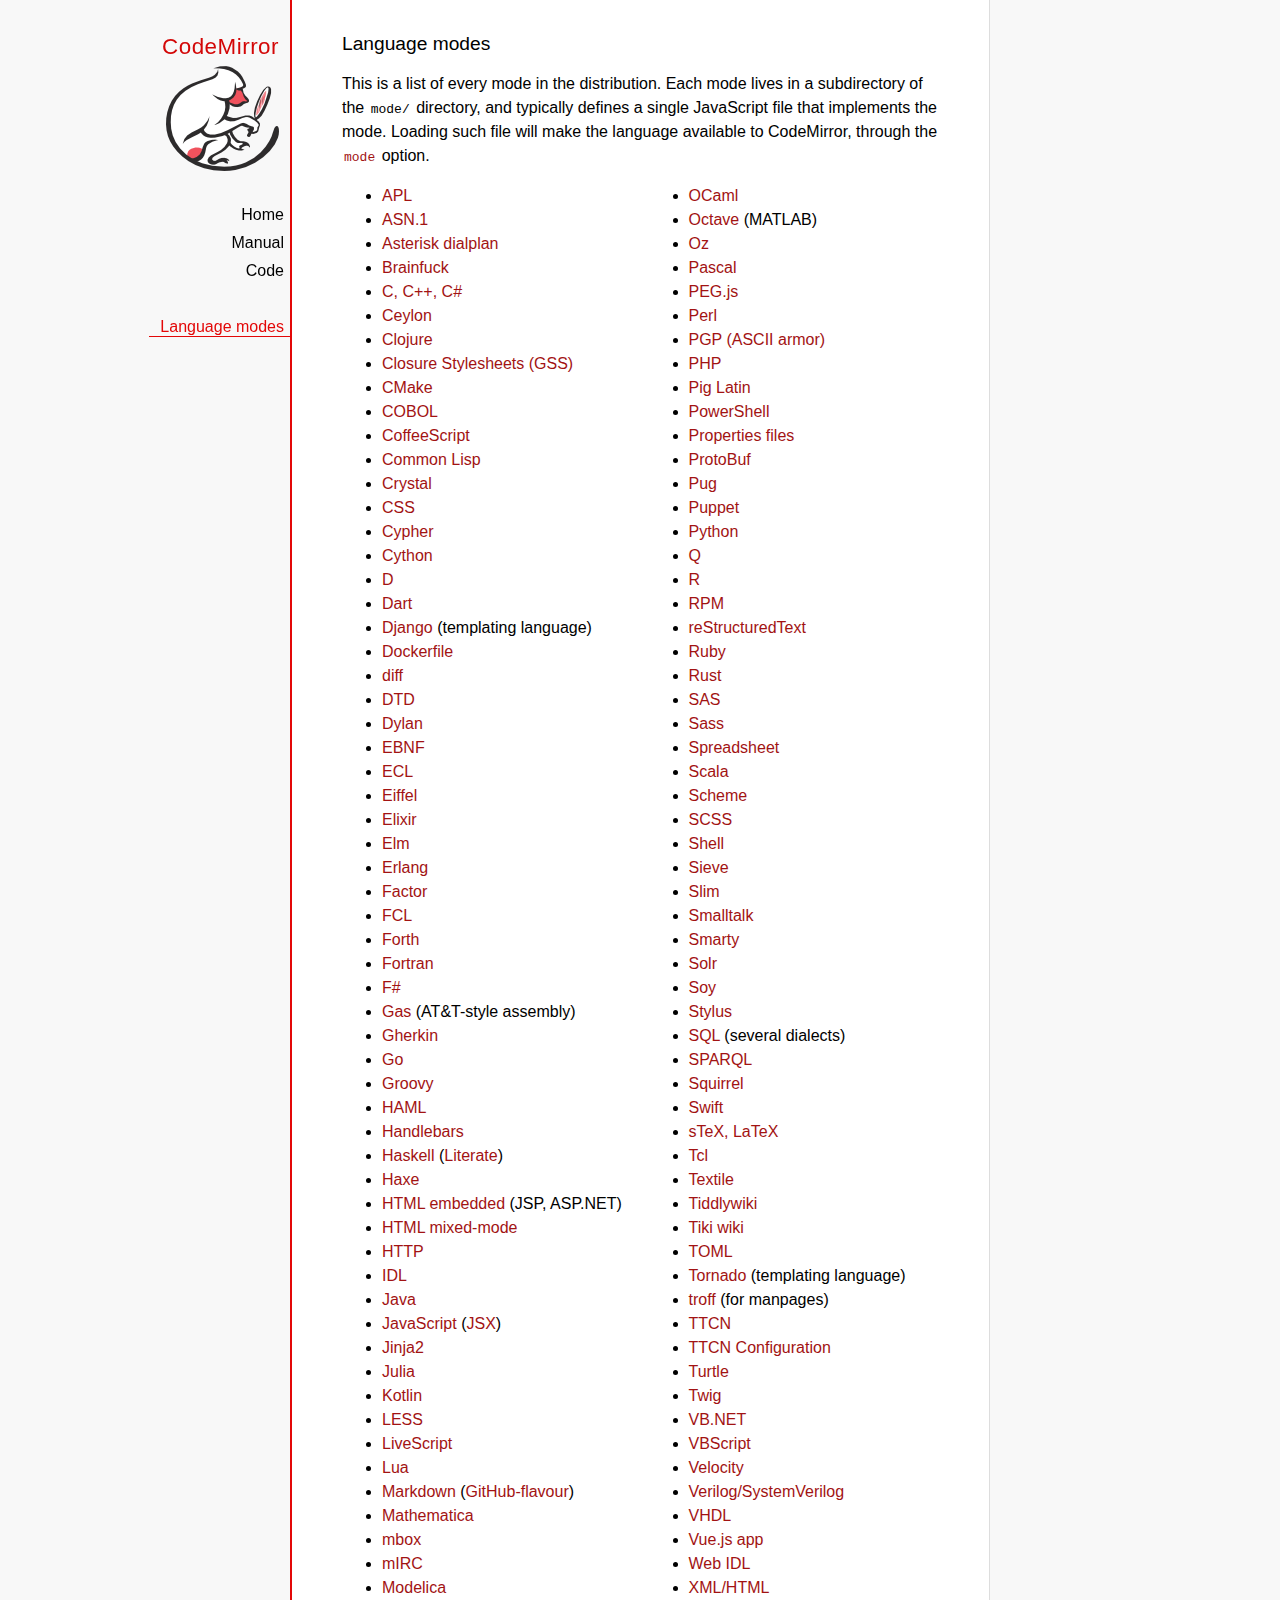
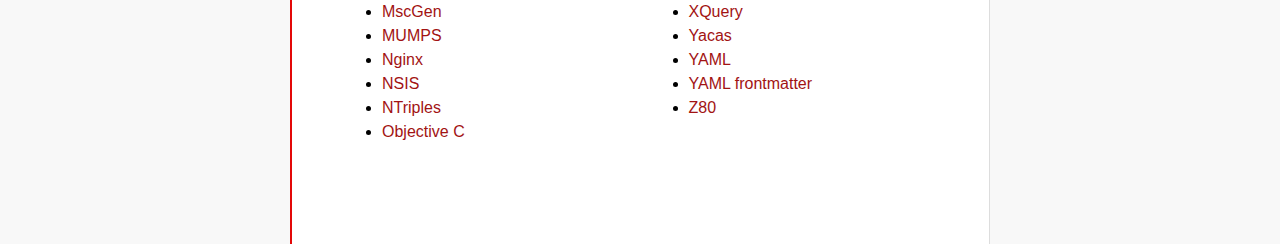
<file: src/main/resources/static/cm/mode/index.html>
<!doctype html>

<title>CodeMirror: Language Modes</title>
<meta charset="utf-8"/>
<link rel=stylesheet href="../doc/docs.css">

<div id=nav>
  <a href="http://codemirror.net"><h1>CodeMirror</h1><img id=logo src="../doc/logo.png"></a>

  <ul>
    <li><a href="../index.html">Home</a>
    <li><a href="../doc/manual.html">Manual</a>
    <li><a href="https://github.com/codemirror/codemirror">Code</a>
  </ul>
  <ul>
    <li><a class=active href="#">Language modes</a>
  </ul>
</div>

<article>

  <h2>Language modes</h2>

  <p>This is a list of every mode in the distribution. Each mode lives
in a subdirectory of the <code>mode/</code> directory, and typically
defines a single JavaScript file that implements the mode. Loading
such file will make the language available to CodeMirror, through
the <a href="../doc/manual.html#option_mode"><code>mode</code></a>
option.</p>

  <div style="-webkit-columns: 100px 2; -moz-columns: 100px 2; columns: 100px 2;">
    <ul style="margin-top: 0">
      <li><a href="apl/index.html">APL</a></li>
      <li><a href="asn.1/index.html">ASN.1</a></li>
      <li><a href="asterisk/index.html">Asterisk dialplan</a></li>
      <li><a href="brainfuck/index.html">Brainfuck</a></li>
      <li><a href="clike/index.html">C, C++, C#</a></li>
      <li><a href="clike/index.html">Ceylon</a></li>
      <li><a href="clojure/index.html">Clojure</a></li>
      <li><a href="css/gss.html">Closure Stylesheets (GSS)</a></li>
      <li><a href="cmake/index.html">CMake</a></li>
      <li><a href="cobol/index.html">COBOL</a></li>
      <li><a href="coffeescript/index.html">CoffeeScript</a></li>
      <li><a href="commonlisp/index.html">Common Lisp</a></li>
      <li><a href="crystal/index.html">Crystal</a></li>
      <li><a href="css/index.html">CSS</a></li>
      <li><a href="cypher/index.html">Cypher</a></li>
      <li><a href="python/index.html">Cython</a></li>
      <li><a href="d/index.html">D</a></li>
      <li><a href="dart/index.html">Dart</a></li>
      <li><a href="django/index.html">Django</a> (templating language)</li>
      <li><a href="dockerfile/index.html">Dockerfile</a></li>
      <li><a href="diff/index.html">diff</a></li>
      <li><a href="dtd/index.html">DTD</a></li>
      <li><a href="dylan/index.html">Dylan</a></li>
      <li><a href="ebnf/index.html">EBNF</a></li>
      <li><a href="ecl/index.html">ECL</a></li>
      <li><a href="eiffel/index.html">Eiffel</a></li>
      <li><a href="https://github.com/optick/codemirror-mode-elixir">Elixir</a></li>
      <li><a href="elm/index.html">Elm</a></li>
      <li><a href="erlang/index.html">Erlang</a></li>
      <li><a href="factor/index.html">Factor</a></li>
      <li><a href="fcl/index.html">FCL</a></li>
      <li><a href="forth/index.html">Forth</a></li>
      <li><a href="fortran/index.html">Fortran</a></li>
      <li><a href="mllike/index.html">F#</a></li>
      <li><a href="gas/index.html">Gas</a> (AT&amp;T-style assembly)</li>
      <li><a href="gherkin/index.html">Gherkin</a></li>
      <li><a href="go/index.html">Go</a></li>
      <li><a href="groovy/index.html">Groovy</a></li>
      <li><a href="haml/index.html">HAML</a></li>
      <li><a href="handlebars/index.html">Handlebars</a></li>
      <li><a href="haskell/index.html">Haskell</a> (<a href="haskell-literate/index.html">Literate</a>)</li>
      <li><a href="haxe/index.html">Haxe</a></li>
      <li><a href="htmlembedded/index.html">HTML embedded</a> (JSP, ASP.NET)</li>
      <li><a href="htmlmixed/index.html">HTML mixed-mode</a></li>
      <li><a href="http/index.html">HTTP</a></li>
      <li><a href="idl/index.html">IDL</a></li>
      <li><a href="clike/index.html">Java</a></li>
      <li><a href="javascript/index.html">JavaScript</a> (<a href="jsx/index.html">JSX</a>)</li>
      <li><a href="jinja2/index.html">Jinja2</a></li>
      <li><a href="julia/index.html">Julia</a></li>
      <li><a href="kotlin/index.html">Kotlin</a></li>
      <li><a href="css/less.html">LESS</a></li>
      <li><a href="livescript/index.html">LiveScript</a></li>
      <li><a href="lua/index.html">Lua</a></li>
      <li><a href="markdown/index.html">Markdown</a> (<a href="gfm/index.html">GitHub-flavour</a>)</li>
      <li><a href="mathematica/index.html">Mathematica</a></li>
      <li><a href="mbox/index.html">mbox</a></li>
      <li><a href="mirc/index.html">mIRC</a></li>
      <li><a href="modelica/index.html">Modelica</a></li>
      <li><a href="mscgen/index.html">MscGen</a></li>
      <li><a href="mumps/index.html">MUMPS</a></li>
      <li><a href="nginx/index.html">Nginx</a></li>
      <li><a href="nsis/index.html">NSIS</a></li>
      <li><a href="ntriples/index.html">NTriples</a></li>
      <li><a href="clike/index.html">Objective C</a></li>
      <li><a href="mllike/index.html">OCaml</a></li>
      <li><a href="octave/index.html">Octave</a> (MATLAB)</li>
      <li><a href="oz/index.html">Oz</a></li>
      <li><a href="pascal/index.html">Pascal</a></li>
      <li><a href="pegjs/index.html">PEG.js</a></li>
      <li><a href="perl/index.html">Perl</a></li>
      <li><a href="asciiarmor/index.html">PGP (ASCII armor)</a></li>
      <li><a href="php/index.html">PHP</a></li>
      <li><a href="pig/index.html">Pig Latin</a></li>
      <li><a href="powershell/index.html">PowerShell</a></li>
      <li><a href="properties/index.html">Properties files</a></li>
      <li><a href="protobuf/index.html">ProtoBuf</a></li>
      <li><a href="pug/index.html">Pug</a></li>
      <li><a href="puppet/index.html">Puppet</a></li>
      <li><a href="python/index.html">Python</a></li>
      <li><a href="q/index.html">Q</a></li>
      <li><a href="r/index.html">R</a></li>
      <li><a href="rpm/index.html">RPM</a></li>
      <li><a href="rst/index.html">reStructuredText</a></li>
      <li><a href="ruby/index.html">Ruby</a></li>
      <li><a href="rust/index.html">Rust</a></li>
      <li><a href="sas/index.html">SAS</a></li>
      <li><a href="sass/index.html">Sass</a></li>
      <li><a href="spreadsheet/index.html">Spreadsheet</a></li>
      <li><a href="clike/scala.html">Scala</a></li>
      <li><a href="scheme/index.html">Scheme</a></li>
      <li><a href="css/scss.html">SCSS</a></li>
      <li><a href="shell/index.html">Shell</a></li>
      <li><a href="sieve/index.html">Sieve</a></li>
      <li><a href="slim/index.html">Slim</a></li>
      <li><a href="smalltalk/index.html">Smalltalk</a></li>
      <li><a href="smarty/index.html">Smarty</a></li>
      <li><a href="solr/index.html">Solr</a></li>
      <li><a href="soy/index.html">Soy</a></li>
      <li><a href="stylus/index.html">Stylus</a></li>
      <li><a href="sql/index.html">SQL</a> (several dialects)</li>
      <li><a href="sparql/index.html">SPARQL</a></li>
      <li><a href="clike/index.html">Squirrel</a></li>
      <li><a href="swift/index.html">Swift</a></li>
      <li><a href="stex/index.html">sTeX, LaTeX</a></li>
      <li><a href="tcl/index.html">Tcl</a></li>
      <li><a href="textile/index.html">Textile</a></li>
      <li><a href="tiddlywiki/index.html">Tiddlywiki</a></li>
      <li><a href="tiki/index.html">Tiki wiki</a></li>
      <li><a href="toml/index.html">TOML</a></li>
      <li><a href="tornado/index.html">Tornado</a> (templating language)</li>
      <li><a href="troff/index.html">troff</a> (for manpages)</li>
      <li><a href="ttcn/index.html">TTCN</a></li>
      <li><a href="ttcn-cfg/index.html">TTCN Configuration</a></li>
      <li><a href="turtle/index.html">Turtle</a></li>
      <li><a href="twig/index.html">Twig</a></li>
      <li><a href="vb/index.html">VB.NET</a></li>
      <li><a href="vbscript/index.html">VBScript</a></li>
      <li><a href="velocity/index.html">Velocity</a></li>
      <li><a href="verilog/index.html">Verilog/SystemVerilog</a></li>
      <li><a href="vhdl/index.html">VHDL</a></li>
      <li><a href="vue/index.html">Vue.js app</a></li>
      <li><a href="webidl/index.html">Web IDL</a></li>
      <li><a href="xml/index.html">XML/HTML</a></li>
      <li><a href="xquery/index.html">XQuery</a></li>
      <li><a href="yacas/index.html">Yacas</a></li>
      <li><a href="yaml/index.html">YAML</a></li>
      <li><a href="yaml-frontmatter/index.html">YAML frontmatter</a></li>
      <li><a href="z80/index.html">Z80</a></li>
    </ul>
  </div>

</article>
</file>
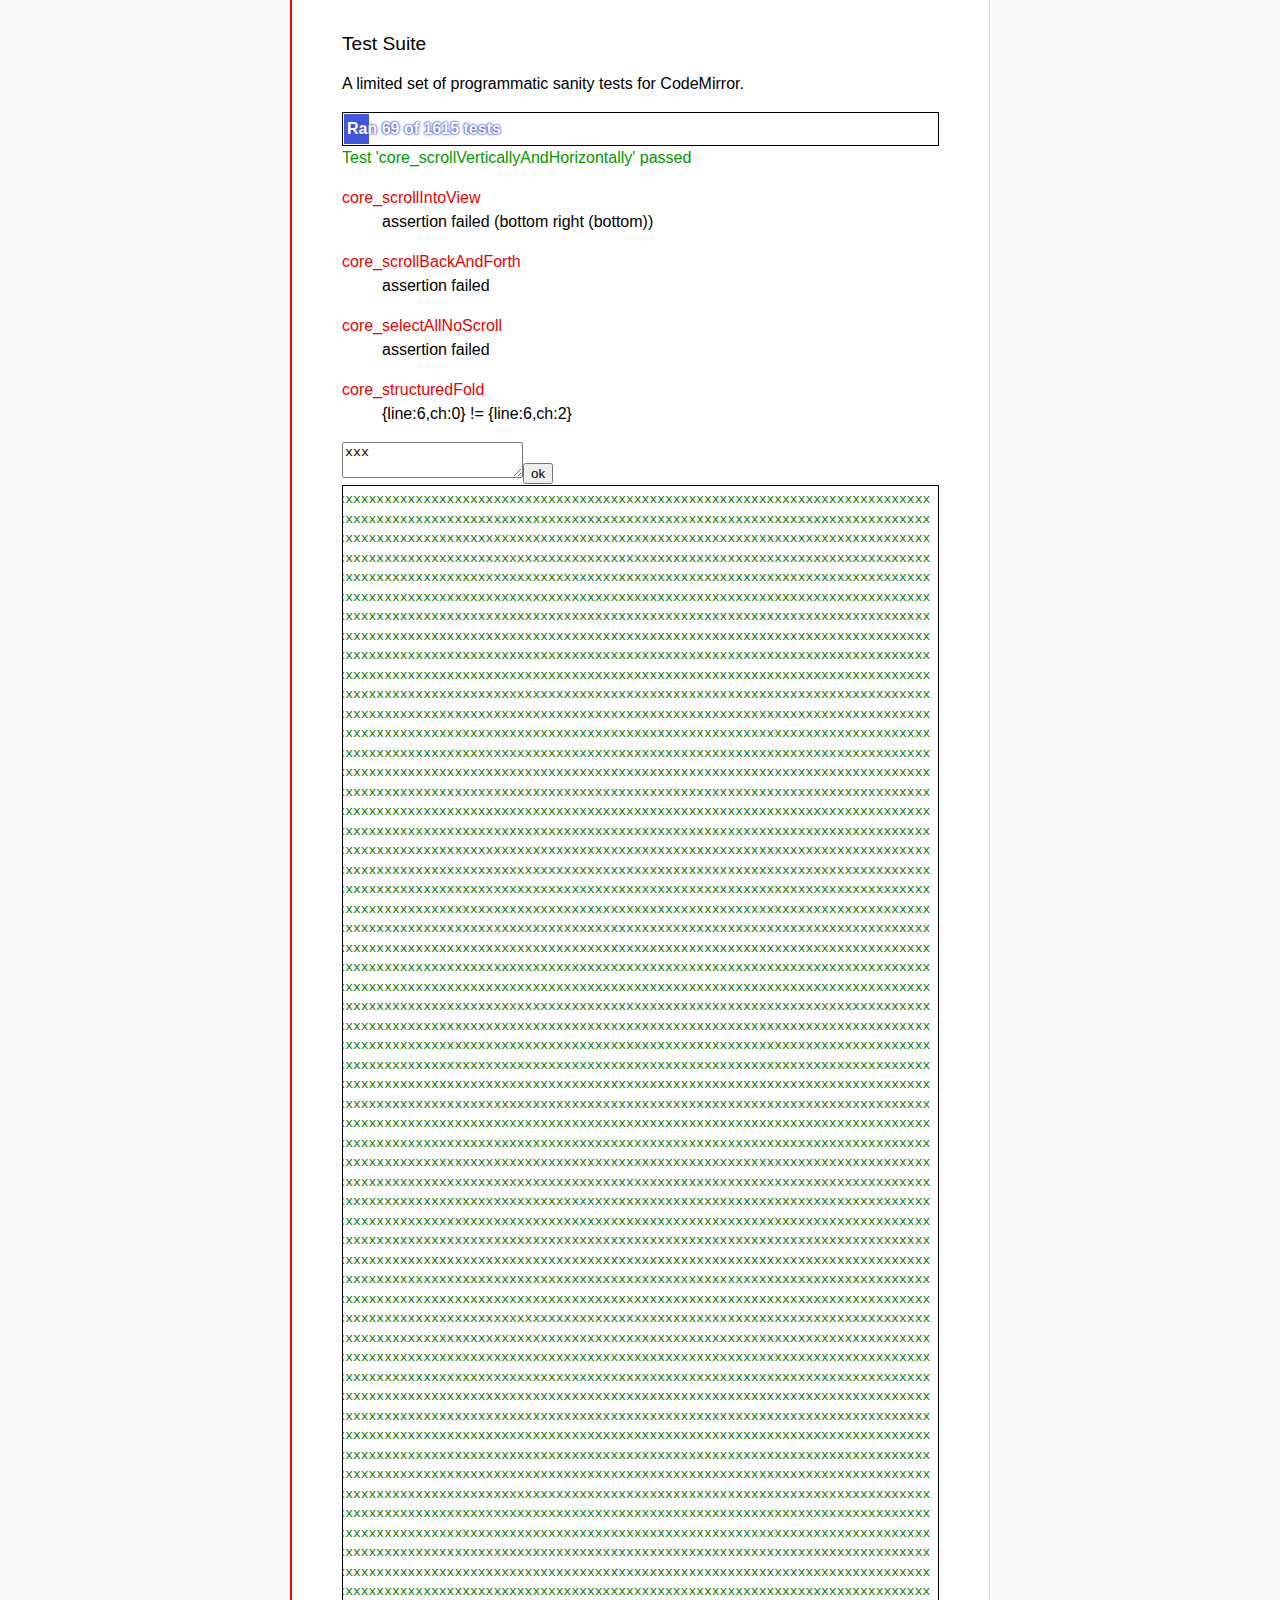
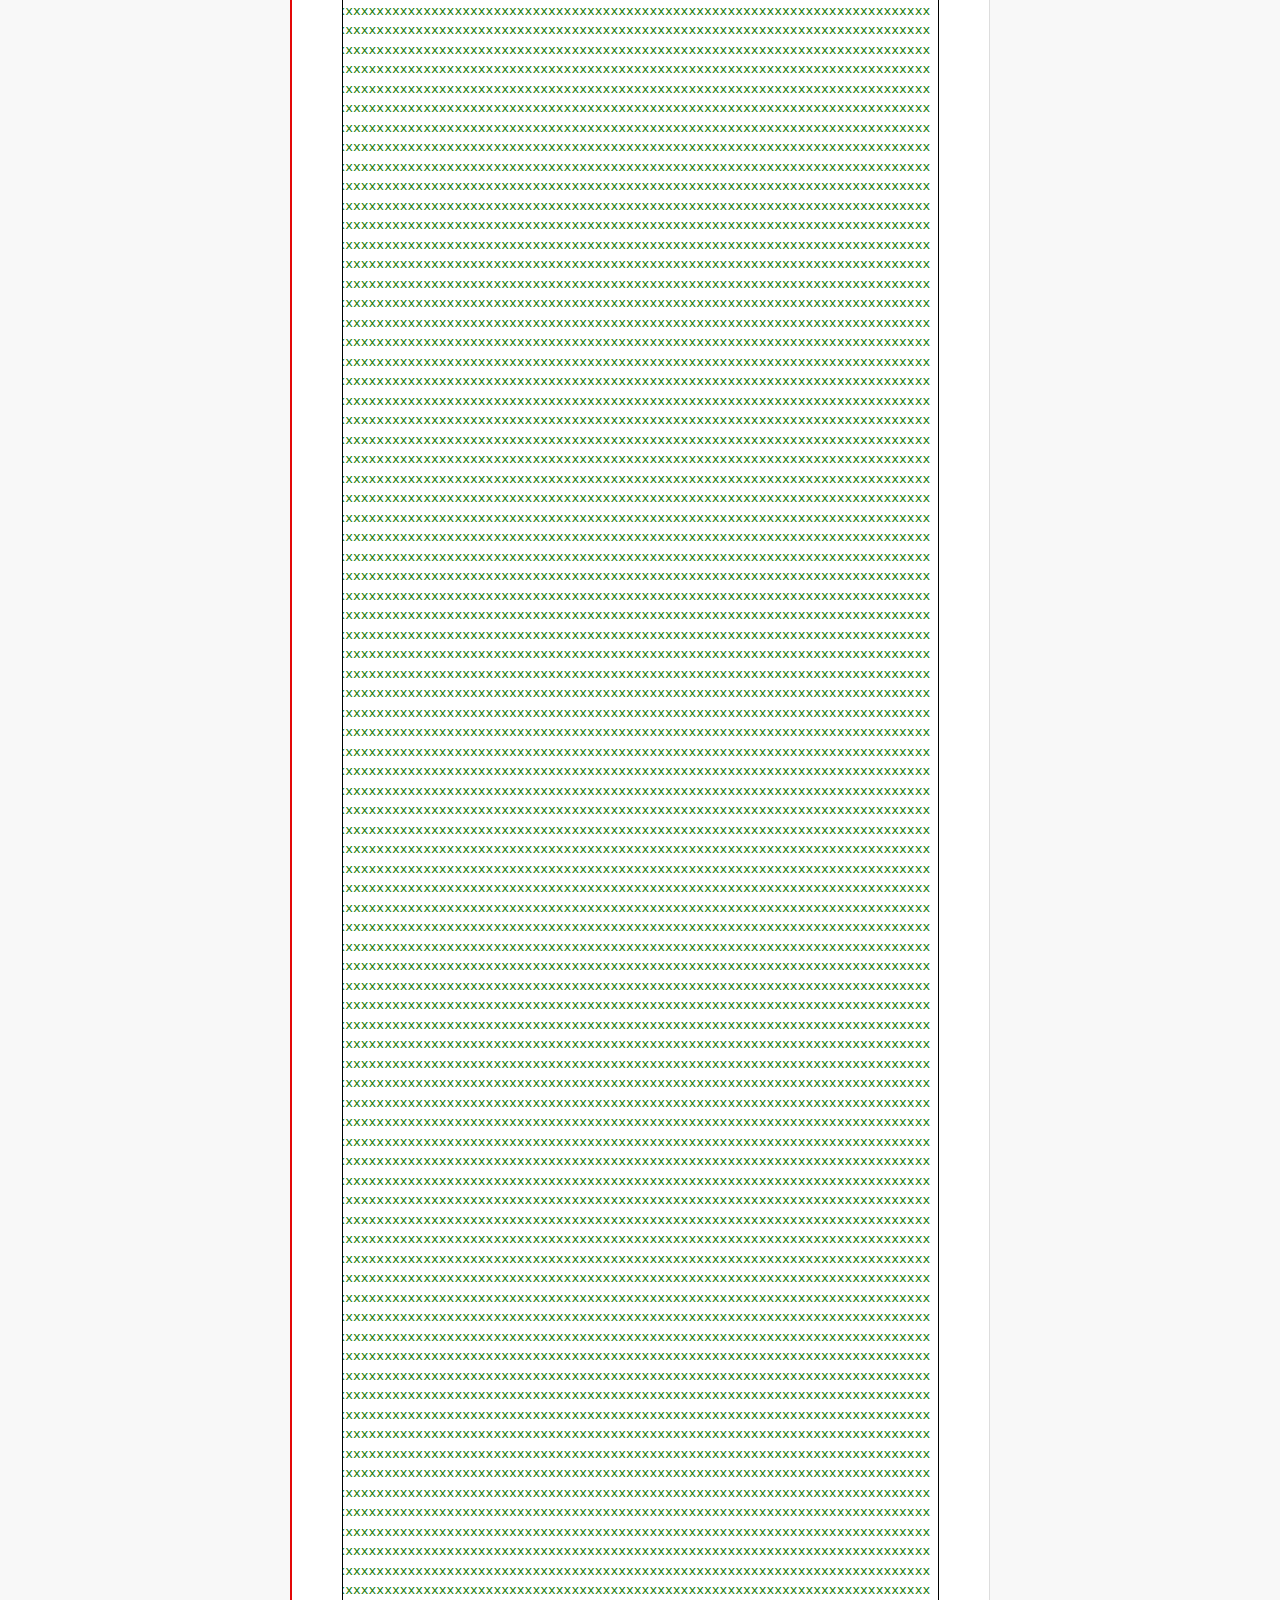
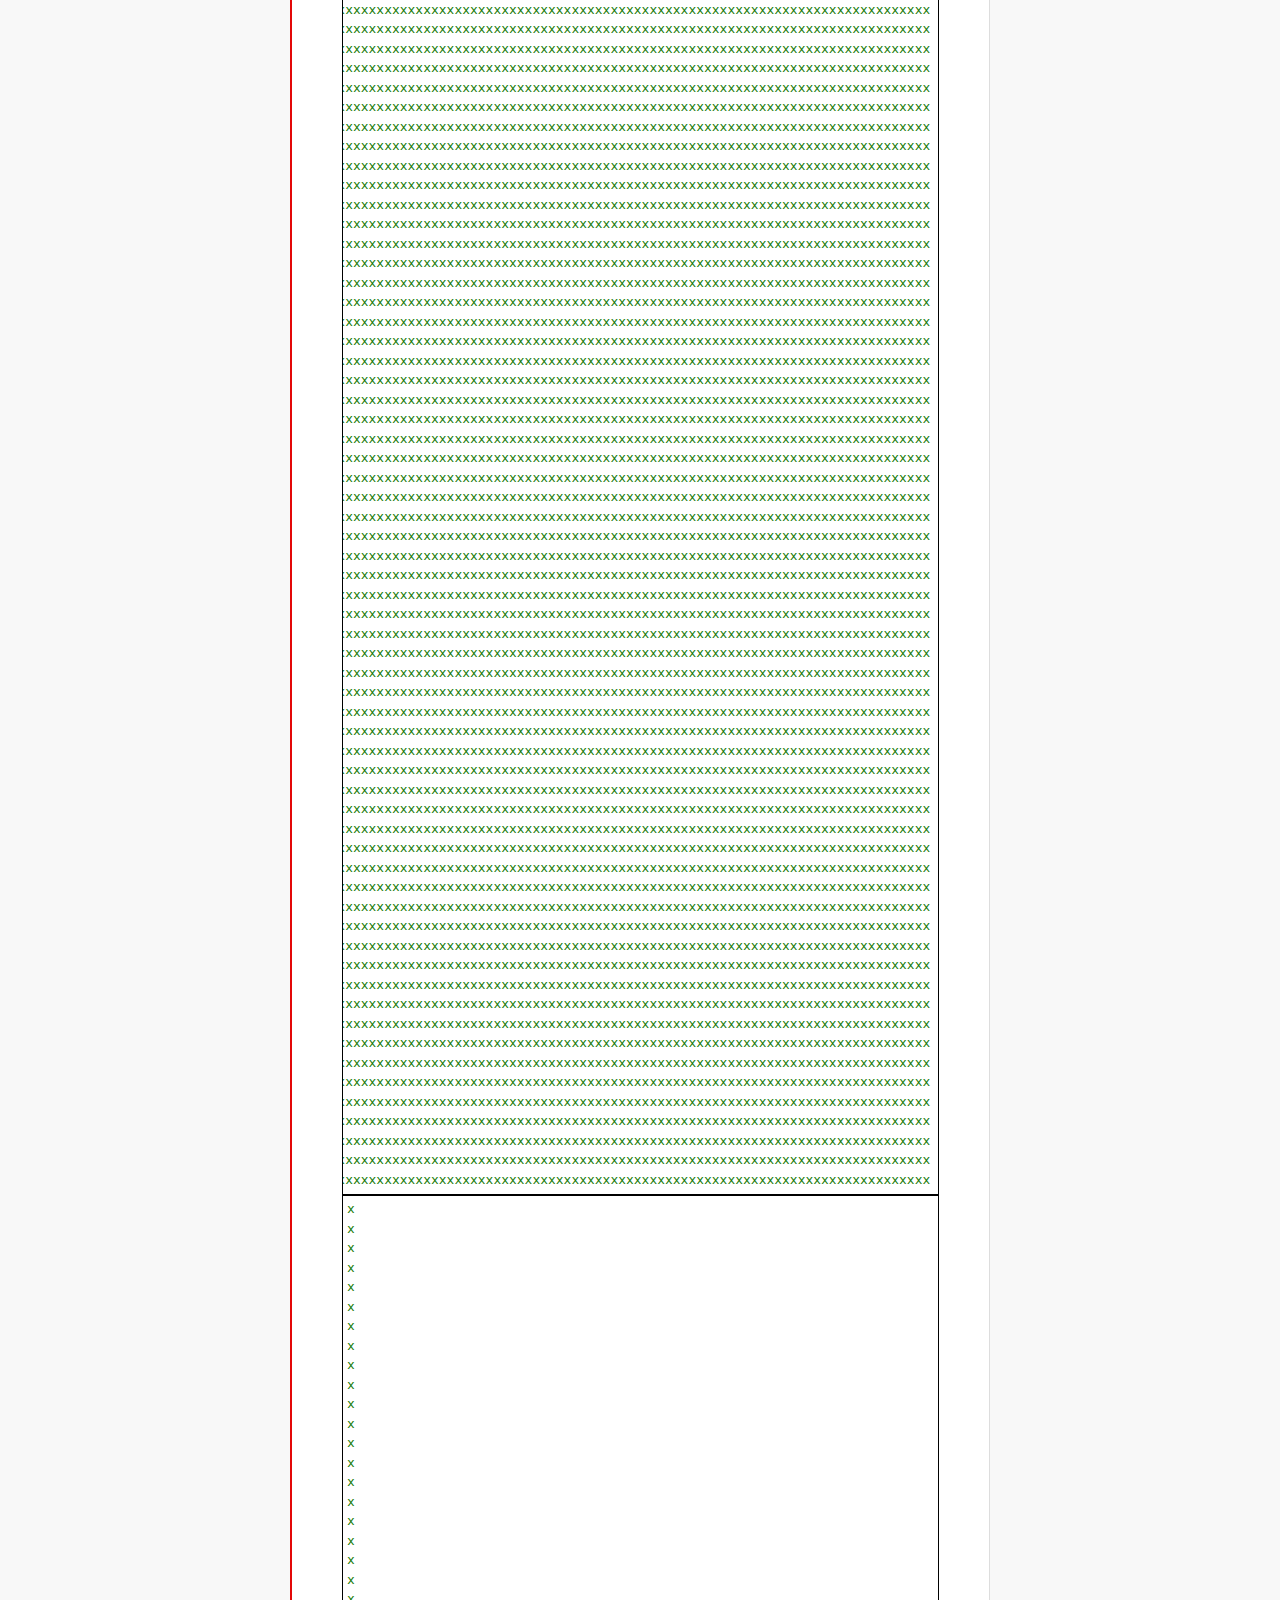
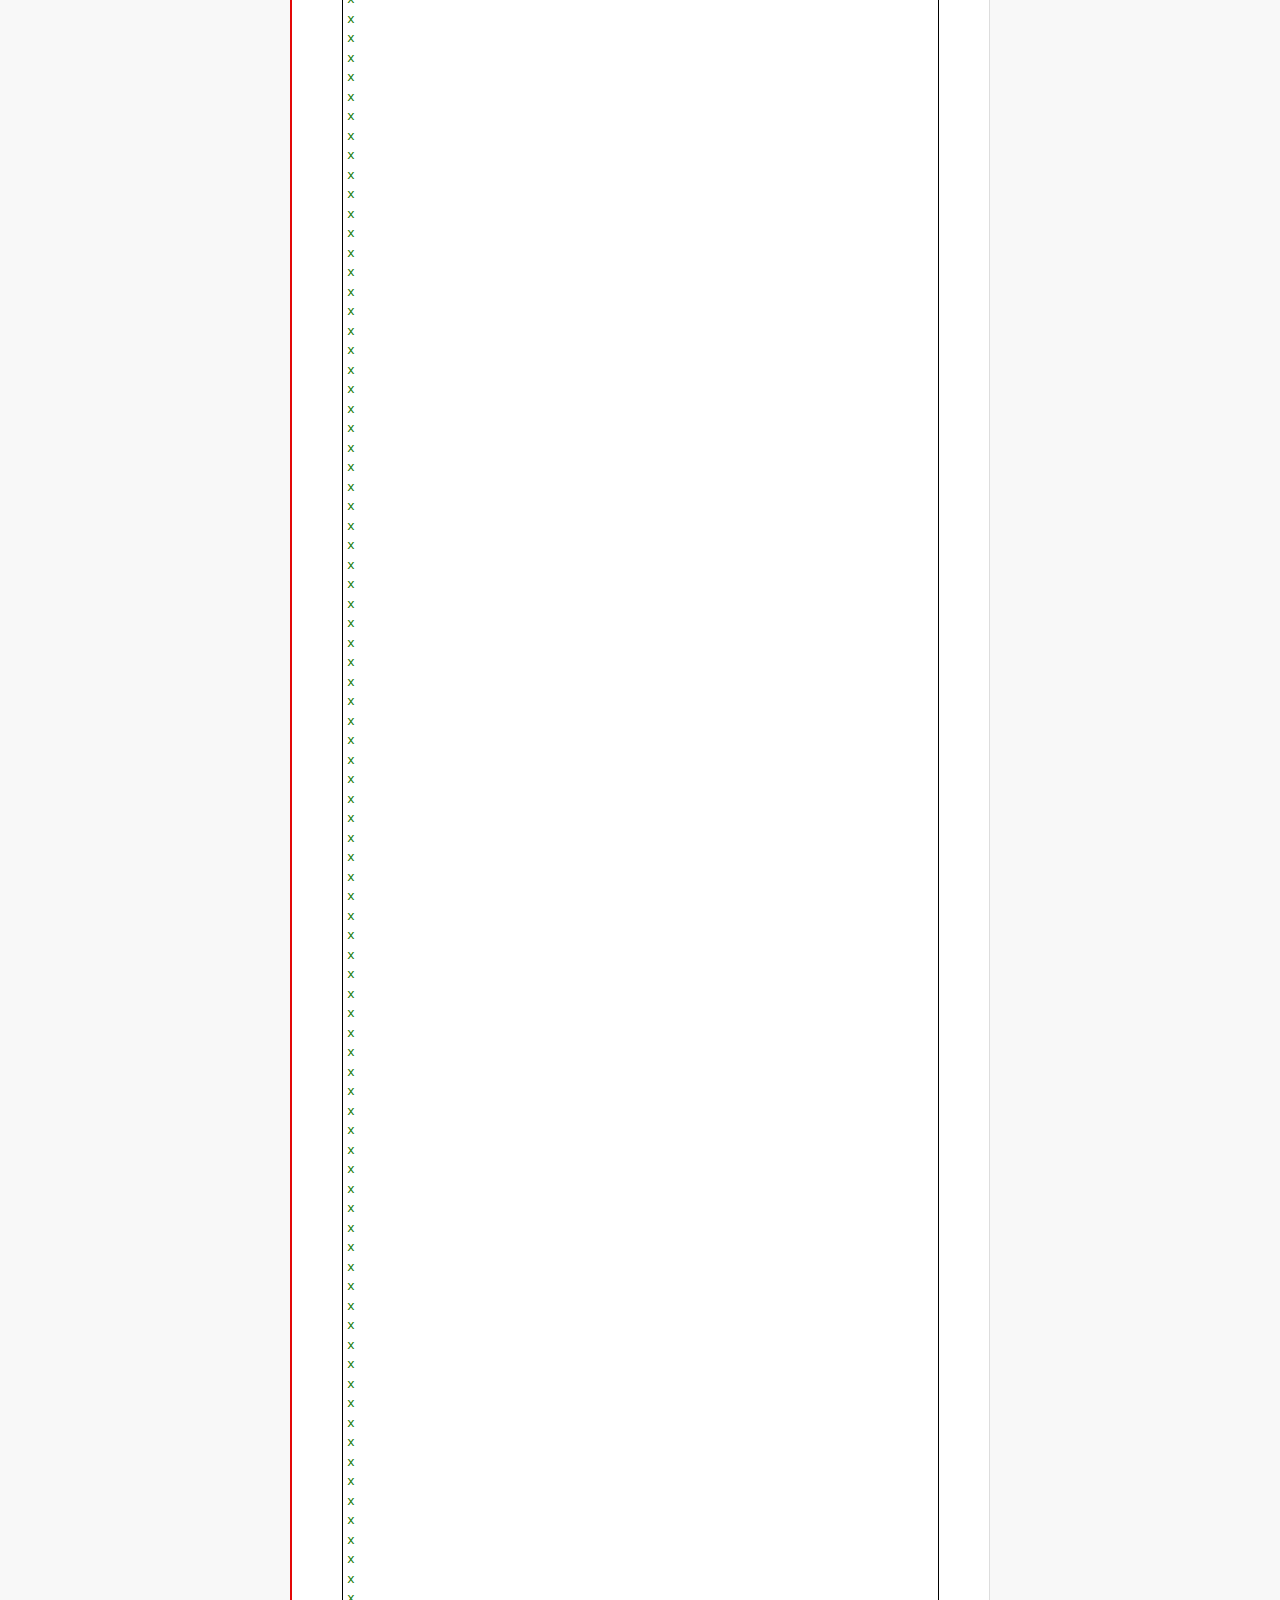
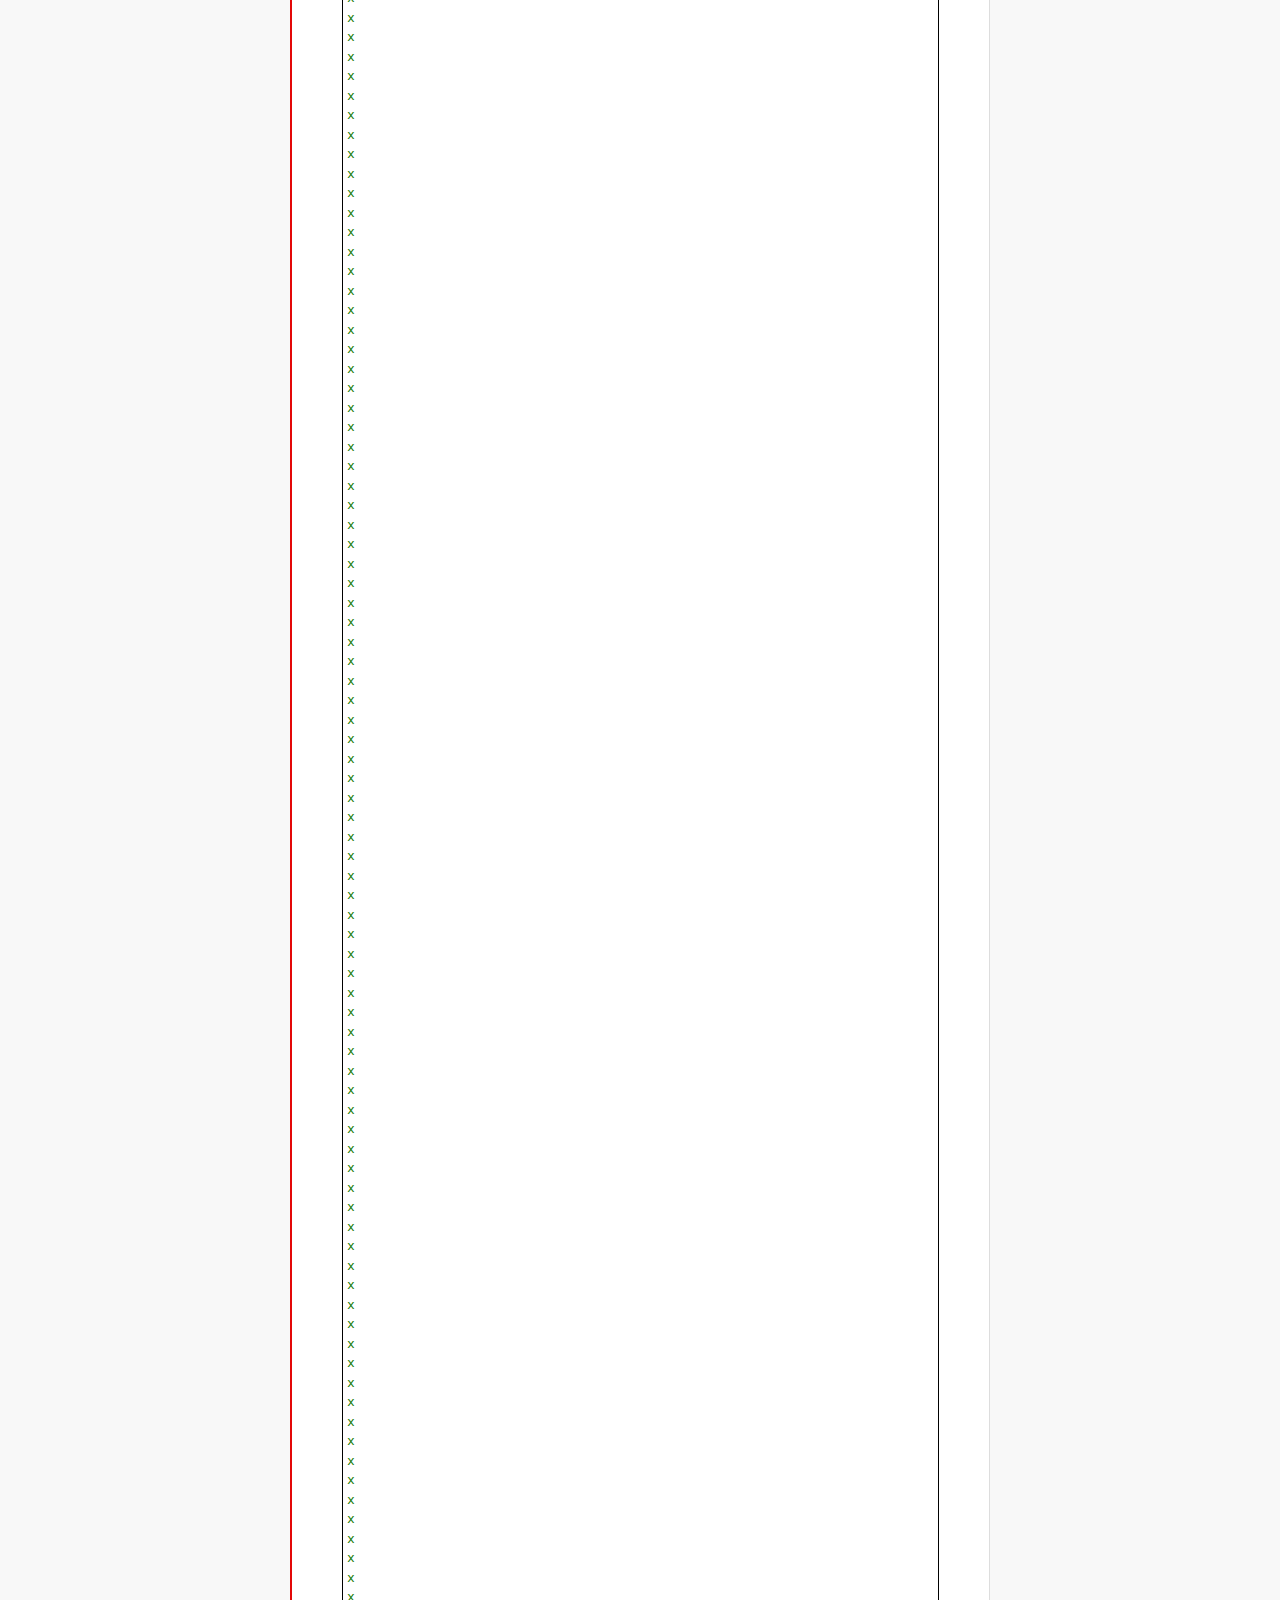
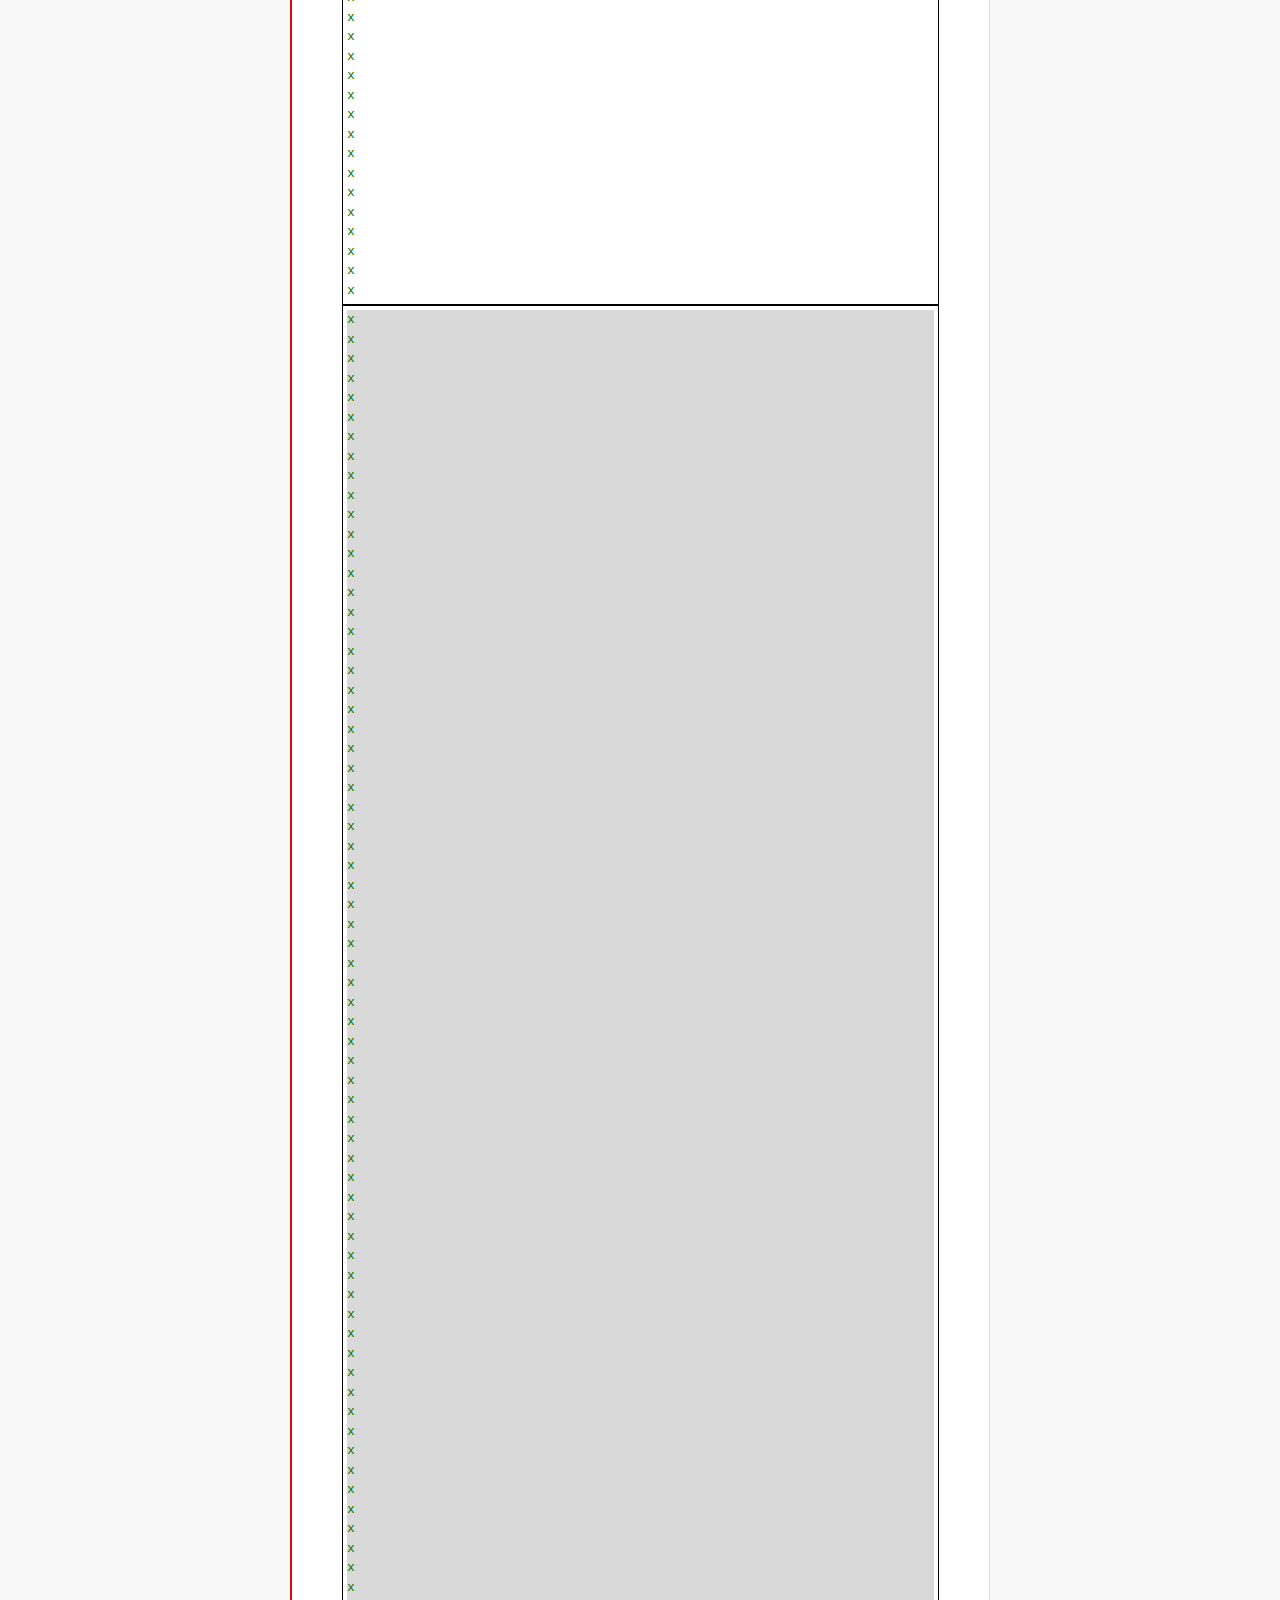
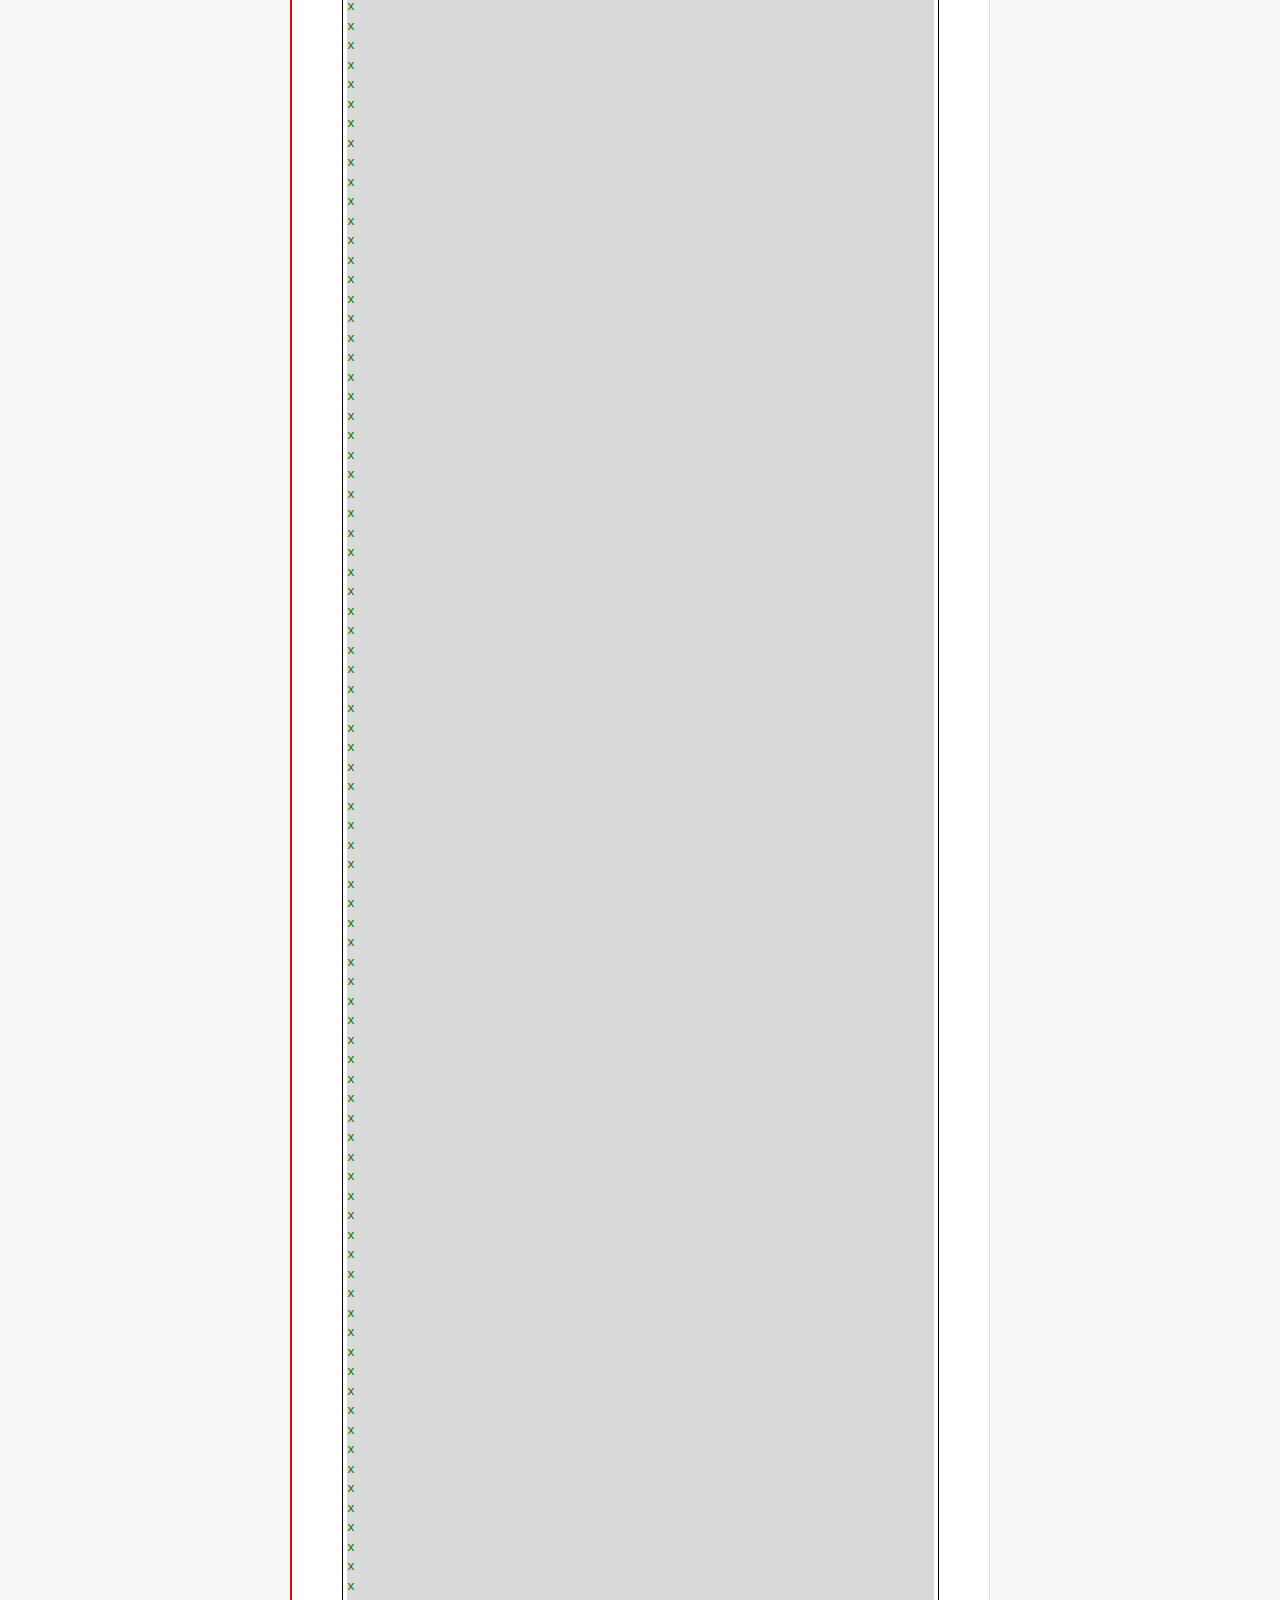
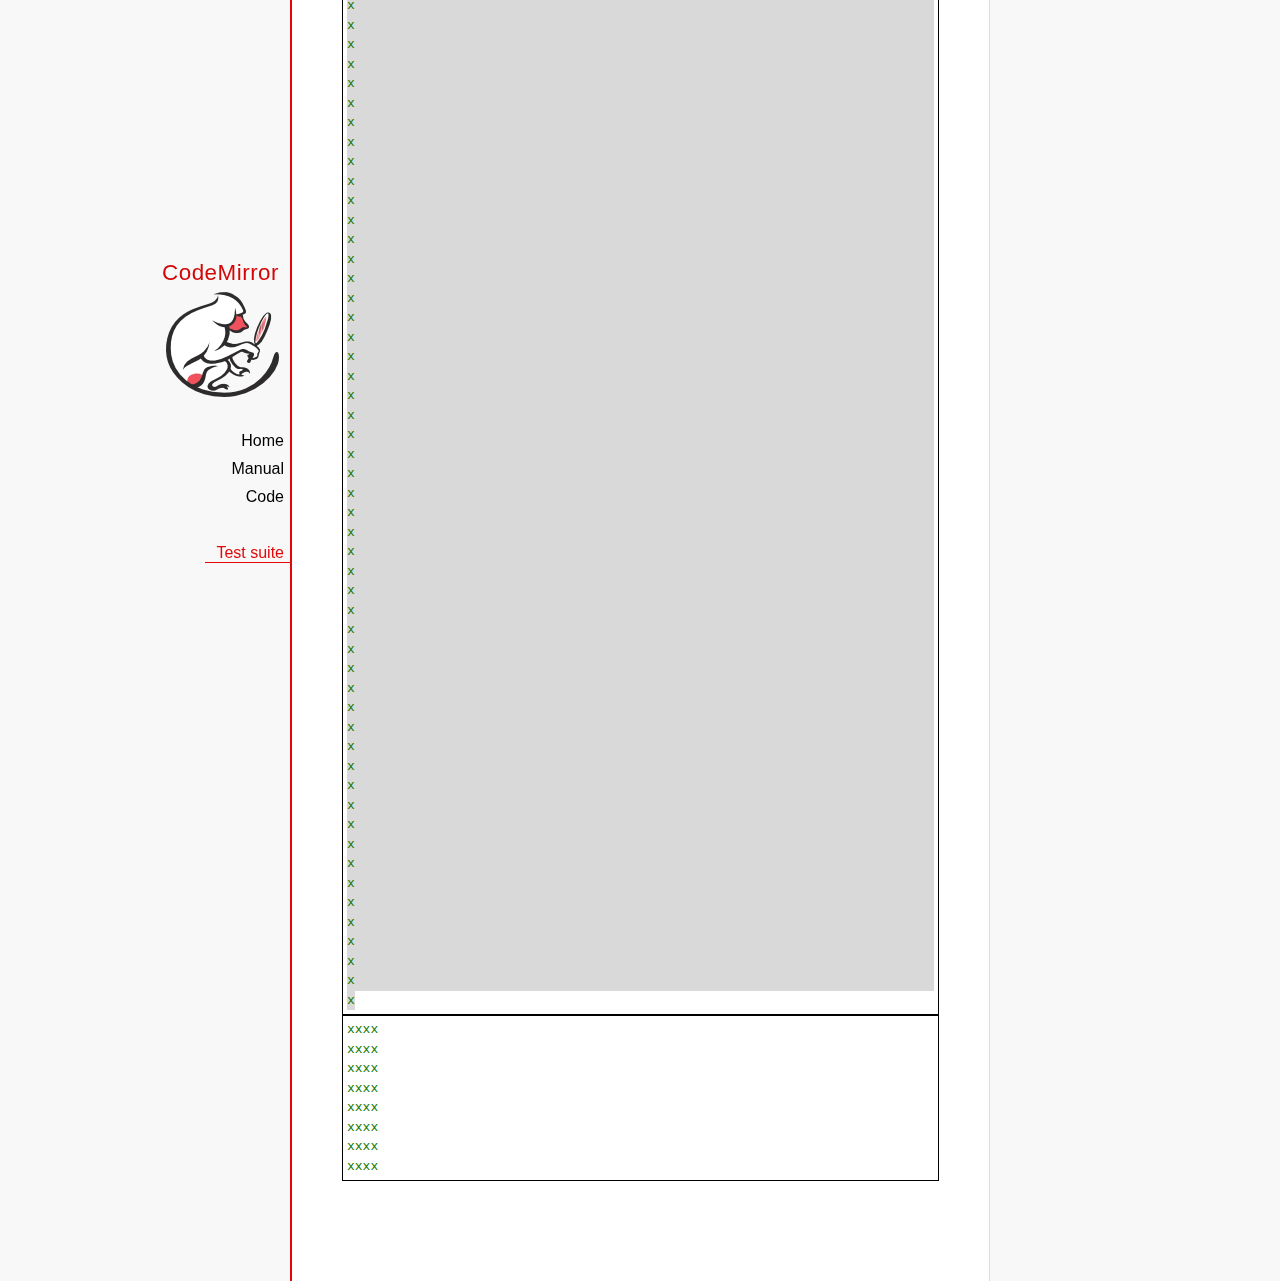
<file: src/main/resources/static/cm/test/index.html>
<!doctype html>

<meta charset="utf-8"/>
<title>CodeMirror: Test Suite</title>
<link rel=stylesheet href="../doc/docs.css">

<link rel="stylesheet" href="../lib/codemirror.css">
<link rel="stylesheet" href="mode_test.css">
<script src="../doc/activebookmark.js"></script>
<script src="../lib/codemirror.js"></script>
<script src="../mode/meta.js"></script>
<script src="../addon/mode/overlay.js"></script>
<script src="../addon/mode/multiplex.js"></script>
<script src="../addon/search/searchcursor.js"></script>
<script src="../addon/dialog/dialog.js"></script>
<script src="../addon/edit/matchbrackets.js"></script>
<script src="../addon/hint/sql-hint.js"></script>
<script src="../addon/comment/comment.js"></script>
<script src="../addon/mode/simple.js"></script>
<script src="../mode/css/css.js"></script>
<script src="../mode/clike/clike.js"></script>
<!-- clike must be after css or vim and sublime tests will fail -->
<script src="../mode/cypher/cypher.js"></script>
<script src="../mode/gfm/gfm.js"></script>
<script src="../mode/haml/haml.js"></script>
<script src="../mode/htmlmixed/htmlmixed.js"></script>
<script src="../mode/javascript/javascript.js"></script>
<script src="../mode/jsx/jsx.js"></script>
<script src="../mode/markdown/markdown.js"></script>
<script src="../mode/php/php.js"></script>
<script src="../mode/python/python.js"></script>
<script src="../mode/powershell/powershell.js"></script>
<script src="../mode/ruby/ruby.js"></script>
<script src="../mode/shell/shell.js"></script>
<script src="../mode/slim/slim.js"></script>
<script src="../mode/soy/soy.js"></script>
<script src="../mode/sql/sql.js"></script>
<script src="../mode/stex/stex.js"></script>
<script src="../mode/swift/swift.js"></script>
<script src="../mode/textile/textile.js"></script>
<script src="../mode/verilog/verilog.js"></script>
<script src="../mode/xml/xml.js"></script>
<script src="../mode/xquery/xquery.js"></script>
<script src="../keymap/emacs.js"></script>
<script src="../keymap/sublime.js"></script>
<script src="../keymap/vim.js"></script>
<script src="../mode/rust/rust.js"></script>
<script src="../mode/mscgen/mscgen.js"></script>
<script src="../mode/dylan/dylan.js"></script>

<style type="text/css">
  .ok {color: #090;}
  .fail {color: #e00;}
  .error {color: #c90;}
  .done {font-weight: bold;}
  #progress {
  background: #45d;
  color: white;
  text-shadow: 0 0 1px #45d, 0 0 2px #45d, 0 0 3px #45d;
  font-weight: bold;
  white-space: pre;
  }
  #testground {
  visibility: hidden;
  }
  #testground.offscreen {
  visibility: visible;
  position: absolute;
  left: -10000px;
  top: -10000px;
  }
  .CodeMirror { border: 1px solid black; }
</style>

<div id=nav>
  <a href="http://codemirror.net"><h1>CodeMirror</h1><img id=logo src="../doc/logo.png"></a>

  <ul>
    <li><a href="../index.html">Home</a>
    <li><a href="../doc/manual.html">Manual</a>
    <li><a href="https://github.com/codemirror/codemirror">Code</a>
  </ul>
  <ul>
    <li><a class=active href="#">Test suite</a>
  </ul>
</div>

<article>
  <h2>Test Suite</h2>

    <p>A limited set of programmatic sanity tests for CodeMirror.</p>

    <div style="border: 1px solid black; padding: 1px; max-width: 700px;">
      <div style="width: 0px;" id=progress><div style="padding: 3px;">Ran <span id="progress_ran">0</span><span id="progress_total"> of 0</span> tests</div></div>
    </div>
    <p id=status>Please enable JavaScript...</p>
    <div id=output></div>

    <div id=testground></div>

    <script src="driver.js"></script>
    <script src="test.js"></script>
    <script src="doc_test.js"></script>
    <script src="multi_test.js"></script>
    <script src="scroll_test.js"></script>
    <script src="comment_test.js"></script>
    <script src="search_test.js"></script>
    <script src="mode_test.js"></script>

    <script src="../mode/clike/test.js"></script>
    <script src="../mode/css/test.js"></script>
    <script src="../mode/css/gss_test.js"></script>
    <script src="../mode/css/scss_test.js"></script>
    <script src="../mode/css/less_test.js"></script>
    <script src="../mode/cypher/test.js"></script>
    <script src="../mode/gfm/test.js"></script>
    <script src="../mode/haml/test.js"></script>
    <script src="../mode/javascript/test.js"></script>
    <script src="../mode/jsx/test.js"></script>
    <script src="../mode/markdown/test.js"></script>
    <script src="../mode/php/test.js"></script>
    <script src="../mode/powershell/test.js"></script>
    <script src="../mode/ruby/test.js"></script>
    <script src="../mode/shell/test.js"></script>
    <script src="../mode/slim/test.js"></script>
    <script src="../mode/soy/test.js"></script>
    <script src="../mode/stex/test.js"></script>
    <script src="../mode/swift/test.js"></script>
    <script src="../mode/textile/test.js"></script>
    <script src="../mode/verilog/test.js"></script>
    <script src="../mode/xml/test.js"></script>
    <script src="../mode/xquery/test.js"></script>
    <script src="../mode/python/test.js"></script>
    <script src="../mode/rust/test.js"></script>
    <script src="../mode/mscgen/mscgen_test.js"></script>
    <script src="../mode/mscgen/xu_test.js"></script>
    <script src="../mode/mscgen/msgenny_test.js"></script>
    <script src="../mode/dylan/test.js"></script>
    <script src="../addon/mode/multiplex_test.js"></script>
    <script src="emacs_test.js"></script>
    <script src="sql-hint-test.js"></script>
    <script src="sublime_test.js"></script>
    <script src="vim_test.js"></script>
    <script>
      window.onload = runHarness;
      CodeMirror.on(window, 'hashchange', runHarness);

      function esc(str) {
        return str.replace(/[<&]/, function(ch) { return ch == "<" ? "&lt;" : "&amp;"; });
      }

      var output = document.getElementById("output"),
          progress = document.getElementById("progress"),
          progressRan = document.getElementById("progress_ran").childNodes[0],
          progressTotal = document.getElementById("progress_total").childNodes[0];
      var count = 0,
          failed = 0,
          skipped = 0,
          bad = "",
          running = false, // Flag that states tests are running
          quit = false, // Flag to quit tests ASAP
          verbose = false; // Adds message for *every* test to output

      function runHarness(){
        if (running) {
          quit = true;
          setStatus("Restarting tests...", '', true);
          setTimeout(function(){runHarness();}, 500);
          return;
        }
        filters = [];
        verbose = false;
        if (window.location.hash.substr(1)){
          var strings = window.location.hash.substr(1).split(",");
          while (strings.length) {
            var s = strings.shift();
            if (s === "verbose")
              verbose = true;
            else
              filters.push(parseTestFilter(decodeURIComponent(s)));
          }
        }
        quit = false;
        running = true;
        setStatus("Loading tests...");
        count = 0;
        failed = 0;
        skipped = 0;
        bad = "";
        totalTests = countTests();
        progressTotal.nodeValue = " of " + totalTests;
        progressRan.nodeValue = count;
        output.innerHTML = '';
        document.getElementById("testground").innerHTML = "<form>" +
          "<textarea id=\"code\" name=\"code\"></textarea>" +
          "<input type=submit value=ok name=submit>" +
          "</form>";
        runTests(displayTest);
      }

      function setStatus(message, className, force){
        if (quit && !force) return;
        if (!message) throw("must provide message");
        var status = document.getElementById("status").childNodes[0];
        status.nodeValue = message;
        status.parentNode.className = className;
      }
      function addOutput(name, className, code){
        var newOutput = document.createElement("dl");
        var newTitle = document.createElement("dt");
        newTitle.className = className;
        newTitle.appendChild(document.createTextNode(name));
        newOutput.appendChild(newTitle);
        var newMessage = document.createElement("dd");
        newMessage.innerHTML = code;
        newOutput.appendChild(newTitle);
        newOutput.appendChild(newMessage);
        output.appendChild(newOutput);
      }
      function displayTest(type, name, customMessage) {
        var message = "???";
        if (type != "done" && type != "skipped") ++count;
        progress.style.width = (count * (progress.parentNode.clientWidth - 2) / totalTests) + "px";
        progressRan.nodeValue = count;
        if (type == "ok") {
          message = "Test '" + name + "' passed";
          if (!verbose) customMessage = false;
        } else if (type == "skipped") {
          message = "Test '" + name + "' skipped";
          ++skipped;
          if (!verbose) customMessage = false;
        } else if (type == "expected") {
          message = "Test '" + name + "' failed as expected";
          if (!verbose) customMessage = false;
        } else if (type == "error" || type == "fail") {
          ++failed;
          message = "Test '" + name + "' failed";
        } else if (type == "done") {
          if (failed) {
            type += " fail";
            message = failed + " failure" + (failed > 1 ? "s" : "");
          } else if (count < totalTests) {
            failed = totalTests - count;
            type += " fail";
            message = failed + " failure" + (failed > 1 ? "s" : "");
          } else {
            type += " ok";
            message = "All passed";
            if (skipped) {
              message += " (" + skipped + " skipped)";
            }
          }
          progressTotal.nodeValue = '';
          customMessage = true; // Hack to avoid adding to output
        }
        if (verbose && !customMessage)  customMessage = message;
        setStatus(message, type);
        if (customMessage && customMessage.length > 0) {
          addOutput(name, type, customMessage);
        }
      }
    </script>

</article>
</file>
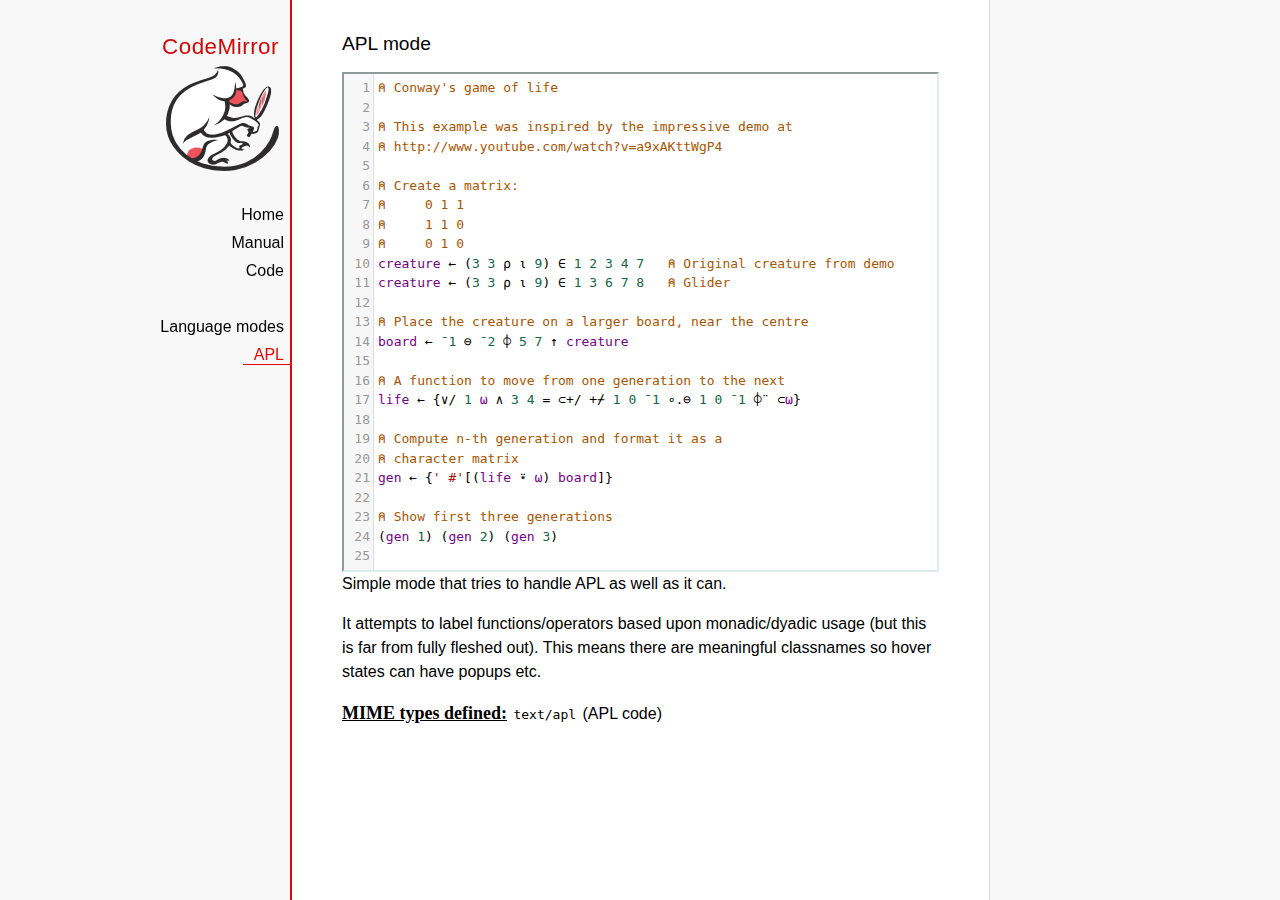
<file: src/main/resources/static/cm/mode/apl/index.html>
<!doctype html>

<title>CodeMirror: APL mode</title>
<meta charset="utf-8"/>
<link rel=stylesheet href="../../doc/docs.css">

<link rel="stylesheet" href="../../lib/codemirror.css">
<script src="../../lib/codemirror.js"></script>
<script src="../../addon/edit/matchbrackets.js"></script>
<script src="./apl.js"></script>
<style>
	.CodeMirror { border: 2px inset #dee; }
    </style>
<div id=nav>
  <a href="http://codemirror.net"><h1>CodeMirror</h1><img id=logo src="../../doc/logo.png"></a>

  <ul>
    <li><a href="../../index.html">Home</a>
    <li><a href="../../doc/manual.html">Manual</a>
    <li><a href="https://github.com/codemirror/codemirror">Code</a>
  </ul>
  <ul>
    <li><a href="../index.html">Language modes</a>
    <li><a class=active href="#">APL</a>
  </ul>
</div>

<article>
<h2>APL mode</h2>
<form><textarea id="code" name="code">
⍝ Conway's game of life

⍝ This example was inspired by the impressive demo at
⍝ http://www.youtube.com/watch?v=a9xAKttWgP4

⍝ Create a matrix:
⍝     0 1 1
⍝     1 1 0
⍝     0 1 0
creature ← (3 3 ⍴ ⍳ 9) ∈ 1 2 3 4 7   ⍝ Original creature from demo
creature ← (3 3 ⍴ ⍳ 9) ∈ 1 3 6 7 8   ⍝ Glider

⍝ Place the creature on a larger board, near the centre
board ← ¯1 ⊖ ¯2 ⌽ 5 7 ↑ creature

⍝ A function to move from one generation to the next
life ← {∨/ 1 ⍵ ∧ 3 4 = ⊂+/ +⌿ 1 0 ¯1 ∘.⊖ 1 0 ¯1 ⌽¨ ⊂⍵}

⍝ Compute n-th generation and format it as a
⍝ character matrix
gen ← {' #'[(life ⍣ ⍵) board]}

⍝ Show first three generations
(gen 1) (gen 2) (gen 3)
</textarea></form>

    <script>
      var editor = CodeMirror.fromTextArea(document.getElementById("code"), {
        lineNumbers: true,
        matchBrackets: true,
        mode: "text/apl"
      });
    </script>

    <p>Simple mode that tries to handle APL as well as it can.</p>
    <p>It attempts to label functions/operators based upon
    monadic/dyadic usage (but this is far from fully fleshed out).
    This means there are meaningful classnames so hover states can
    have popups etc.</p>

    <p><strong>MIME types defined:</strong> <code>text/apl</code> (APL code)</p>
  </article>
</file>
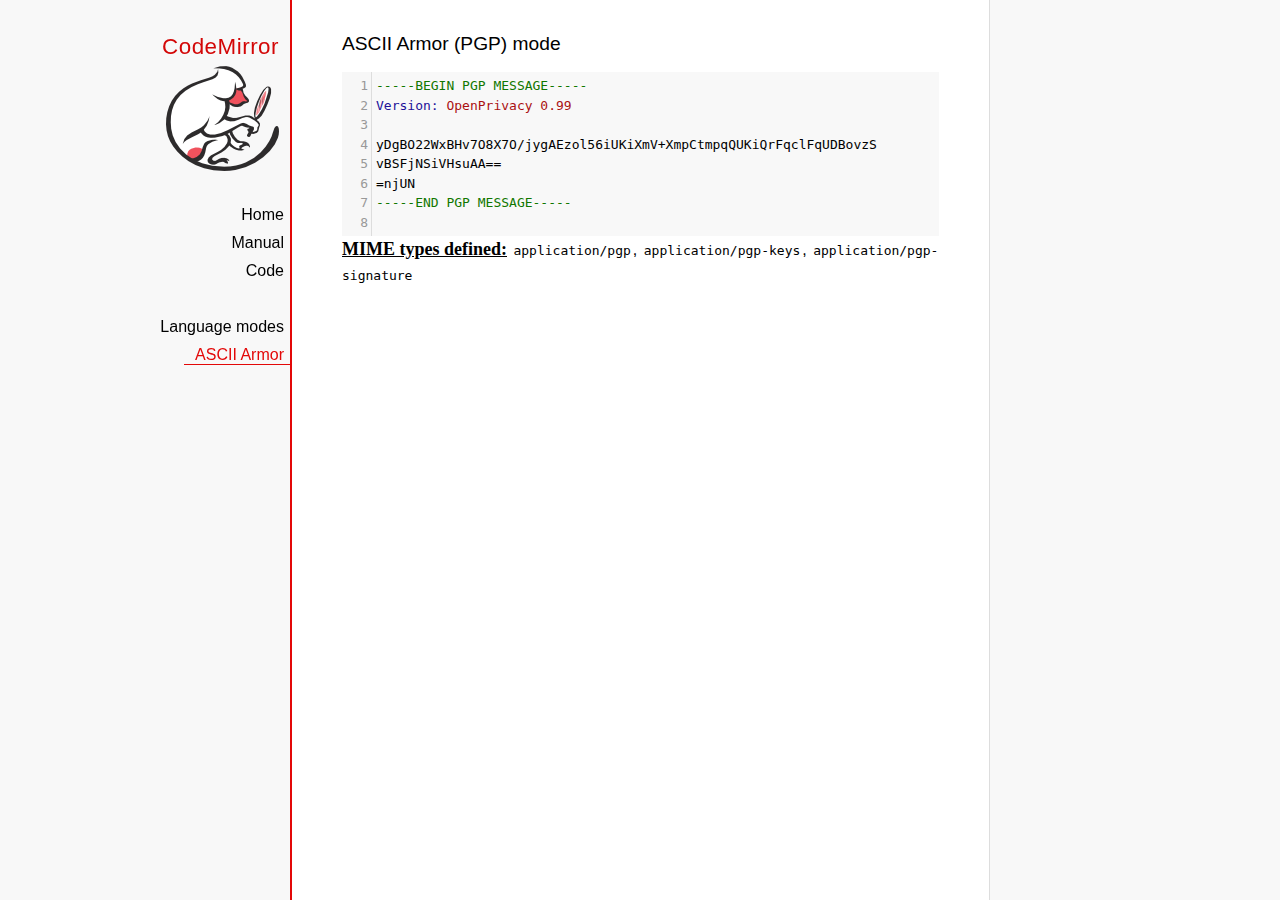
<file: src/main/resources/static/cm/mode/asciiarmor/index.html>
<!doctype html>

<title>CodeMirror: ASCII Armor (PGP) mode</title>
<meta charset="utf-8"/>
<link rel=stylesheet href="../../doc/docs.css">

<link rel="stylesheet" href="../../lib/codemirror.css">
<script src="../../lib/codemirror.js"></script>
<script src="asciiarmor.js"></script>
<style>.CodeMirror {background: #f8f8f8;}</style>
<div id=nav>
  <a href="http://codemirror.net"><h1>CodeMirror</h1><img id=logo src="../../doc/logo.png"></a>

  <ul>
    <li><a href="../../index.html">Home</a>
    <li><a href="../../doc/manual.html">Manual</a>
    <li><a href="https://github.com/codemirror/codemirror">Code</a>
  </ul>
  <ul>
    <li><a href="../index.html">Language modes</a>
    <li><a class=active href="#">ASCII Armor</a>
  </ul>
</div>

<article>
<h2>ASCII Armor (PGP) mode</h2>
<form><textarea id="code" name="code">
-----BEGIN PGP MESSAGE-----
Version: OpenPrivacy 0.99

yDgBO22WxBHv7O8X7O/jygAEzol56iUKiXmV+XmpCtmpqQUKiQrFqclFqUDBovzS
vBSFjNSiVHsuAA==
=njUN
-----END PGP MESSAGE-----
</textarea></form>

<script>
var editor = CodeMirror.fromTextArea(document.getElementById("code"), {
  lineNumbers: true
});
</script>

<p><strong>MIME types
defined:</strong> <code>application/pgp</code>, <code>application/pgp-keys</code>, <code>application/pgp-signature</code></p>

</article>
</file>
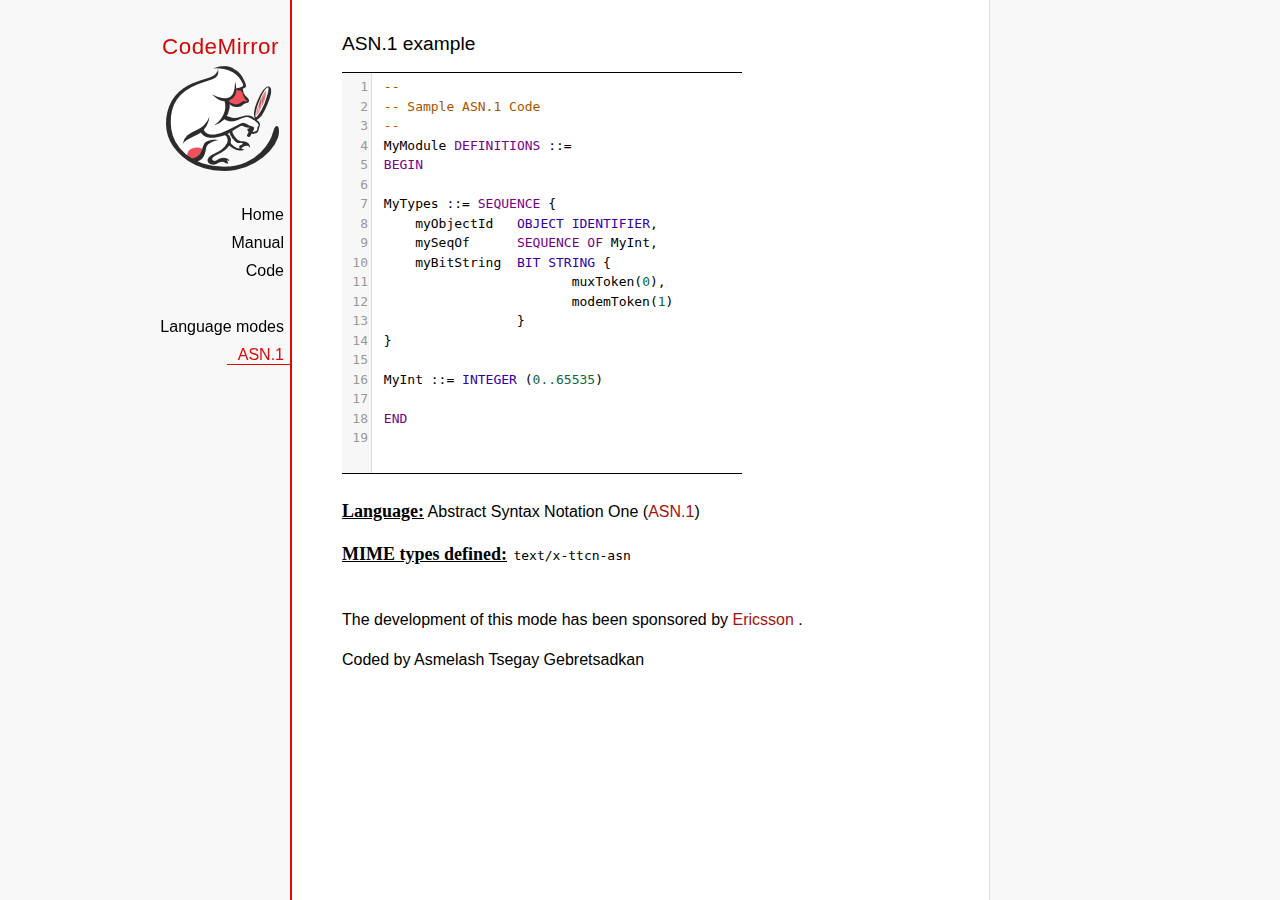
<file: src/main/resources/static/cm/mode/asn.1/index.html>
﻿<!doctype html>

<title>CodeMirror: ASN.1 mode</title>
<meta charset="utf-8"/>
<link rel=stylesheet href="../../doc/docs.css">

<link rel="stylesheet" href="../../lib/codemirror.css">
<script src="../../lib/codemirror.js"></script>
<script src="asn.1.js"></script>
<style type="text/css">
    .CodeMirror {
        border-top: 1px solid black;
        border-bottom: 1px solid black;
    }
</style>
<div id=nav>
    <a href="http://codemirror.net"><h1>CodeMirror</h1>
        <img id=logo src="../../doc/logo.png">
    </a>

    <ul>
        <li><a href="../../index.html">Home</a>
        <li><a href="../../doc/manual.html">Manual</a>
        <li><a href="https://github.com/codemirror/codemirror">Code</a>
    </ul>
    <ul>
        <li><a href="../index.html">Language modes</a>
        <li><a class=active href="http://en.wikipedia.org/wiki/Abstract_Syntax_Notation_One">ASN.1</a>
    </ul>
</div>
<article>
    <h2>ASN.1 example</h2>
    <div>
        <textarea id="ttcn-asn-code">
 --
 -- Sample ASN.1 Code
 --
 MyModule DEFINITIONS ::=
 BEGIN

 MyTypes ::= SEQUENCE {
     myObjectId   OBJECT IDENTIFIER,
     mySeqOf      SEQUENCE OF MyInt,
     myBitString  BIT STRING {
                         muxToken(0),
                         modemToken(1)
                  }
 }

 MyInt ::= INTEGER (0..65535)

 END
        </textarea>
    </div>

    <script>
        var ttcnEditor = CodeMirror.fromTextArea(document.getElementById("ttcn-asn-code"), {
            lineNumbers: true,
            matchBrackets: true,
            mode: "text/x-ttcn-asn"
        });
        ttcnEditor.setSize(400, 400);
        var mac = CodeMirror.keyMap.default == CodeMirror.keyMap.macDefault;
        CodeMirror.keyMap.default[(mac ? "Cmd" : "Ctrl") + "-Space"] = "autocomplete";
    </script>
    <br/>
    <p><strong>Language:</strong> Abstract Syntax Notation One
        (<a href="http://www.itu.int/en/ITU-T/asn1/Pages/introduction.aspx">ASN.1</a>)
    </p>
    <p><strong>MIME types defined:</strong> <code>text/x-ttcn-asn</code></p>

    <br/>
    <p>The development of this mode has been sponsored by <a href="http://www.ericsson.com/">Ericsson
    </a>.</p>
    <p>Coded by Asmelash Tsegay Gebretsadkan </p>
</article>
</file>
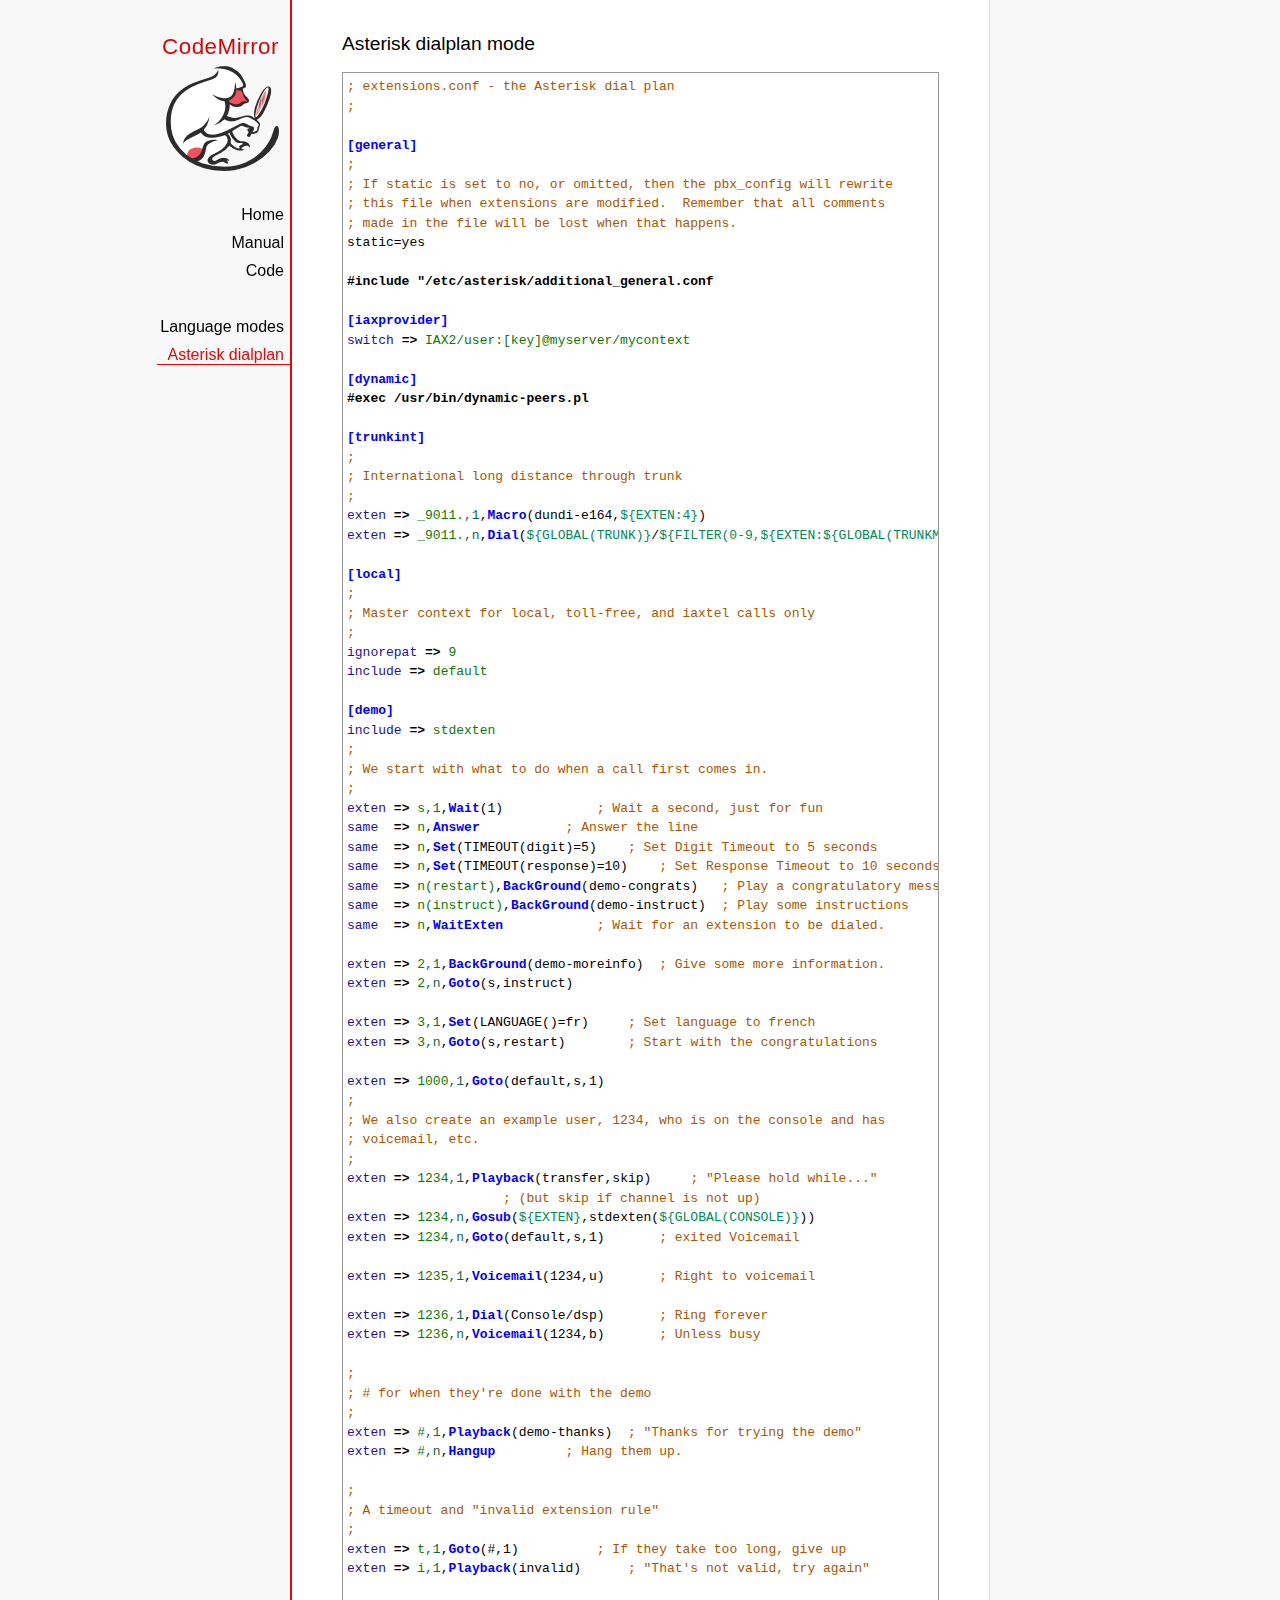
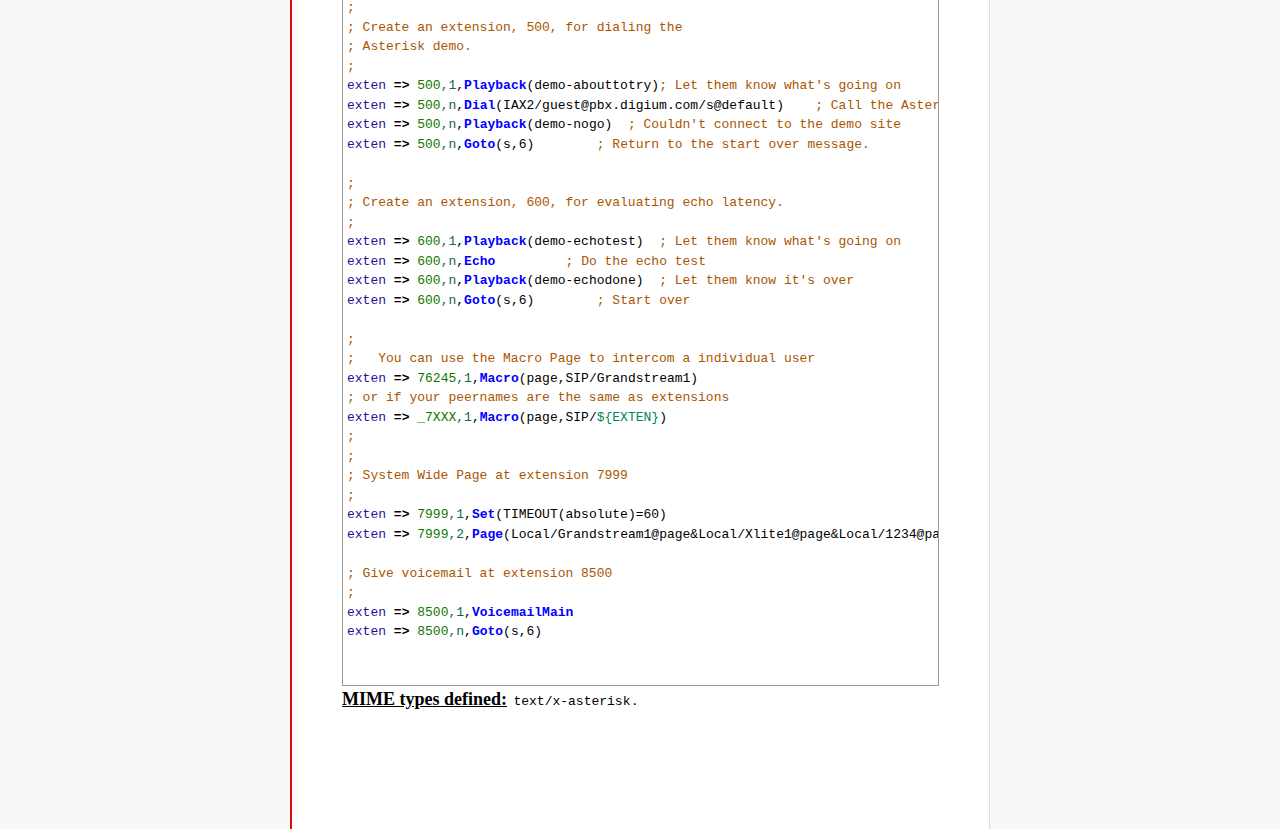
<file: src/main/resources/static/cm/mode/asterisk/index.html>
<!doctype html>

<title>CodeMirror: Asterisk dialplan mode</title>
<meta charset="utf-8"/>
<link rel=stylesheet href="../../doc/docs.css">

<link rel="stylesheet" href="../../lib/codemirror.css">
<script src="../../lib/codemirror.js"></script>
<script src="asterisk.js"></script>
<style>
      .CodeMirror {border: 1px solid #999;}
      .cm-s-default span.cm-arrow { color: red; }
    </style>
<div id=nav>
  <a href="http://codemirror.net"><h1>CodeMirror</h1><img id=logo src="../../doc/logo.png"></a>

  <ul>
    <li><a href="../../index.html">Home</a>
    <li><a href="../../doc/manual.html">Manual</a>
    <li><a href="https://github.com/codemirror/codemirror">Code</a>
  </ul>
  <ul>
    <li><a href="../index.html">Language modes</a>
    <li><a class=active href="#">Asterisk dialplan</a>
  </ul>
</div>

<article>
<h2>Asterisk dialplan mode</h2>
<form><textarea id="code" name="code">
; extensions.conf - the Asterisk dial plan
;

[general]
;
; If static is set to no, or omitted, then the pbx_config will rewrite
; this file when extensions are modified.  Remember that all comments
; made in the file will be lost when that happens.
static=yes

#include "/etc/asterisk/additional_general.conf

[iaxprovider]
switch => IAX2/user:[key]@myserver/mycontext

[dynamic]
#exec /usr/bin/dynamic-peers.pl

[trunkint]
;
; International long distance through trunk
;
exten => _9011.,1,Macro(dundi-e164,${EXTEN:4})
exten => _9011.,n,Dial(${GLOBAL(TRUNK)}/${FILTER(0-9,${EXTEN:${GLOBAL(TRUNKMSD)}})})

[local]
;
; Master context for local, toll-free, and iaxtel calls only
;
ignorepat => 9
include => default

[demo]
include => stdexten
;
; We start with what to do when a call first comes in.
;
exten => s,1,Wait(1)			; Wait a second, just for fun
same  => n,Answer			; Answer the line
same  => n,Set(TIMEOUT(digit)=5)	; Set Digit Timeout to 5 seconds
same  => n,Set(TIMEOUT(response)=10)	; Set Response Timeout to 10 seconds
same  => n(restart),BackGround(demo-congrats)	; Play a congratulatory message
same  => n(instruct),BackGround(demo-instruct)	; Play some instructions
same  => n,WaitExten			; Wait for an extension to be dialed.

exten => 2,1,BackGround(demo-moreinfo)	; Give some more information.
exten => 2,n,Goto(s,instruct)

exten => 3,1,Set(LANGUAGE()=fr)		; Set language to french
exten => 3,n,Goto(s,restart)		; Start with the congratulations

exten => 1000,1,Goto(default,s,1)
;
; We also create an example user, 1234, who is on the console and has
; voicemail, etc.
;
exten => 1234,1,Playback(transfer,skip)		; "Please hold while..."
					; (but skip if channel is not up)
exten => 1234,n,Gosub(${EXTEN},stdexten(${GLOBAL(CONSOLE)}))
exten => 1234,n,Goto(default,s,1)		; exited Voicemail

exten => 1235,1,Voicemail(1234,u)		; Right to voicemail

exten => 1236,1,Dial(Console/dsp)		; Ring forever
exten => 1236,n,Voicemail(1234,b)		; Unless busy

;
; # for when they're done with the demo
;
exten => #,1,Playback(demo-thanks)	; "Thanks for trying the demo"
exten => #,n,Hangup			; Hang them up.

;
; A timeout and "invalid extension rule"
;
exten => t,1,Goto(#,1)			; If they take too long, give up
exten => i,1,Playback(invalid)		; "That's not valid, try again"

;
; Create an extension, 500, for dialing the
; Asterisk demo.
;
exten => 500,1,Playback(demo-abouttotry); Let them know what's going on
exten => 500,n,Dial(IAX2/guest@pbx.digium.com/s@default)	; Call the Asterisk demo
exten => 500,n,Playback(demo-nogo)	; Couldn't connect to the demo site
exten => 500,n,Goto(s,6)		; Return to the start over message.

;
; Create an extension, 600, for evaluating echo latency.
;
exten => 600,1,Playback(demo-echotest)	; Let them know what's going on
exten => 600,n,Echo			; Do the echo test
exten => 600,n,Playback(demo-echodone)	; Let them know it's over
exten => 600,n,Goto(s,6)		; Start over

;
;	You can use the Macro Page to intercom a individual user
exten => 76245,1,Macro(page,SIP/Grandstream1)
; or if your peernames are the same as extensions
exten => _7XXX,1,Macro(page,SIP/${EXTEN})
;
;
; System Wide Page at extension 7999
;
exten => 7999,1,Set(TIMEOUT(absolute)=60)
exten => 7999,2,Page(Local/Grandstream1@page&Local/Xlite1@page&Local/1234@page/n,d)

; Give voicemail at extension 8500
;
exten => 8500,1,VoicemailMain
exten => 8500,n,Goto(s,6)

    </textarea></form>
    <script>
      var editor = CodeMirror.fromTextArea(document.getElementById("code"), {
        mode: "text/x-asterisk",
        matchBrackets: true,
        lineNumber: true
      });
    </script>

    <p><strong>MIME types defined:</strong> <code>text/x-asterisk</code>.</p>

  </article>
</file>
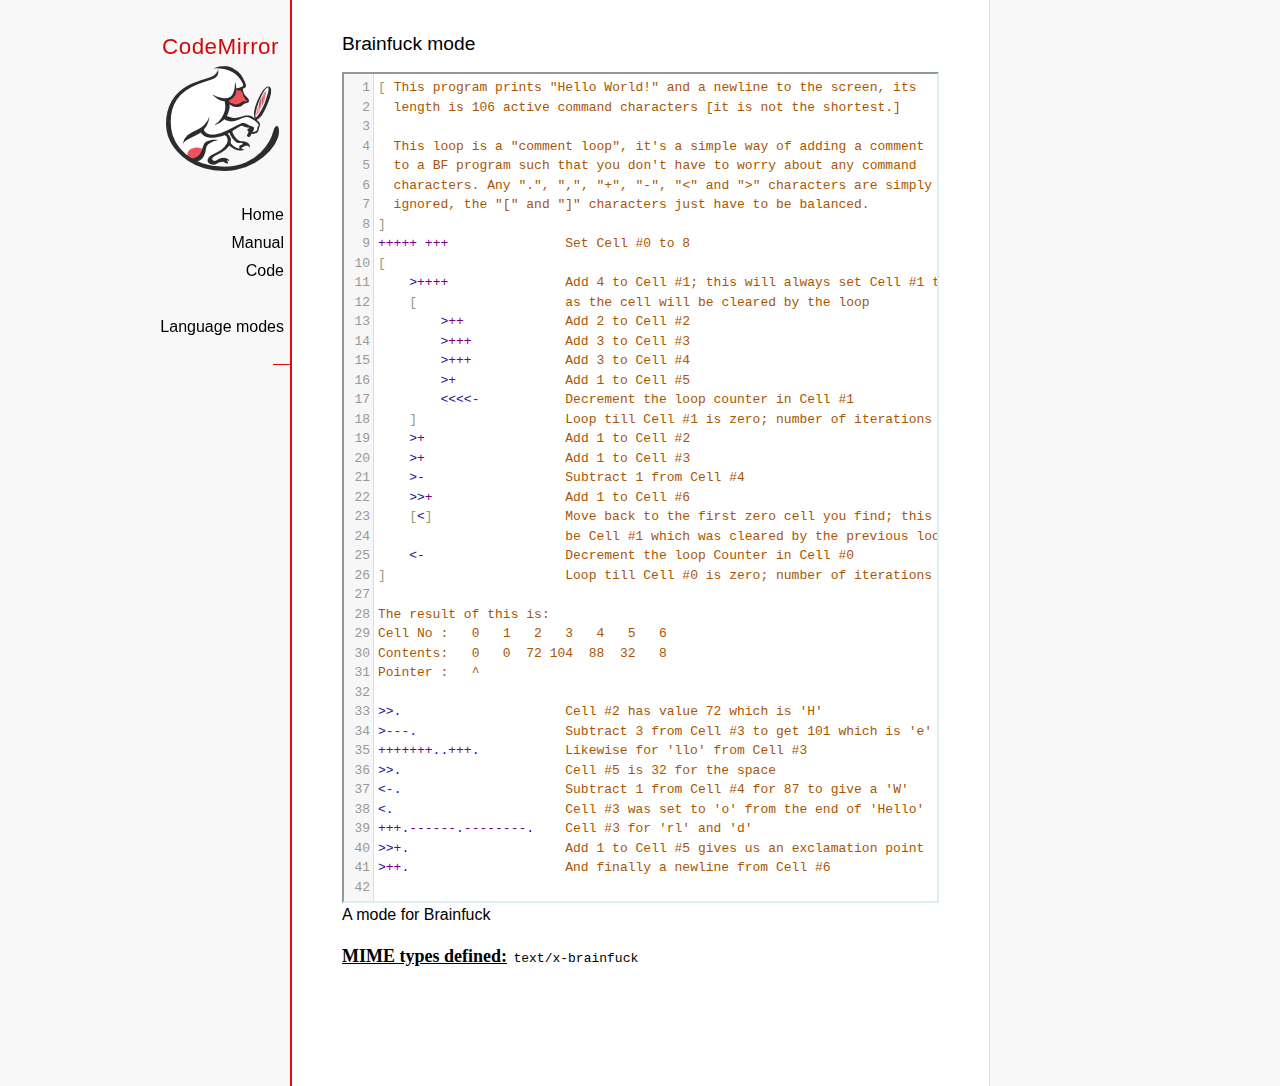
<file: src/main/resources/static/cm/mode/brainfuck/index.html>
<!doctype html>

<title>CodeMirror: Brainfuck mode</title>
<meta charset="utf-8"/>
<link rel=stylesheet href="../../doc/docs.css">

<link rel="stylesheet" href="../../lib/codemirror.css">
<script src="../../lib/codemirror.js"></script>
<script src="../../addon/edit/matchbrackets.js"></script>
<script src="./brainfuck.js"></script>
<style>
	.CodeMirror { border: 2px inset #dee; }
    </style>
<div id=nav>
  <a href="http://codemirror.net"><h1>CodeMirror</h1><img id=logo src="../../doc/logo.png"></a>

  <ul>
    <li><a href="../../index.html">Home</a>
    <li><a href="../../doc/manual.html">Manual</a>
    <li><a href="https://github.com/codemirror/codemirror">Code</a>
  </ul>
  <ul>
    <li><a href="../index.html">Language modes</a>
    <li><a class=active href="#"></a>
  </ul>
</div>

<article>
<h2>Brainfuck mode</h2>
<form><textarea id="code" name="code">
[ This program prints "Hello World!" and a newline to the screen, its
  length is 106 active command characters [it is not the shortest.]

  This loop is a "comment loop", it's a simple way of adding a comment
  to a BF program such that you don't have to worry about any command
  characters. Any ".", ",", "+", "-", "&lt;" and "&gt;" characters are simply
  ignored, the "[" and "]" characters just have to be balanced.
]
+++++ +++               Set Cell #0 to 8
[
    &gt;++++               Add 4 to Cell #1; this will always set Cell #1 to 4
    [                   as the cell will be cleared by the loop
        &gt;++             Add 2 to Cell #2
        &gt;+++            Add 3 to Cell #3
        &gt;+++            Add 3 to Cell #4
        &gt;+              Add 1 to Cell #5
        &lt;&lt;&lt;&lt;-           Decrement the loop counter in Cell #1
    ]                   Loop till Cell #1 is zero; number of iterations is 4
    &gt;+                  Add 1 to Cell #2
    &gt;+                  Add 1 to Cell #3
    &gt;-                  Subtract 1 from Cell #4
    &gt;&gt;+                 Add 1 to Cell #6
    [&lt;]                 Move back to the first zero cell you find; this will
                        be Cell #1 which was cleared by the previous loop
    &lt;-                  Decrement the loop Counter in Cell #0
]                       Loop till Cell #0 is zero; number of iterations is 8

The result of this is:
Cell No :   0   1   2   3   4   5   6
Contents:   0   0  72 104  88  32   8
Pointer :   ^

&gt;&gt;.                     Cell #2 has value 72 which is 'H'
&gt;---.                   Subtract 3 from Cell #3 to get 101 which is 'e'
+++++++..+++.           Likewise for 'llo' from Cell #3
&gt;&gt;.                     Cell #5 is 32 for the space
&lt;-.                     Subtract 1 from Cell #4 for 87 to give a 'W'
&lt;.                      Cell #3 was set to 'o' from the end of 'Hello'
+++.------.--------.    Cell #3 for 'rl' and 'd'
&gt;&gt;+.                    Add 1 to Cell #5 gives us an exclamation point
&gt;++.                    And finally a newline from Cell #6
</textarea></form>

    <script>
      var editor = CodeMirror.fromTextArea(document.getElementById("code"), {
        lineNumbers: true,
        matchBrackets: true,
        mode: "text/x-brainfuck"
      });
    </script>

    <p>A mode for Brainfuck</p>

    <p><strong>MIME types defined:</strong> <code>text/x-brainfuck</code></p>
  </article>
</file>
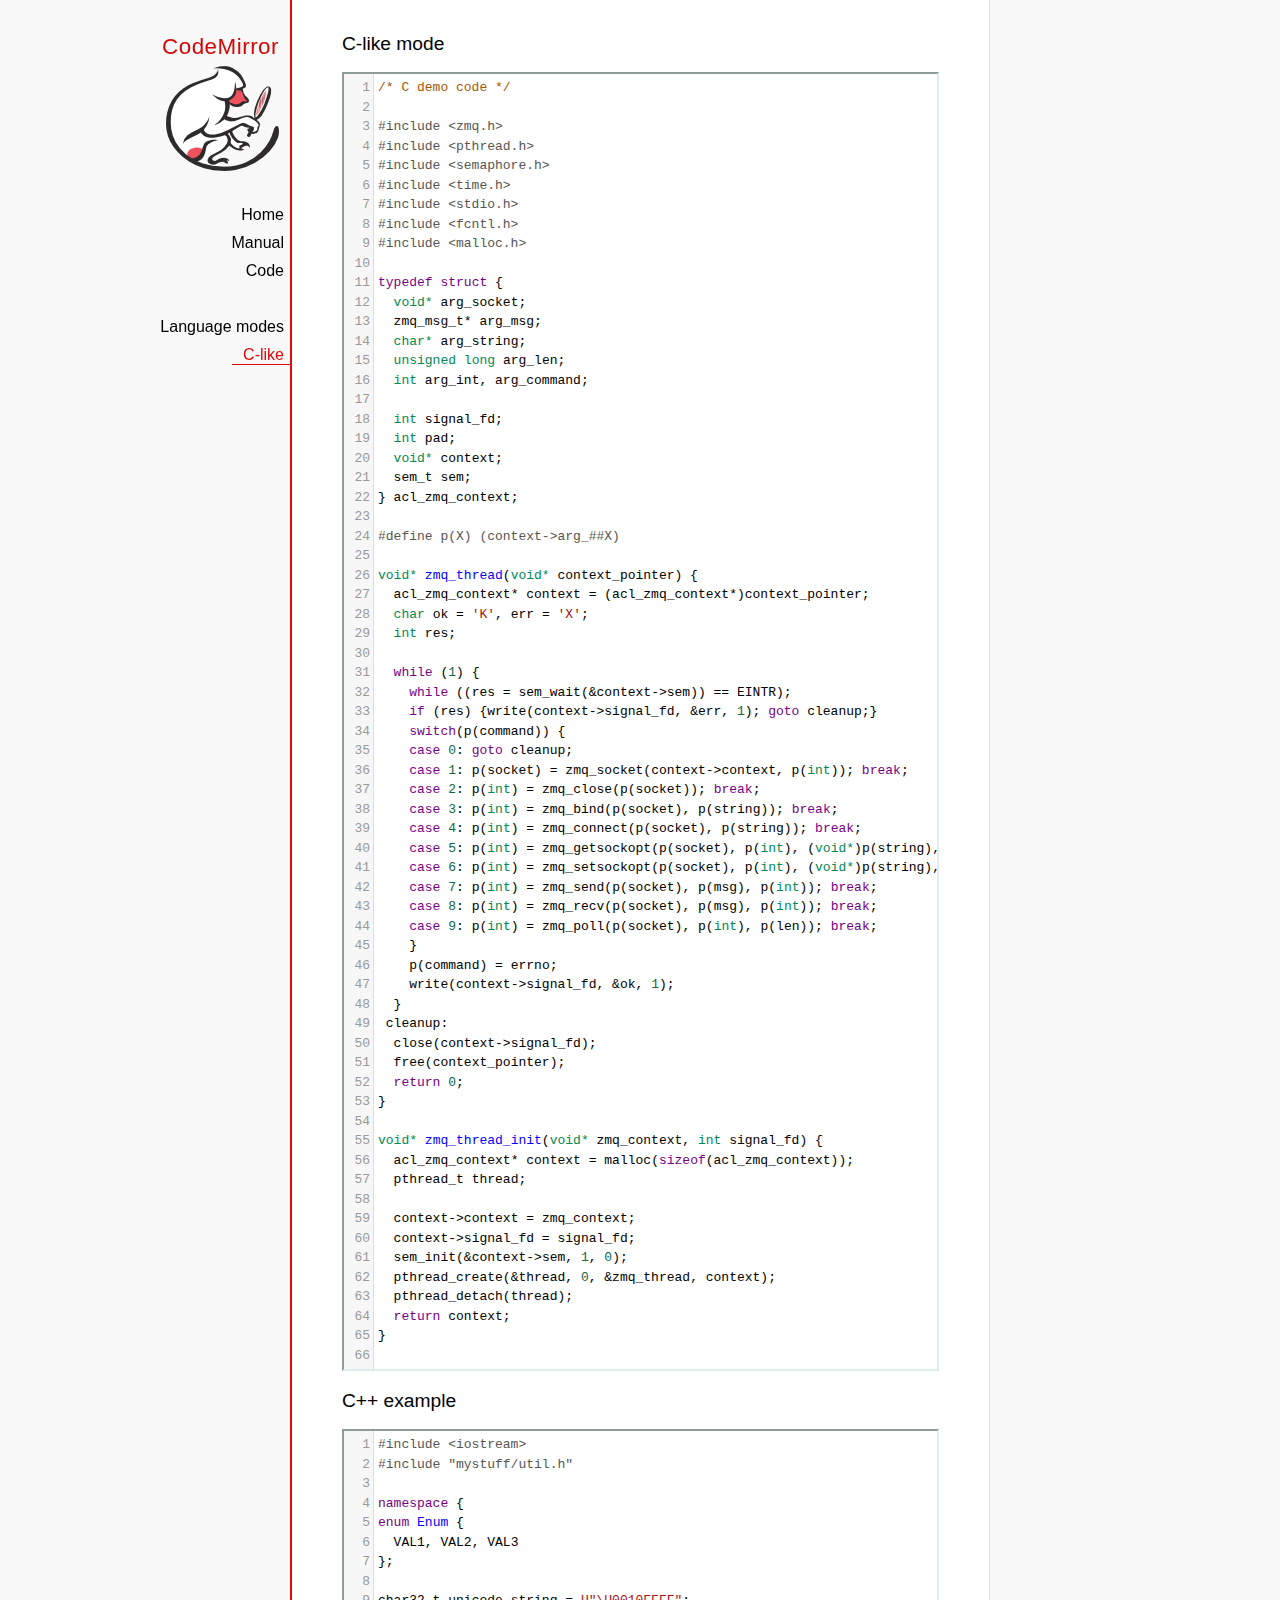
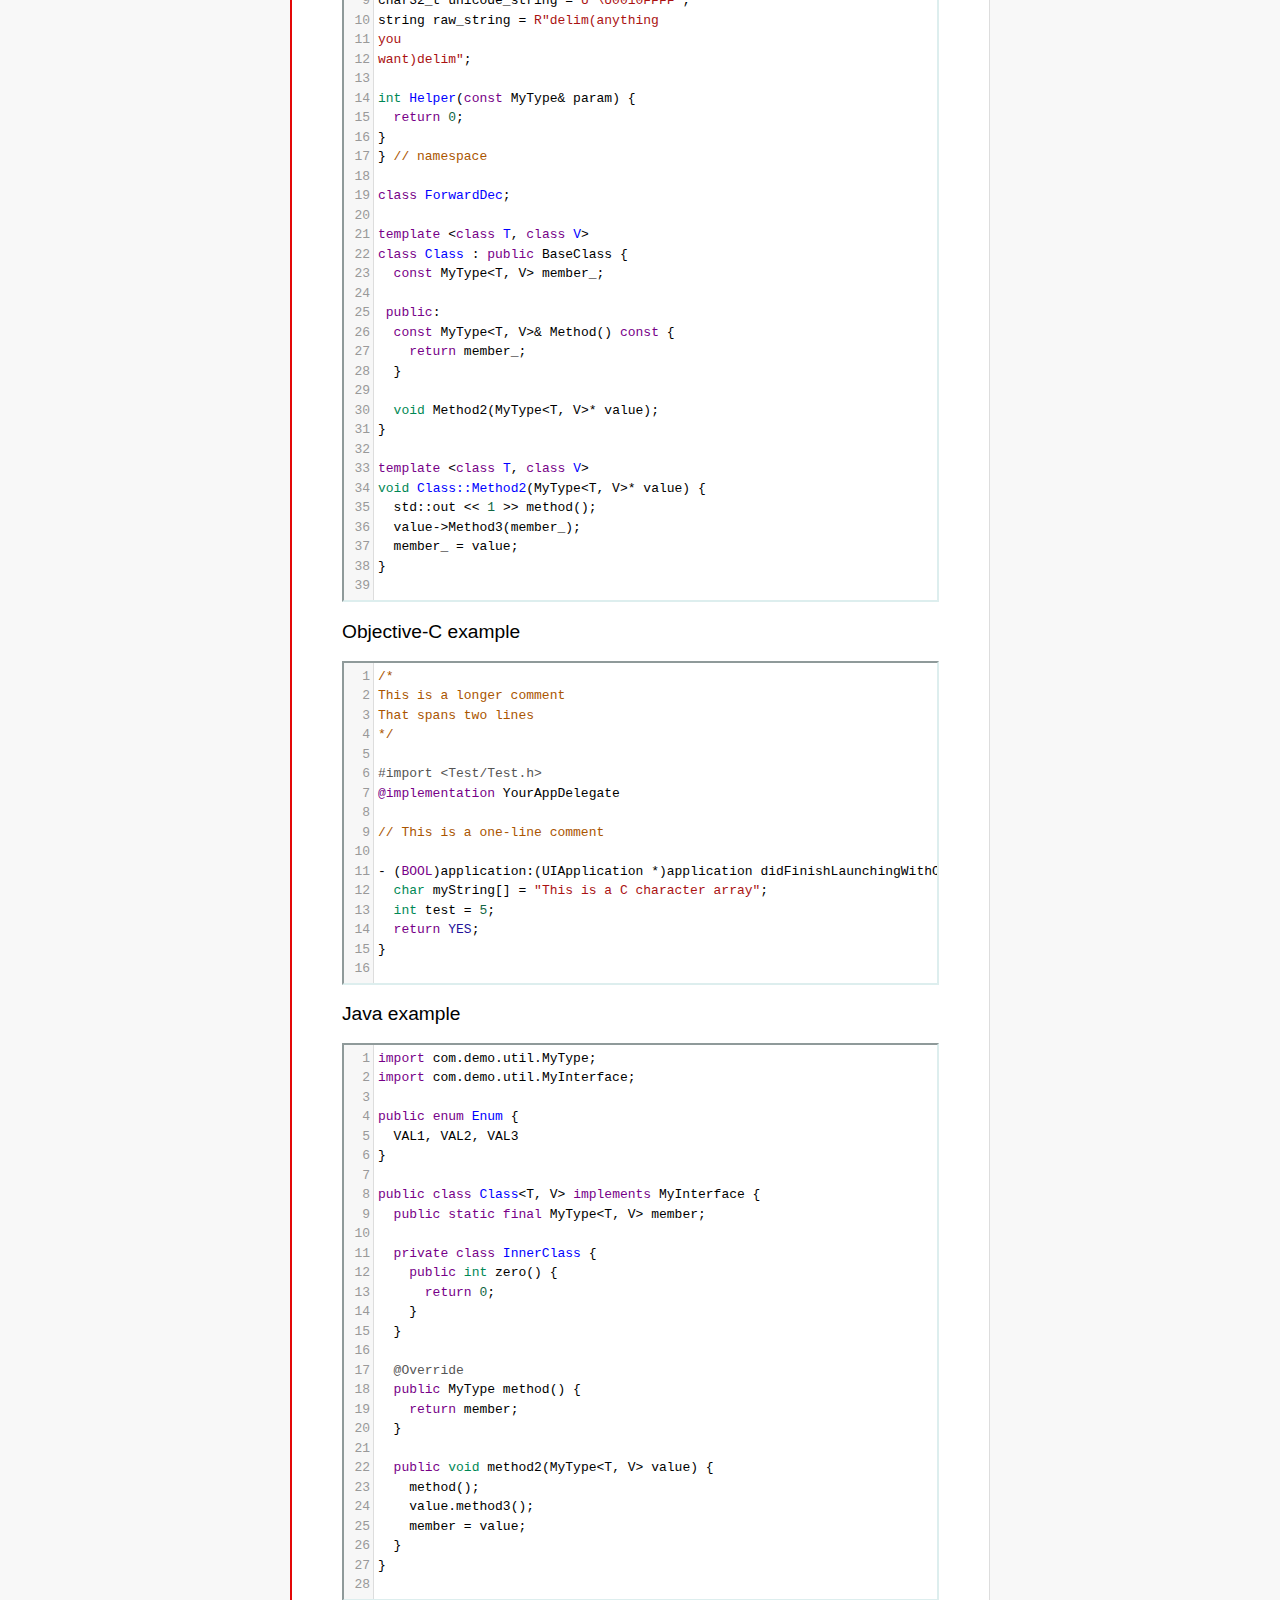
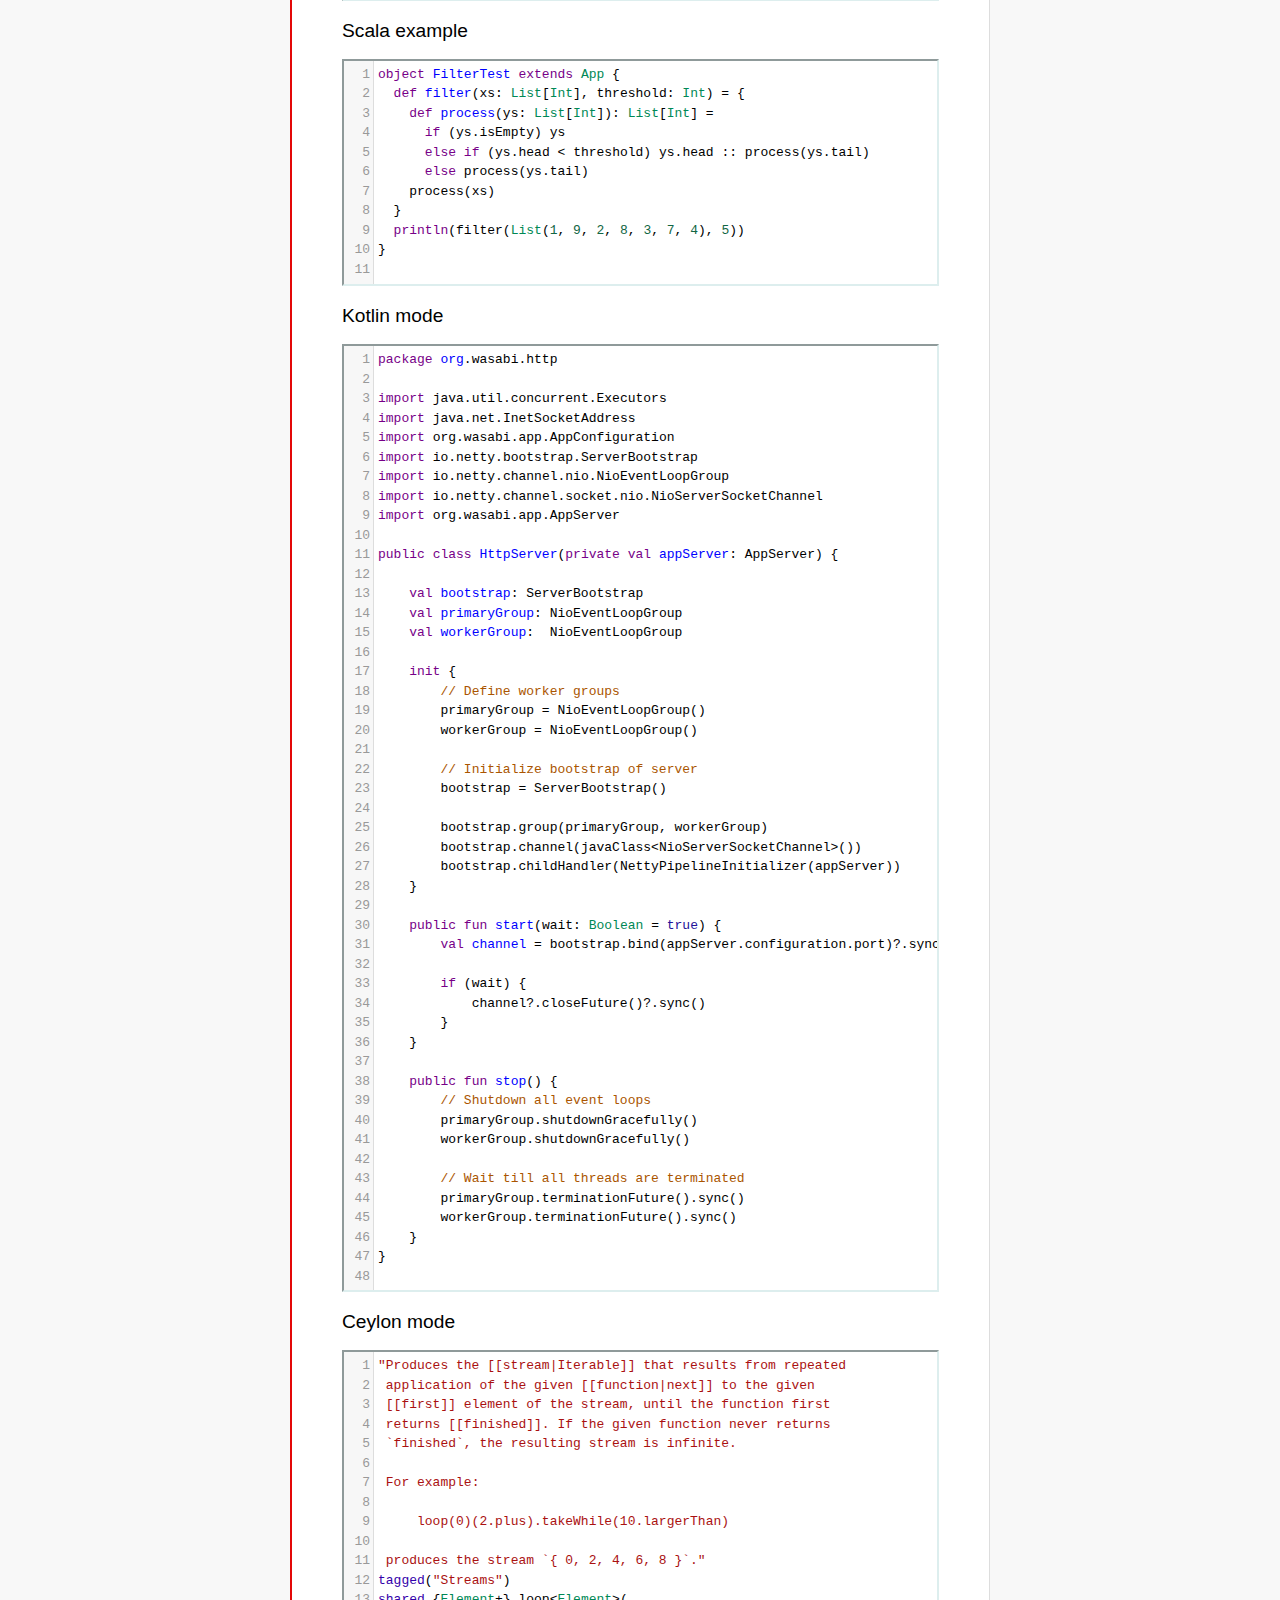
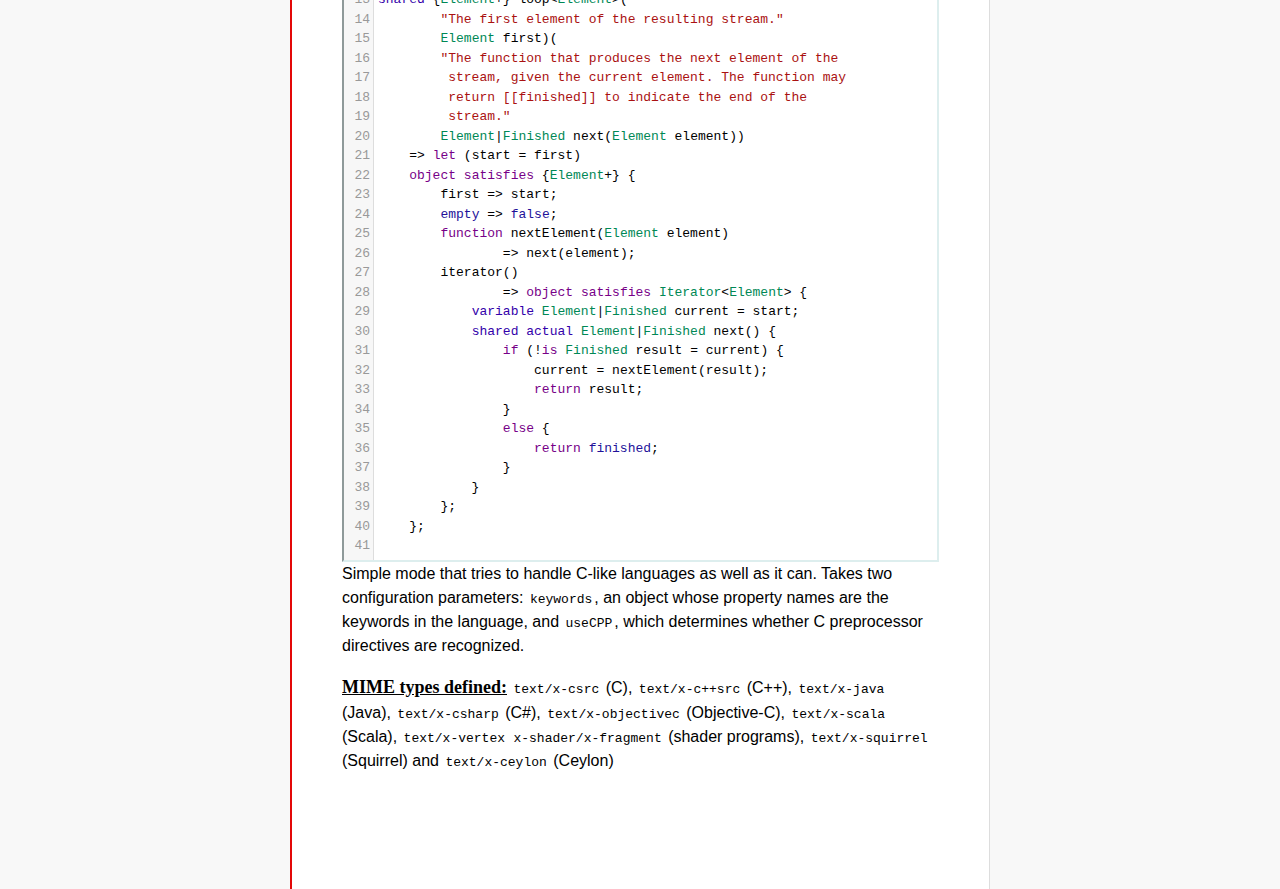
<file: src/main/resources/static/cm/mode/clike/index.html>
<!doctype html>

<title>CodeMirror: C-like mode</title>
<meta charset="utf-8"/>
<link rel=stylesheet href="../../doc/docs.css">

<link rel="stylesheet" href="../../lib/codemirror.css">
<script src="../../lib/codemirror.js"></script>
<script src="../../addon/edit/matchbrackets.js"></script>
<link rel="stylesheet" href="../../addon/hint/show-hint.css">
<script src="../../addon/hint/show-hint.js"></script>
<script src="clike.js"></script>
<style>.CodeMirror {border: 2px inset #dee;}</style>
<div id=nav>
  <a href="http://codemirror.net"><h1>CodeMirror</h1><img id=logo src="../../doc/logo.png"></a>

  <ul>
    <li><a href="../../index.html">Home</a>
    <li><a href="../../doc/manual.html">Manual</a>
    <li><a href="https://github.com/codemirror/codemirror">Code</a>
  </ul>
  <ul>
    <li><a href="../index.html">Language modes</a>
    <li><a class=active href="#">C-like</a>
  </ul>
</div>

<article>
<h2>C-like mode</h2>

<div><textarea id="c-code">
/* C demo code */

#include <zmq.h>
#include <pthread.h>
#include <semaphore.h>
#include <time.h>
#include <stdio.h>
#include <fcntl.h>
#include <malloc.h>

typedef struct {
  void* arg_socket;
  zmq_msg_t* arg_msg;
  char* arg_string;
  unsigned long arg_len;
  int arg_int, arg_command;

  int signal_fd;
  int pad;
  void* context;
  sem_t sem;
} acl_zmq_context;

#define p(X) (context->arg_##X)

void* zmq_thread(void* context_pointer) {
  acl_zmq_context* context = (acl_zmq_context*)context_pointer;
  char ok = 'K', err = 'X';
  int res;

  while (1) {
    while ((res = sem_wait(&amp;context->sem)) == EINTR);
    if (res) {write(context->signal_fd, &amp;err, 1); goto cleanup;}
    switch(p(command)) {
    case 0: goto cleanup;
    case 1: p(socket) = zmq_socket(context->context, p(int)); break;
    case 2: p(int) = zmq_close(p(socket)); break;
    case 3: p(int) = zmq_bind(p(socket), p(string)); break;
    case 4: p(int) = zmq_connect(p(socket), p(string)); break;
    case 5: p(int) = zmq_getsockopt(p(socket), p(int), (void*)p(string), &amp;p(len)); break;
    case 6: p(int) = zmq_setsockopt(p(socket), p(int), (void*)p(string), p(len)); break;
    case 7: p(int) = zmq_send(p(socket), p(msg), p(int)); break;
    case 8: p(int) = zmq_recv(p(socket), p(msg), p(int)); break;
    case 9: p(int) = zmq_poll(p(socket), p(int), p(len)); break;
    }
    p(command) = errno;
    write(context->signal_fd, &amp;ok, 1);
  }
 cleanup:
  close(context->signal_fd);
  free(context_pointer);
  return 0;
}

void* zmq_thread_init(void* zmq_context, int signal_fd) {
  acl_zmq_context* context = malloc(sizeof(acl_zmq_context));
  pthread_t thread;

  context->context = zmq_context;
  context->signal_fd = signal_fd;
  sem_init(&amp;context->sem, 1, 0);
  pthread_create(&amp;thread, 0, &amp;zmq_thread, context);
  pthread_detach(thread);
  return context;
}
</textarea></div>

<h2>C++ example</h2>

<div><textarea id="cpp-code">
#include <iostream>
#include "mystuff/util.h"

namespace {
enum Enum {
  VAL1, VAL2, VAL3
};

char32_t unicode_string = U"\U0010FFFF";
string raw_string = R"delim(anything
you
want)delim";

int Helper(const MyType& param) {
  return 0;
}
} // namespace

class ForwardDec;

template <class T, class V>
class Class : public BaseClass {
  const MyType<T, V> member_;

 public:
  const MyType<T, V>& Method() const {
    return member_;
  }

  void Method2(MyType<T, V>* value);
}

template <class T, class V>
void Class::Method2(MyType<T, V>* value) {
  std::out << 1 >> method();
  value->Method3(member_);
  member_ = value;
}
</textarea></div>

<h2>Objective-C example</h2>

<div><textarea id="objectivec-code">
/*
This is a longer comment
That spans two lines
*/

#import <Test/Test.h>
@implementation YourAppDelegate

// This is a one-line comment

- (BOOL)application:(UIApplication *)application didFinishLaunchingWithOptions:(NSDictionary *)launchOptions{
  char myString[] = "This is a C character array";
  int test = 5;
  return YES;
}
</textarea></div>

<h2>Java example</h2>

<div><textarea id="java-code">
import com.demo.util.MyType;
import com.demo.util.MyInterface;

public enum Enum {
  VAL1, VAL2, VAL3
}

public class Class<T, V> implements MyInterface {
  public static final MyType<T, V> member;
  
  private class InnerClass {
    public int zero() {
      return 0;
    }
  }

  @Override
  public MyType method() {
    return member;
  }

  public void method2(MyType<T, V> value) {
    method();
    value.method3();
    member = value;
  }
}
</textarea></div>

<h2>Scala example</h2>

<div><textarea id="scala-code">
object FilterTest extends App {
  def filter(xs: List[Int], threshold: Int) = {
    def process(ys: List[Int]): List[Int] =
      if (ys.isEmpty) ys
      else if (ys.head < threshold) ys.head :: process(ys.tail)
      else process(ys.tail)
    process(xs)
  }
  println(filter(List(1, 9, 2, 8, 3, 7, 4), 5))
}
</textarea></div>

<h2>Kotlin mode</h2>

<div><textarea id="kotlin-code">
package org.wasabi.http

import java.util.concurrent.Executors
import java.net.InetSocketAddress
import org.wasabi.app.AppConfiguration
import io.netty.bootstrap.ServerBootstrap
import io.netty.channel.nio.NioEventLoopGroup
import io.netty.channel.socket.nio.NioServerSocketChannel
import org.wasabi.app.AppServer

public class HttpServer(private val appServer: AppServer) {

    val bootstrap: ServerBootstrap
    val primaryGroup: NioEventLoopGroup
    val workerGroup:  NioEventLoopGroup

    init {
        // Define worker groups
        primaryGroup = NioEventLoopGroup()
        workerGroup = NioEventLoopGroup()

        // Initialize bootstrap of server
        bootstrap = ServerBootstrap()

        bootstrap.group(primaryGroup, workerGroup)
        bootstrap.channel(javaClass<NioServerSocketChannel>())
        bootstrap.childHandler(NettyPipelineInitializer(appServer))
    }

    public fun start(wait: Boolean = true) {
        val channel = bootstrap.bind(appServer.configuration.port)?.sync()?.channel()

        if (wait) {
            channel?.closeFuture()?.sync()
        }
    }

    public fun stop() {
        // Shutdown all event loops
        primaryGroup.shutdownGracefully()
        workerGroup.shutdownGracefully()

        // Wait till all threads are terminated
        primaryGroup.terminationFuture().sync()
        workerGroup.terminationFuture().sync()
    }
}
</textarea></div>

<h2>Ceylon mode</h2>

<div><textarea id="ceylon-code">
"Produces the [[stream|Iterable]] that results from repeated
 application of the given [[function|next]] to the given
 [[first]] element of the stream, until the function first
 returns [[finished]]. If the given function never returns 
 `finished`, the resulting stream is infinite.

 For example:

     loop(0)(2.plus).takeWhile(10.largerThan)

 produces the stream `{ 0, 2, 4, 6, 8 }`."
tagged("Streams")
shared {Element+} loop&lt;Element&gt;(
        "The first element of the resulting stream."
        Element first)(
        "The function that produces the next element of the
         stream, given the current element. The function may
         return [[finished]] to indicate the end of the 
         stream."
        Element|Finished next(Element element))
    =&gt; let (start = first)
    object satisfies {Element+} {
        first =&gt; start;
        empty =&gt; false;
        function nextElement(Element element)
                =&gt; next(element);
        iterator()
                =&gt; object satisfies Iterator&lt;Element&gt; {
            variable Element|Finished current = start;
            shared actual Element|Finished next() {
                if (!is Finished result = current) {
                    current = nextElement(result);
                    return result;
                }
                else {
                    return finished;
                }
            }
        };
    };
</textarea></div>

    <script>
      var cEditor = CodeMirror.fromTextArea(document.getElementById("c-code"), {
        lineNumbers: true,
        matchBrackets: true,
        mode: "text/x-csrc"
      });
      var cppEditor = CodeMirror.fromTextArea(document.getElementById("cpp-code"), {
        lineNumbers: true,
        matchBrackets: true,
        mode: "text/x-c++src"
      });
      var javaEditor = CodeMirror.fromTextArea(document.getElementById("java-code"), {
        lineNumbers: true,
        matchBrackets: true,
        mode: "text/x-java"
      });
      var objectivecEditor = CodeMirror.fromTextArea(document.getElementById("objectivec-code"), {
        lineNumbers: true,
        matchBrackets: true,
        mode: "text/x-objectivec"
      });
      var scalaEditor = CodeMirror.fromTextArea(document.getElementById("scala-code"), {
        lineNumbers: true,
        matchBrackets: true,
        mode: "text/x-scala"
      });
      var kotlinEditor = CodeMirror.fromTextArea(document.getElementById("kotlin-code"), {
          lineNumbers: true,
          matchBrackets: true,
          mode: "text/x-kotlin"
      });
      var ceylonEditor = CodeMirror.fromTextArea(document.getElementById("ceylon-code"), {
          lineNumbers: true,
          matchBrackets: true,
          mode: "text/x-ceylon"
      });
      var mac = CodeMirror.keyMap.default == CodeMirror.keyMap.macDefault;
      CodeMirror.keyMap.default[(mac ? "Cmd" : "Ctrl") + "-Space"] = "autocomplete";
    </script>

    <p>Simple mode that tries to handle C-like languages as well as it
    can. Takes two configuration parameters: <code>keywords</code>, an
    object whose property names are the keywords in the language,
    and <code>useCPP</code>, which determines whether C preprocessor
    directives are recognized.</p>

    <p><strong>MIME types defined:</strong> <code>text/x-csrc</code>
    (C), <code>text/x-c++src</code> (C++), <code>text/x-java</code>
    (Java), <code>text/x-csharp</code> (C#),
    <code>text/x-objectivec</code> (Objective-C),
    <code>text/x-scala</code> (Scala), <code>text/x-vertex</code>
    <code>x-shader/x-fragment</code> (shader programs),
    <code>text/x-squirrel</code> (Squirrel) and
    <code>text/x-ceylon</code> (Ceylon)</p>
</article>
</file>
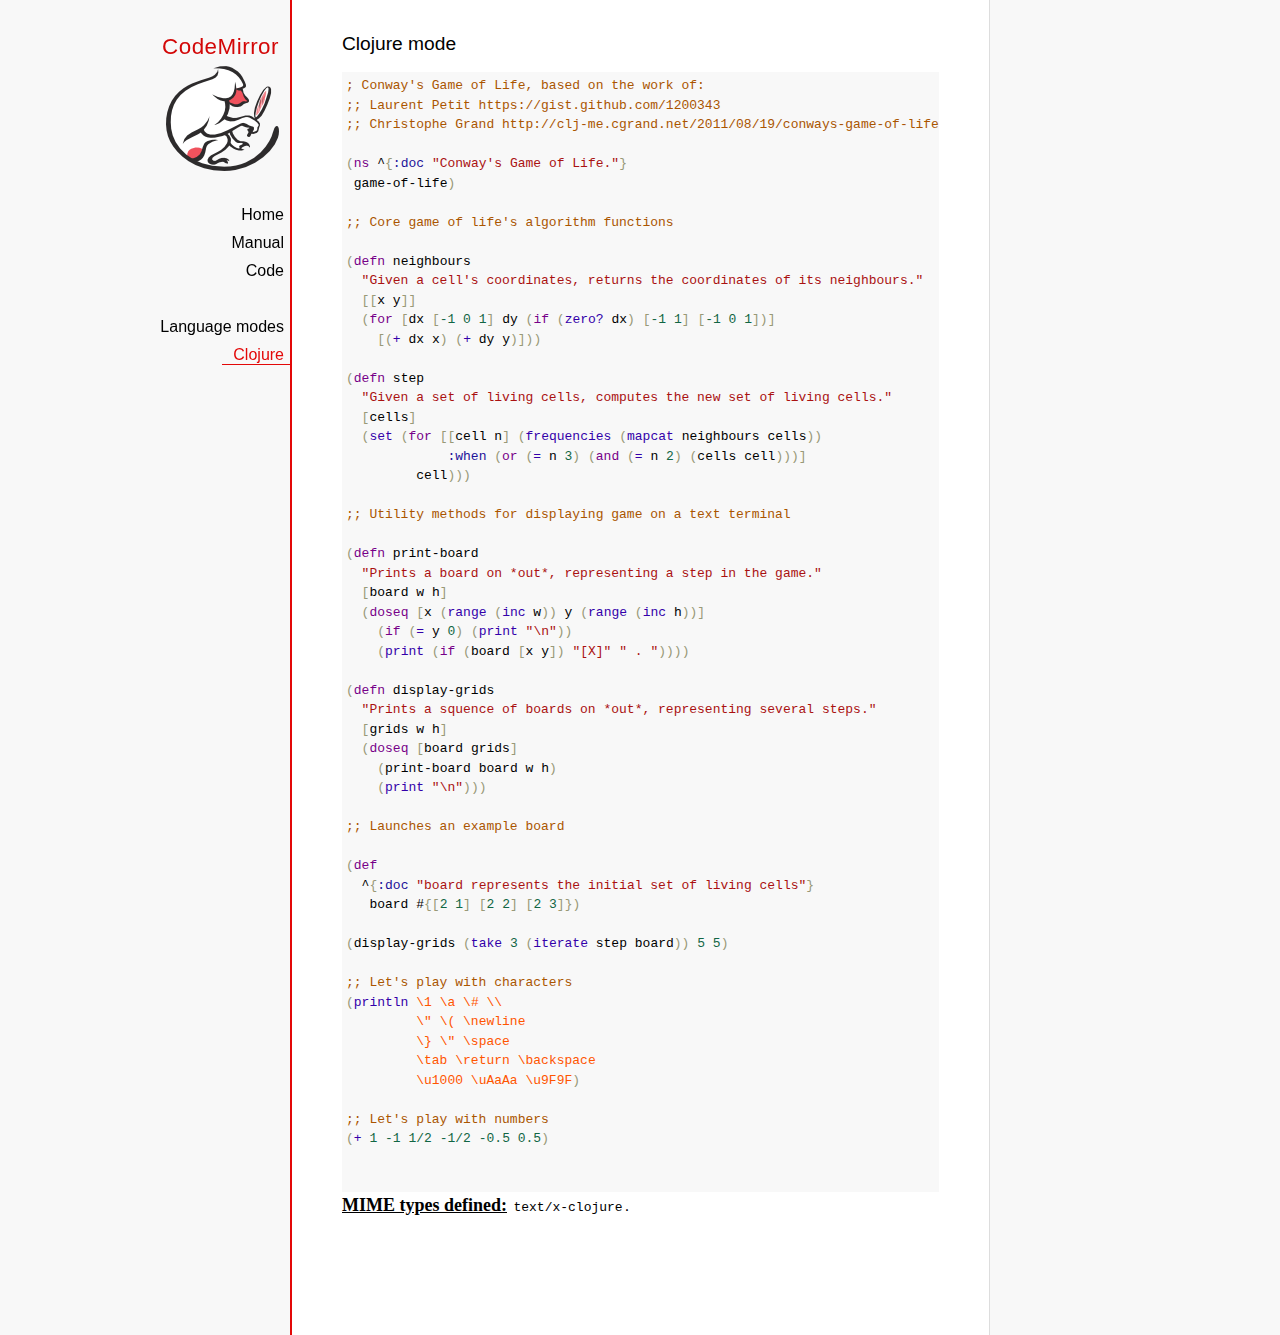
<file: src/main/resources/static/cm/mode/clojure/index.html>
<!doctype html>

<title>CodeMirror: Clojure mode</title>
<meta charset="utf-8"/>
<link rel=stylesheet href="../../doc/docs.css">

<link rel="stylesheet" href="../../lib/codemirror.css">
<script src="../../lib/codemirror.js"></script>
<script src="clojure.js"></script>
<style>.CodeMirror {background: #f8f8f8;}</style>
<div id=nav>
  <a href="http://codemirror.net"><h1>CodeMirror</h1><img id=logo src="../../doc/logo.png"></a>

  <ul>
    <li><a href="../../index.html">Home</a>
    <li><a href="../../doc/manual.html">Manual</a>
    <li><a href="https://github.com/codemirror/codemirror">Code</a>
  </ul>
  <ul>
    <li><a href="../index.html">Language modes</a>
    <li><a class=active href="#">Clojure</a>
  </ul>
</div>

<article>
<h2>Clojure mode</h2>
<form><textarea id="code" name="code">
; Conway's Game of Life, based on the work of:
;; Laurent Petit https://gist.github.com/1200343
;; Christophe Grand http://clj-me.cgrand.net/2011/08/19/conways-game-of-life

(ns ^{:doc "Conway's Game of Life."}
 game-of-life)

;; Core game of life's algorithm functions

(defn neighbours
  "Given a cell's coordinates, returns the coordinates of its neighbours."
  [[x y]]
  (for [dx [-1 0 1] dy (if (zero? dx) [-1 1] [-1 0 1])]
    [(+ dx x) (+ dy y)]))

(defn step
  "Given a set of living cells, computes the new set of living cells."
  [cells]
  (set (for [[cell n] (frequencies (mapcat neighbours cells))
             :when (or (= n 3) (and (= n 2) (cells cell)))]
         cell)))

;; Utility methods for displaying game on a text terminal

(defn print-board
  "Prints a board on *out*, representing a step in the game."
  [board w h]
  (doseq [x (range (inc w)) y (range (inc h))]
    (if (= y 0) (print "\n"))
    (print (if (board [x y]) "[X]" " . "))))

(defn display-grids
  "Prints a squence of boards on *out*, representing several steps."
  [grids w h]
  (doseq [board grids]
    (print-board board w h)
    (print "\n")))

;; Launches an example board

(def
  ^{:doc "board represents the initial set of living cells"}
   board #{[2 1] [2 2] [2 3]})

(display-grids (take 3 (iterate step board)) 5 5)

;; Let's play with characters
(println \1 \a \# \\
         \" \( \newline
         \} \" \space
         \tab \return \backspace
         \u1000 \uAaAa \u9F9F)

;; Let's play with numbers
(+ 1 -1 1/2 -1/2 -0.5 0.5)

</textarea></form>
    <script>
      var editor = CodeMirror.fromTextArea(document.getElementById("code"), {});
    </script>

    <p><strong>MIME types defined:</strong> <code>text/x-clojure</code>.</p>

  </article>
</file>
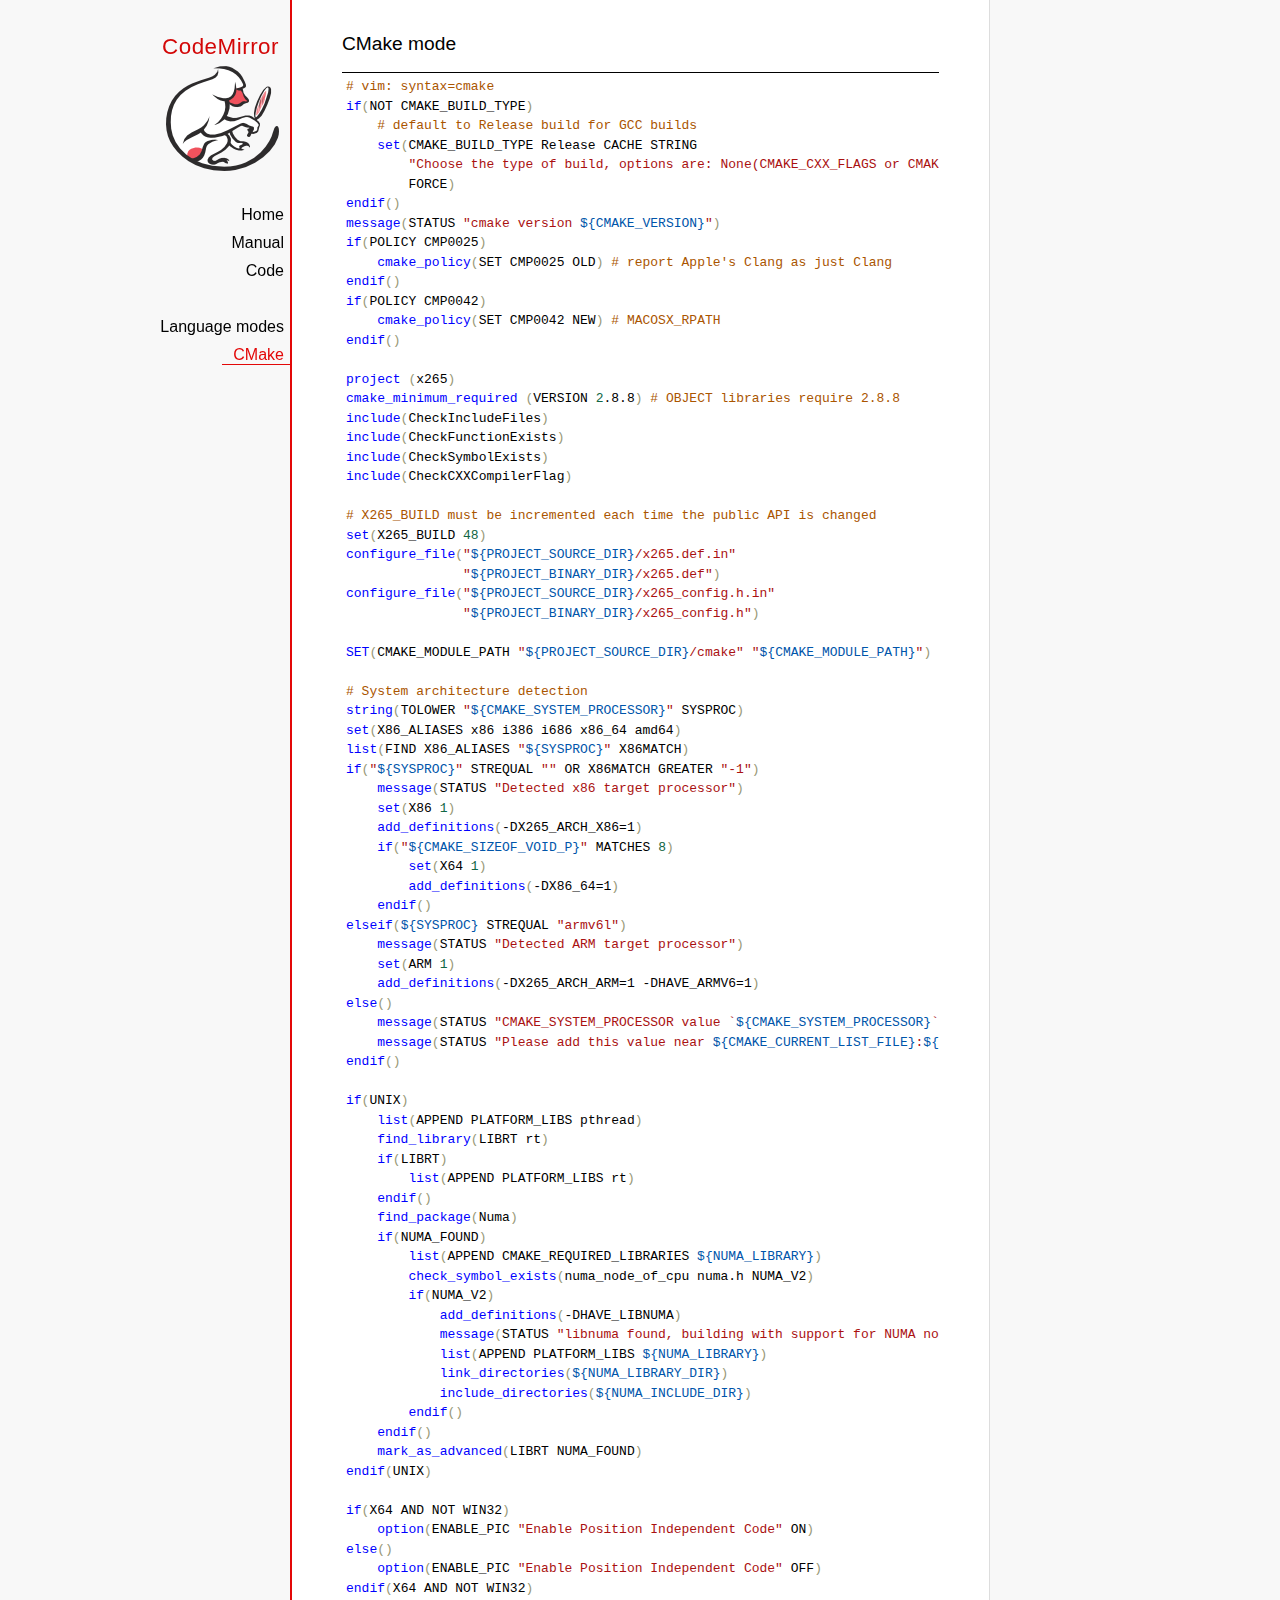
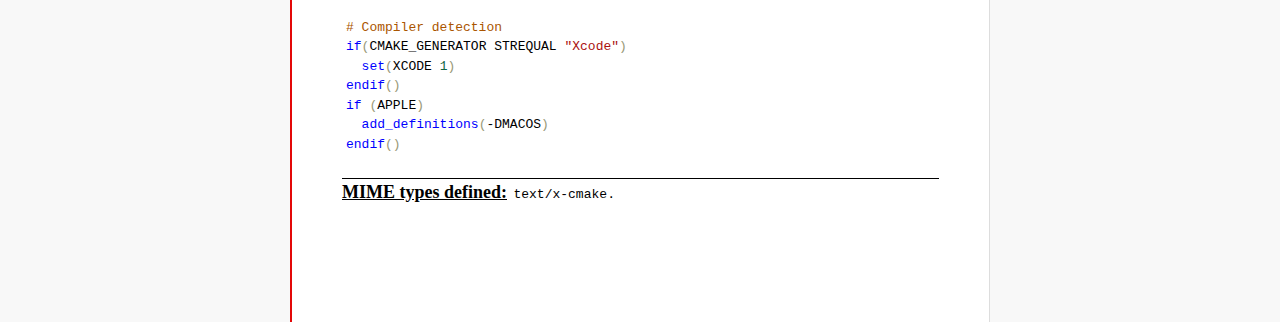
<file: src/main/resources/static/cm/mode/cmake/index.html>
<!doctype html>

<title>CodeMirror: CMake mode</title>
<meta charset="utf-8"/>
<link rel=stylesheet href="../../doc/docs.css">

<link rel="stylesheet" href="../../lib/codemirror.css">
<script src="../../lib/codemirror.js"></script>
<script src="../../addon/edit/matchbrackets.js"></script>
<script src="cmake.js"></script>
<style>
      .CodeMirror {border-top: 1px solid black; border-bottom: 1px solid black;}
      .cm-s-default span.cm-arrow { color: red; }
    </style>
<div id=nav>
  <a href="http://codemirror.net"><h1>CodeMirror</h1><img id=logo src="../../doc/logo.png"></a>

  <ul>
    <li><a href="../../index.html">Home</a>
    <li><a href="../../doc/manual.html">Manual</a>
    <li><a href="https://github.com/codemirror/codemirror">Code</a>
  </ul>
  <ul>
    <li><a href="../index.html">Language modes</a>
    <li><a class=active href="#">CMake</a>
  </ul>
</div>

<article>
<h2>CMake mode</h2>
<form><textarea id="code" name="code">
# vim: syntax=cmake
if(NOT CMAKE_BUILD_TYPE)
    # default to Release build for GCC builds
    set(CMAKE_BUILD_TYPE Release CACHE STRING
        "Choose the type of build, options are: None(CMAKE_CXX_FLAGS or CMAKE_C_FLAGS used) Debug Release RelWithDebInfo MinSizeRel."
        FORCE)
endif()
message(STATUS "cmake version ${CMAKE_VERSION}")
if(POLICY CMP0025)
    cmake_policy(SET CMP0025 OLD) # report Apple's Clang as just Clang
endif()
if(POLICY CMP0042)
    cmake_policy(SET CMP0042 NEW) # MACOSX_RPATH
endif()

project (x265)
cmake_minimum_required (VERSION 2.8.8) # OBJECT libraries require 2.8.8
include(CheckIncludeFiles)
include(CheckFunctionExists)
include(CheckSymbolExists)
include(CheckCXXCompilerFlag)

# X265_BUILD must be incremented each time the public API is changed
set(X265_BUILD 48)
configure_file("${PROJECT_SOURCE_DIR}/x265.def.in"
               "${PROJECT_BINARY_DIR}/x265.def")
configure_file("${PROJECT_SOURCE_DIR}/x265_config.h.in"
               "${PROJECT_BINARY_DIR}/x265_config.h")

SET(CMAKE_MODULE_PATH "${PROJECT_SOURCE_DIR}/cmake" "${CMAKE_MODULE_PATH}")

# System architecture detection
string(TOLOWER "${CMAKE_SYSTEM_PROCESSOR}" SYSPROC)
set(X86_ALIASES x86 i386 i686 x86_64 amd64)
list(FIND X86_ALIASES "${SYSPROC}" X86MATCH)
if("${SYSPROC}" STREQUAL "" OR X86MATCH GREATER "-1")
    message(STATUS "Detected x86 target processor")
    set(X86 1)
    add_definitions(-DX265_ARCH_X86=1)
    if("${CMAKE_SIZEOF_VOID_P}" MATCHES 8)
        set(X64 1)
        add_definitions(-DX86_64=1)
    endif()
elseif(${SYSPROC} STREQUAL "armv6l")
    message(STATUS "Detected ARM target processor")
    set(ARM 1)
    add_definitions(-DX265_ARCH_ARM=1 -DHAVE_ARMV6=1)
else()
    message(STATUS "CMAKE_SYSTEM_PROCESSOR value `${CMAKE_SYSTEM_PROCESSOR}` is unknown")
    message(STATUS "Please add this value near ${CMAKE_CURRENT_LIST_FILE}:${CMAKE_CURRENT_LIST_LINE}")
endif()

if(UNIX)
    list(APPEND PLATFORM_LIBS pthread)
    find_library(LIBRT rt)
    if(LIBRT)
        list(APPEND PLATFORM_LIBS rt)
    endif()
    find_package(Numa)
    if(NUMA_FOUND)
        list(APPEND CMAKE_REQUIRED_LIBRARIES ${NUMA_LIBRARY})
        check_symbol_exists(numa_node_of_cpu numa.h NUMA_V2)
        if(NUMA_V2)
            add_definitions(-DHAVE_LIBNUMA)
            message(STATUS "libnuma found, building with support for NUMA nodes")
            list(APPEND PLATFORM_LIBS ${NUMA_LIBRARY})
            link_directories(${NUMA_LIBRARY_DIR})
            include_directories(${NUMA_INCLUDE_DIR})
        endif()
    endif()
    mark_as_advanced(LIBRT NUMA_FOUND)
endif(UNIX)

if(X64 AND NOT WIN32)
    option(ENABLE_PIC "Enable Position Independent Code" ON)
else()
    option(ENABLE_PIC "Enable Position Independent Code" OFF)
endif(X64 AND NOT WIN32)

# Compiler detection
if(CMAKE_GENERATOR STREQUAL "Xcode")
  set(XCODE 1)
endif()
if (APPLE)
  add_definitions(-DMACOS)
endif()
</textarea></form>
    <script>
      var editor = CodeMirror.fromTextArea(document.getElementById("code"), {
        mode: "text/x-cmake",
        matchBrackets: true,
        indentUnit: 4
      });
    </script>

    <p><strong>MIME types defined:</strong> <code>text/x-cmake</code>.</p>

  </article>
</file>
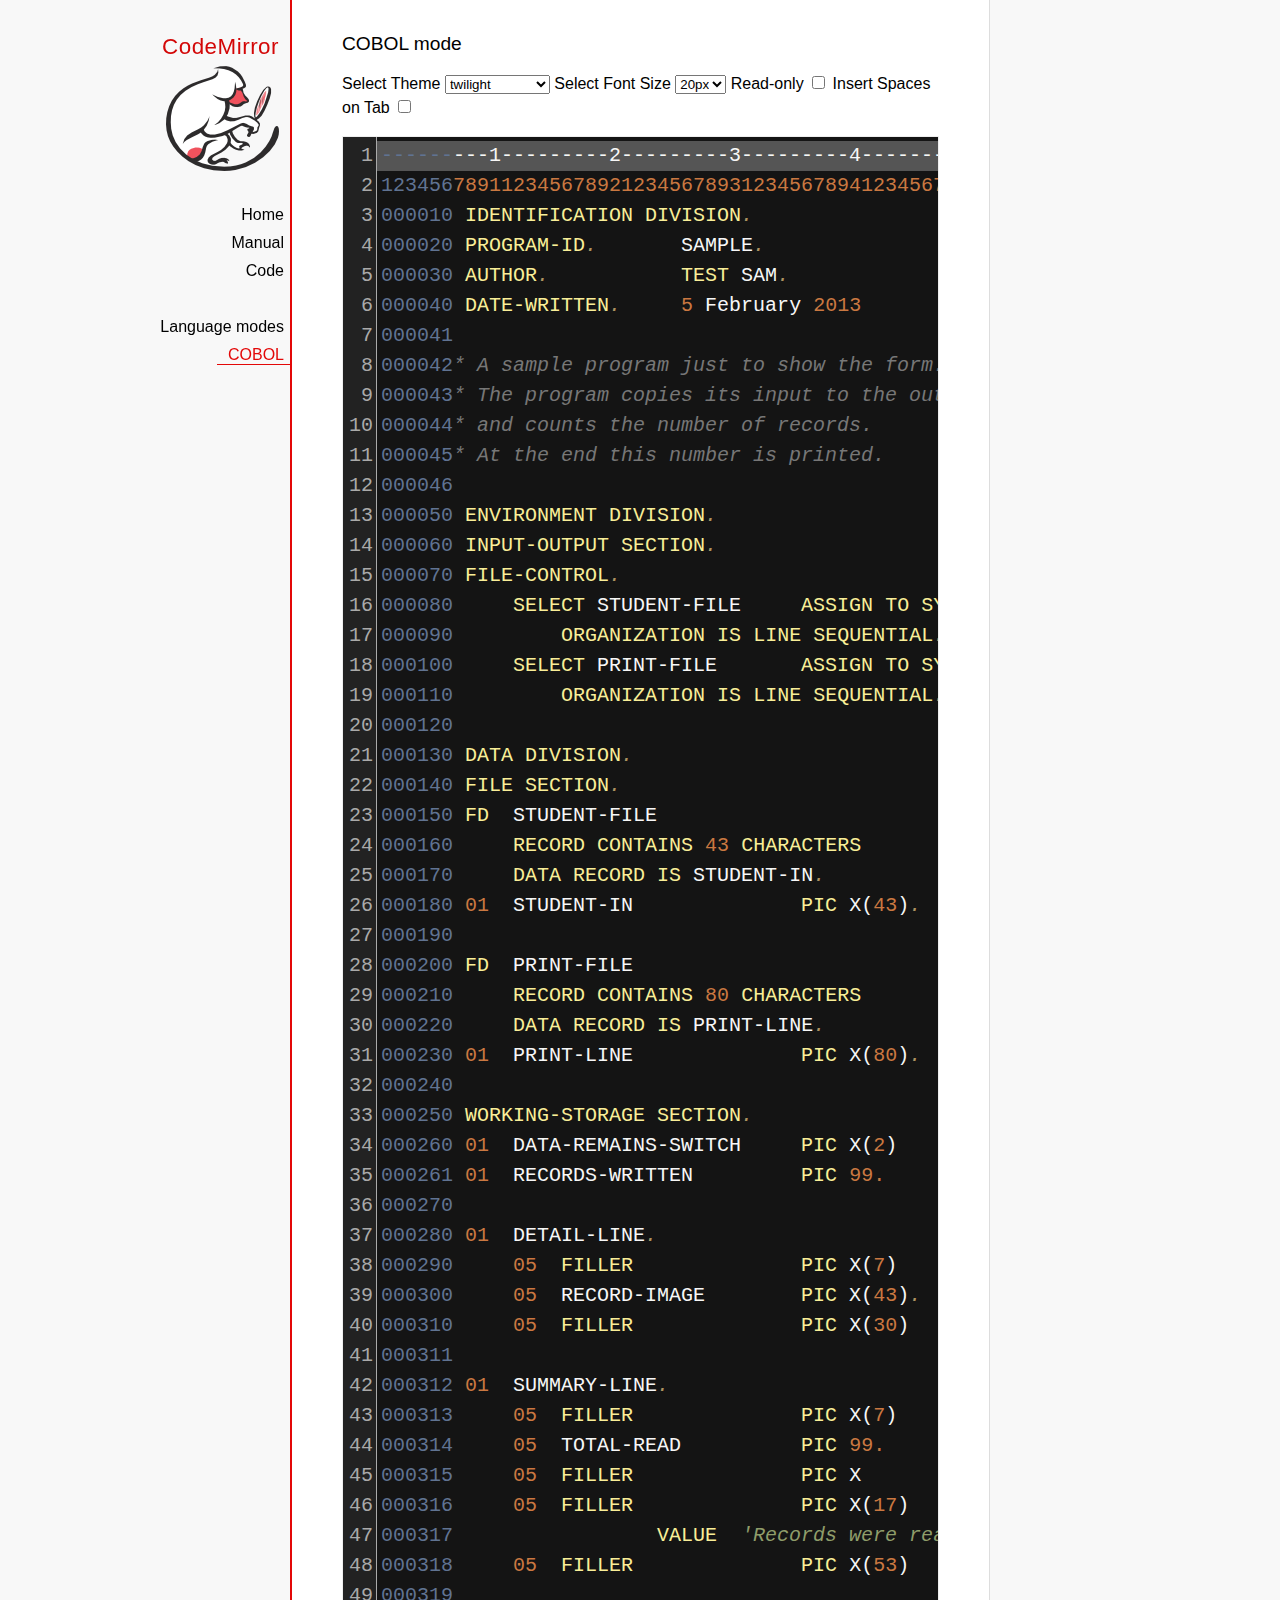
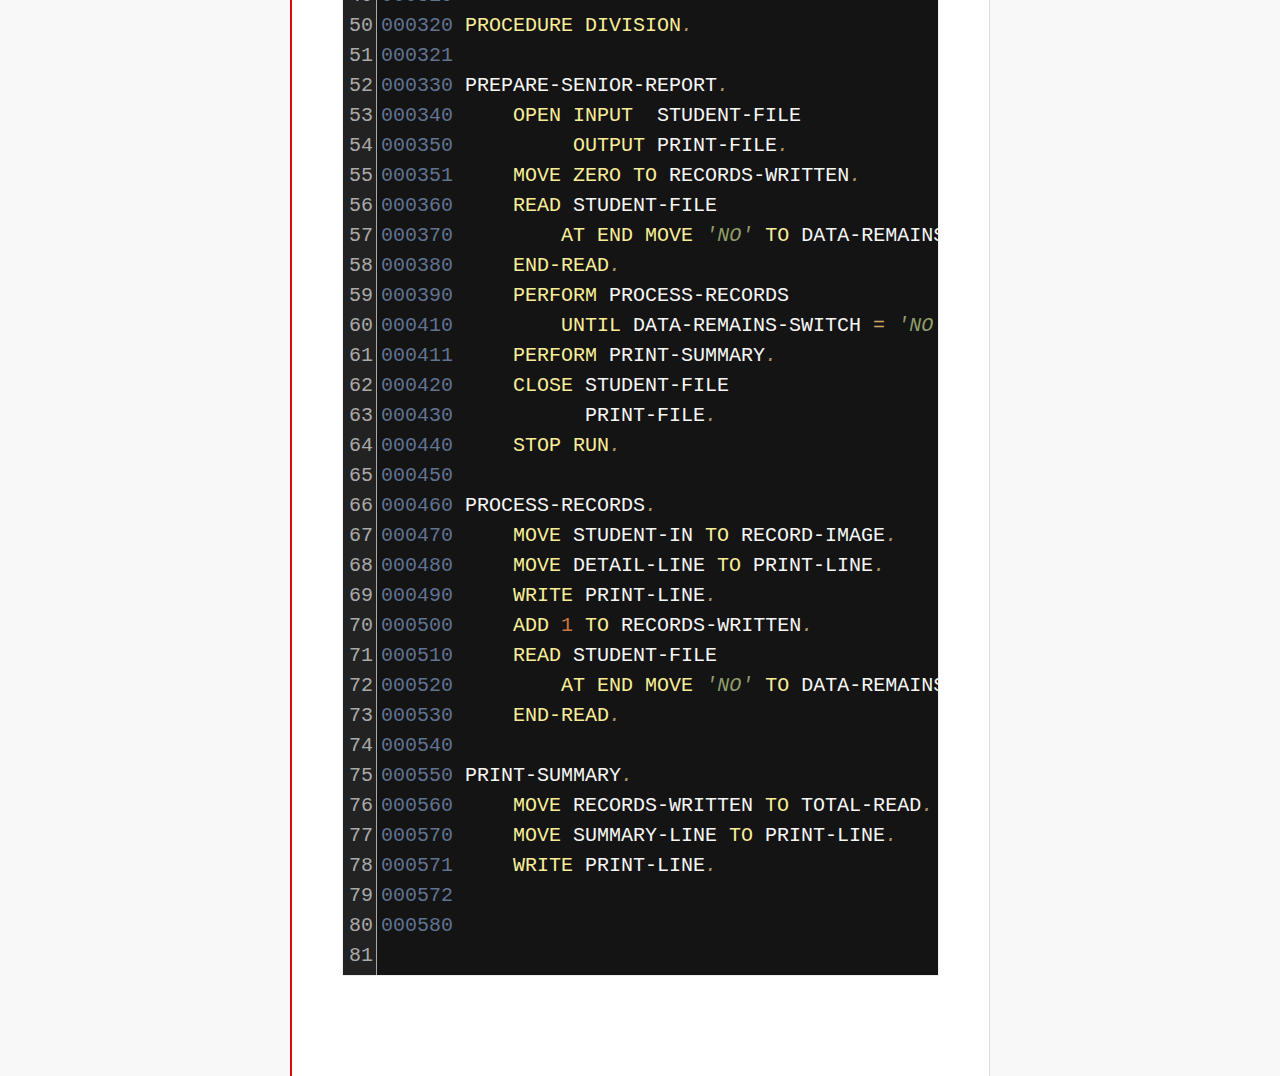
<file: src/main/resources/static/cm/mode/cobol/index.html>
<!doctype html>

<title>CodeMirror: COBOL mode</title>
<meta charset="utf-8"/>
<link rel=stylesheet href="../../doc/docs.css">

<link rel="stylesheet" href="../../lib/codemirror.css">
<link rel="stylesheet" href="../../theme/neat.css">
<link rel="stylesheet" href="../../theme/elegant.css">
<link rel="stylesheet" href="../../theme/erlang-dark.css">
<link rel="stylesheet" href="../../theme/night.css">
<link rel="stylesheet" href="../../theme/monokai.css">
<link rel="stylesheet" href="../../theme/cobalt.css">
<link rel="stylesheet" href="../../theme/eclipse.css">
<link rel="stylesheet" href="../../theme/rubyblue.css">
<link rel="stylesheet" href="../../theme/lesser-dark.css">
<link rel="stylesheet" href="../../theme/xq-dark.css">
<link rel="stylesheet" href="../../theme/xq-light.css">
<link rel="stylesheet" href="../../theme/ambiance.css">
<link rel="stylesheet" href="../../theme/blackboard.css">
<link rel="stylesheet" href="../../theme/vibrant-ink.css">
<link rel="stylesheet" href="../../theme/solarized.css">
<link rel="stylesheet" href="../../theme/twilight.css">
<link rel="stylesheet" href="../../theme/midnight.css">
<link rel="stylesheet" href="../../addon/dialog/dialog.css">
<script src="../../lib/codemirror.js"></script>
<script src="../../addon/edit/matchbrackets.js"></script>
<script src="cobol.js"></script>
<script src="../../addon/selection/active-line.js"></script>
<script src="../../addon/search/search.js"></script>
<script src="../../addon/dialog/dialog.js"></script>
<script src="../../addon/search/searchcursor.js"></script>
<style>
        .CodeMirror {
          border: 1px solid #eee;
          font-size : 20px;
          height : auto !important;
        }
        .CodeMirror-activeline-background {background: #555555 !important;}
    </style>
<div id=nav>
  <a href="http://codemirror.net"><h1>CodeMirror</h1><img id=logo src="../../doc/logo.png"></a>

  <ul>
    <li><a href="../../index.html">Home</a>
    <li><a href="../../doc/manual.html">Manual</a>
    <li><a href="https://github.com/codemirror/codemirror">Code</a>
  </ul>
  <ul>
    <li><a href="../index.html">Language modes</a>
    <li><a class=active href="#">COBOL</a>
  </ul>
</div>

<article>
<h2>COBOL mode</h2>

    <p> Select Theme <select onchange="selectTheme()" id="selectTheme">
        <option>default</option>
        <option>ambiance</option>
        <option>blackboard</option>
        <option>cobalt</option>
        <option>eclipse</option>
        <option>elegant</option>
        <option>erlang-dark</option>
        <option>lesser-dark</option>
        <option>midnight</option>
        <option>monokai</option>
        <option>neat</option>
        <option>night</option>
        <option>rubyblue</option>
        <option>solarized dark</option>
        <option>solarized light</option>
        <option selected>twilight</option>
        <option>vibrant-ink</option>
        <option>xq-dark</option>
        <option>xq-light</option>
    </select>    Select Font Size <select onchange="selectFontsize()" id="selectFontSize">
          <option value="13px">13px</option>
          <option value="14px">14px</option>
          <option value="16px">16px</option>
          <option value="18px">18px</option>
          <option value="20px" selected="selected">20px</option>
          <option value="24px">24px</option>
          <option value="26px">26px</option>
          <option value="28px">28px</option>
          <option value="30px">30px</option>
          <option value="32px">32px</option>
          <option value="34px">34px</option>
          <option value="36px">36px</option>
        </select>
<label for="checkBoxReadOnly">Read-only</label>
<input type="checkbox" id="checkBoxReadOnly" onchange="selectReadOnly()">
<label for="id_tabToIndentSpace">Insert Spaces on Tab</label>
<input type="checkbox" id="id_tabToIndentSpace" onchange="tabToIndentSpace()">
</p>
<textarea id="code" name="code">
---------1---------2---------3---------4---------5---------6---------7---------8
12345678911234567892123456789312345678941234567895123456789612345678971234567898
000010 IDENTIFICATION DIVISION.                                        MODTGHERE
000020 PROGRAM-ID.       SAMPLE.
000030 AUTHOR.           TEST SAM. 
000040 DATE-WRITTEN.     5 February 2013
000041
000042* A sample program just to show the form.
000043* The program copies its input to the output,
000044* and counts the number of records.
000045* At the end this number is printed.
000046
000050 ENVIRONMENT DIVISION.
000060 INPUT-OUTPUT SECTION.
000070 FILE-CONTROL.
000080     SELECT STUDENT-FILE     ASSIGN TO SYSIN
000090         ORGANIZATION IS LINE SEQUENTIAL.
000100     SELECT PRINT-FILE       ASSIGN TO SYSOUT
000110         ORGANIZATION IS LINE SEQUENTIAL.
000120
000130 DATA DIVISION.
000140 FILE SECTION.
000150 FD  STUDENT-FILE
000160     RECORD CONTAINS 43 CHARACTERS
000170     DATA RECORD IS STUDENT-IN.
000180 01  STUDENT-IN              PIC X(43).
000190
000200 FD  PRINT-FILE
000210     RECORD CONTAINS 80 CHARACTERS
000220     DATA RECORD IS PRINT-LINE.
000230 01  PRINT-LINE              PIC X(80).
000240
000250 WORKING-STORAGE SECTION.
000260 01  DATA-REMAINS-SWITCH     PIC X(2)      VALUE SPACES.
000261 01  RECORDS-WRITTEN         PIC 99.
000270
000280 01  DETAIL-LINE.
000290     05  FILLER              PIC X(7)      VALUE SPACES.
000300     05  RECORD-IMAGE        PIC X(43).
000310     05  FILLER              PIC X(30)     VALUE SPACES.
000311 
000312 01  SUMMARY-LINE.
000313     05  FILLER              PIC X(7)      VALUE SPACES.
000314     05  TOTAL-READ          PIC 99.
000315     05  FILLER              PIC X         VALUE SPACE.
000316     05  FILLER              PIC X(17)     
000317                 VALUE  'Records were read'.
000318     05  FILLER              PIC X(53)     VALUE SPACES.
000319
000320 PROCEDURE DIVISION.
000321
000330 PREPARE-SENIOR-REPORT.
000340     OPEN INPUT  STUDENT-FILE
000350          OUTPUT PRINT-FILE.
000351     MOVE ZERO TO RECORDS-WRITTEN.
000360     READ STUDENT-FILE
000370         AT END MOVE 'NO' TO DATA-REMAINS-SWITCH
000380     END-READ.
000390     PERFORM PROCESS-RECORDS
000410         UNTIL DATA-REMAINS-SWITCH = 'NO'.
000411     PERFORM PRINT-SUMMARY.
000420     CLOSE STUDENT-FILE
000430           PRINT-FILE.
000440     STOP RUN.
000450
000460 PROCESS-RECORDS.
000470     MOVE STUDENT-IN TO RECORD-IMAGE.
000480     MOVE DETAIL-LINE TO PRINT-LINE.
000490     WRITE PRINT-LINE.
000500     ADD 1 TO RECORDS-WRITTEN.
000510     READ STUDENT-FILE
000520         AT END MOVE 'NO' TO DATA-REMAINS-SWITCH
000530     END-READ. 
000540
000550 PRINT-SUMMARY.
000560     MOVE RECORDS-WRITTEN TO TOTAL-READ.
000570     MOVE SUMMARY-LINE TO PRINT-LINE.
000571     WRITE PRINT-LINE. 
000572
000580
</textarea>
    <script>
      var editor = CodeMirror.fromTextArea(document.getElementById("code"), {
        lineNumbers: true,
        matchBrackets: true,
        mode: "text/x-cobol",
        theme : "twilight",
        styleActiveLine: true,
        showCursorWhenSelecting : true,  
      });
      function selectTheme() {
        var themeInput = document.getElementById("selectTheme");
        var theme = themeInput.options[themeInput.selectedIndex].innerHTML;
        editor.setOption("theme", theme);
      }
      function selectFontsize() {
        var fontSizeInput = document.getElementById("selectFontSize");
        var fontSize = fontSizeInput.options[fontSizeInput.selectedIndex].innerHTML;
        editor.getWrapperElement().style.fontSize = fontSize;
        editor.refresh();
      }
      function selectReadOnly() {
        editor.setOption("readOnly", document.getElementById("checkBoxReadOnly").checked);
      }
      function tabToIndentSpace() {
        if (document.getElementById("id_tabToIndentSpace").checked) {
            editor.setOption("extraKeys", {Tab: function(cm) { cm.replaceSelection("    ", "end"); }});
        } else {
            editor.setOption("extraKeys", {Tab: function(cm) { cm.replaceSelection("    ", "end"); }});
        }
      }
    </script>
  </article>
</file>
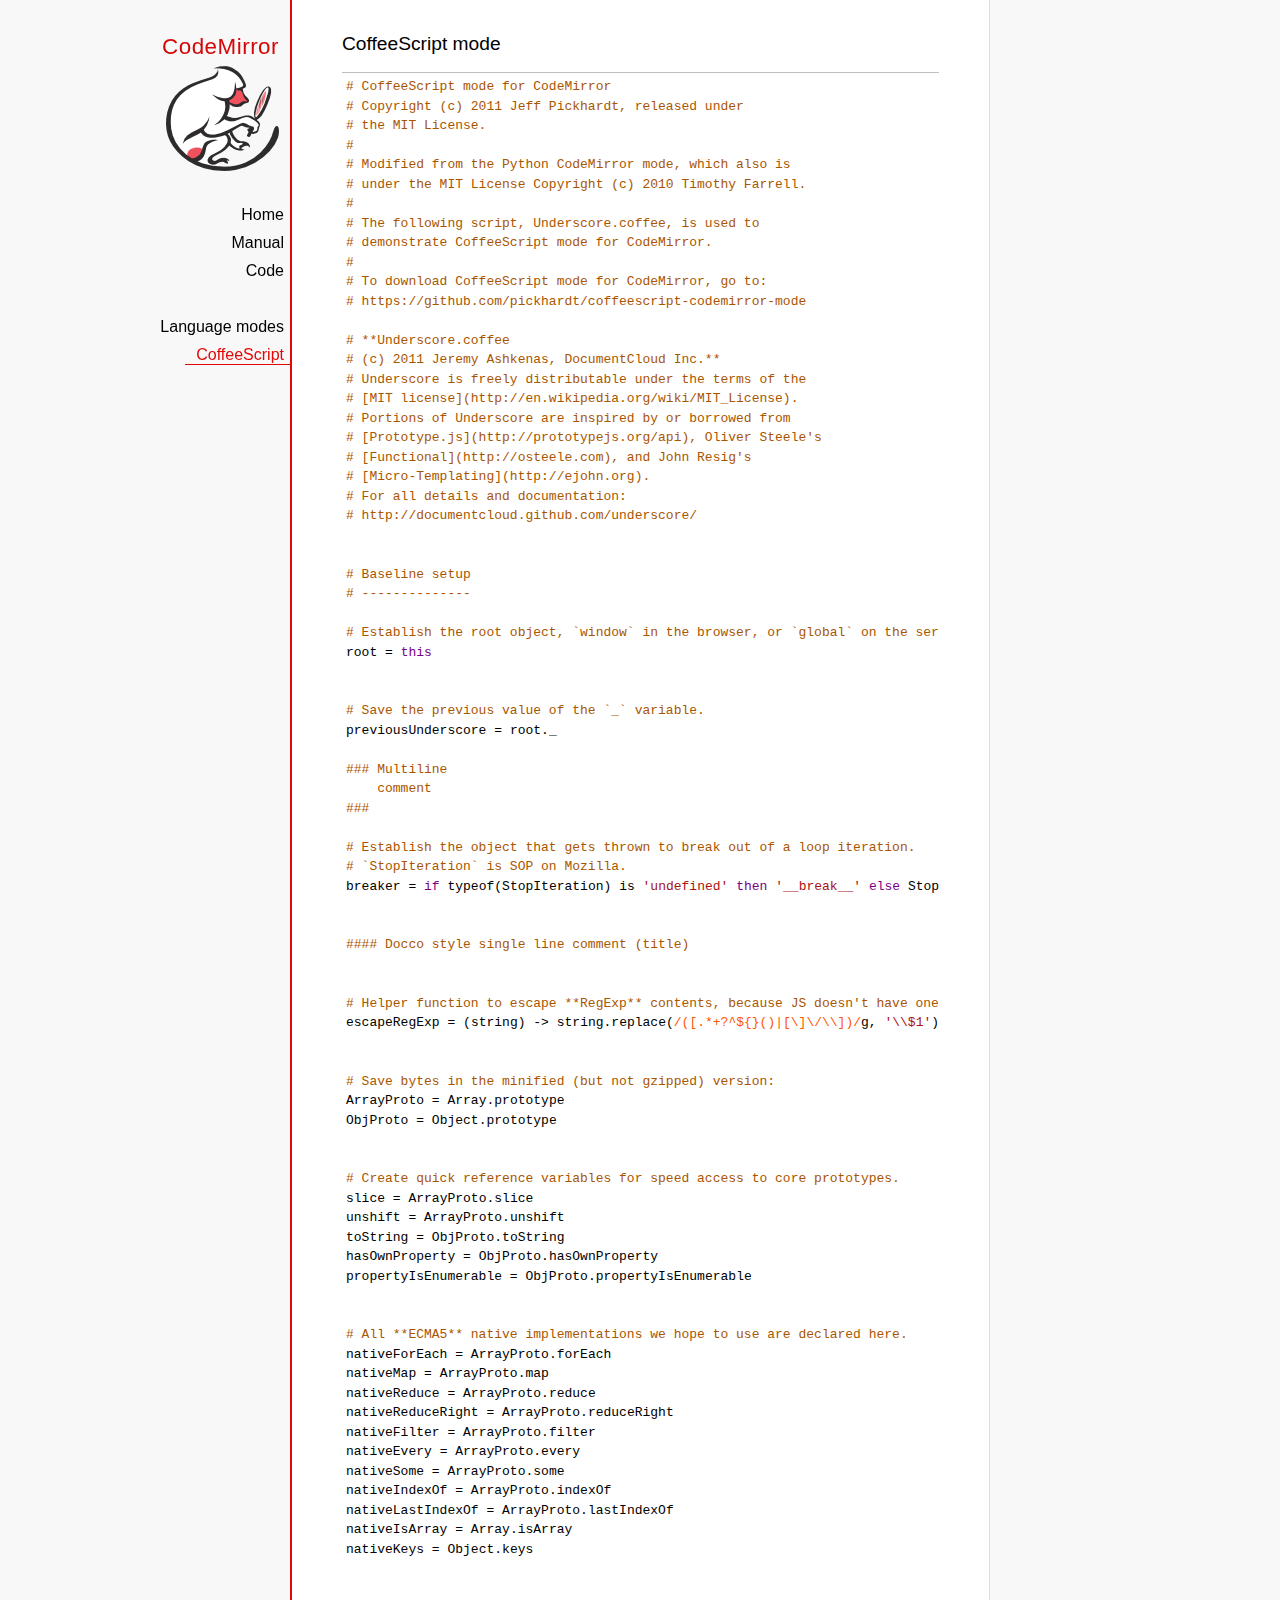
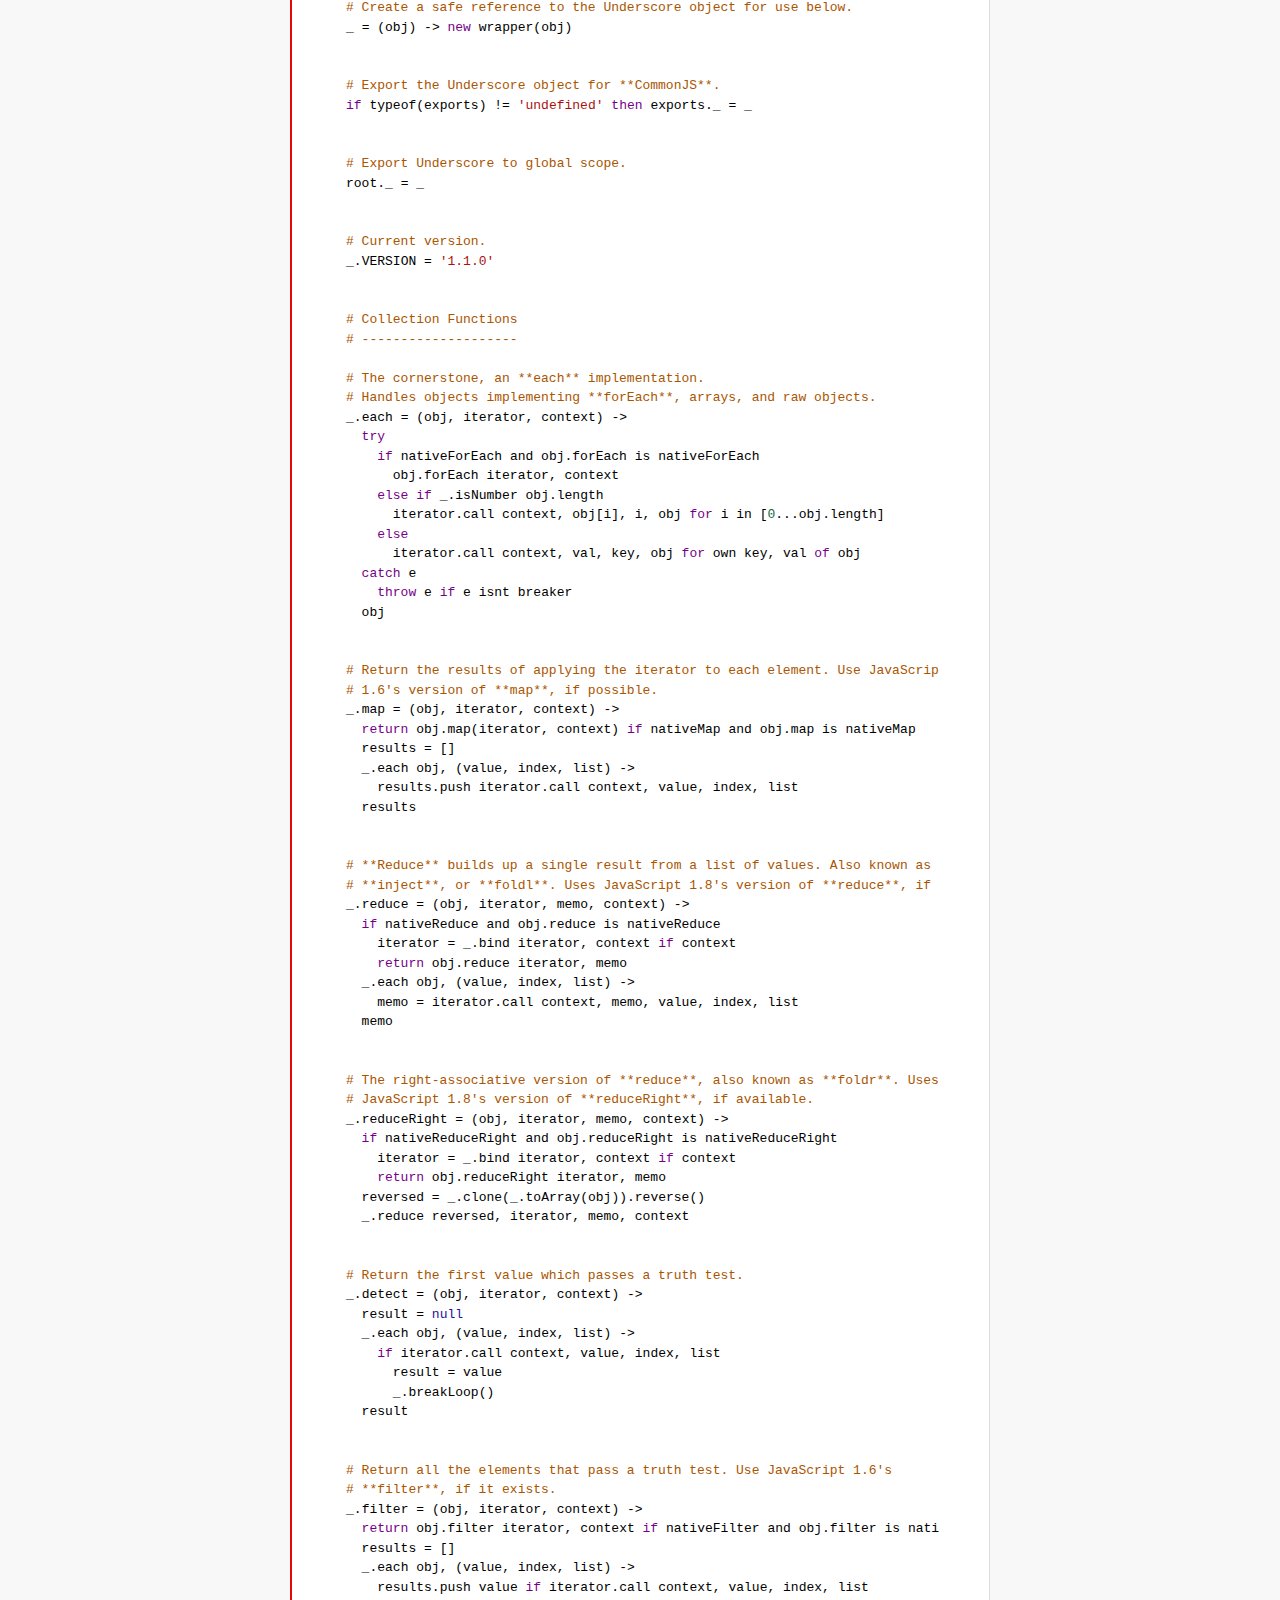
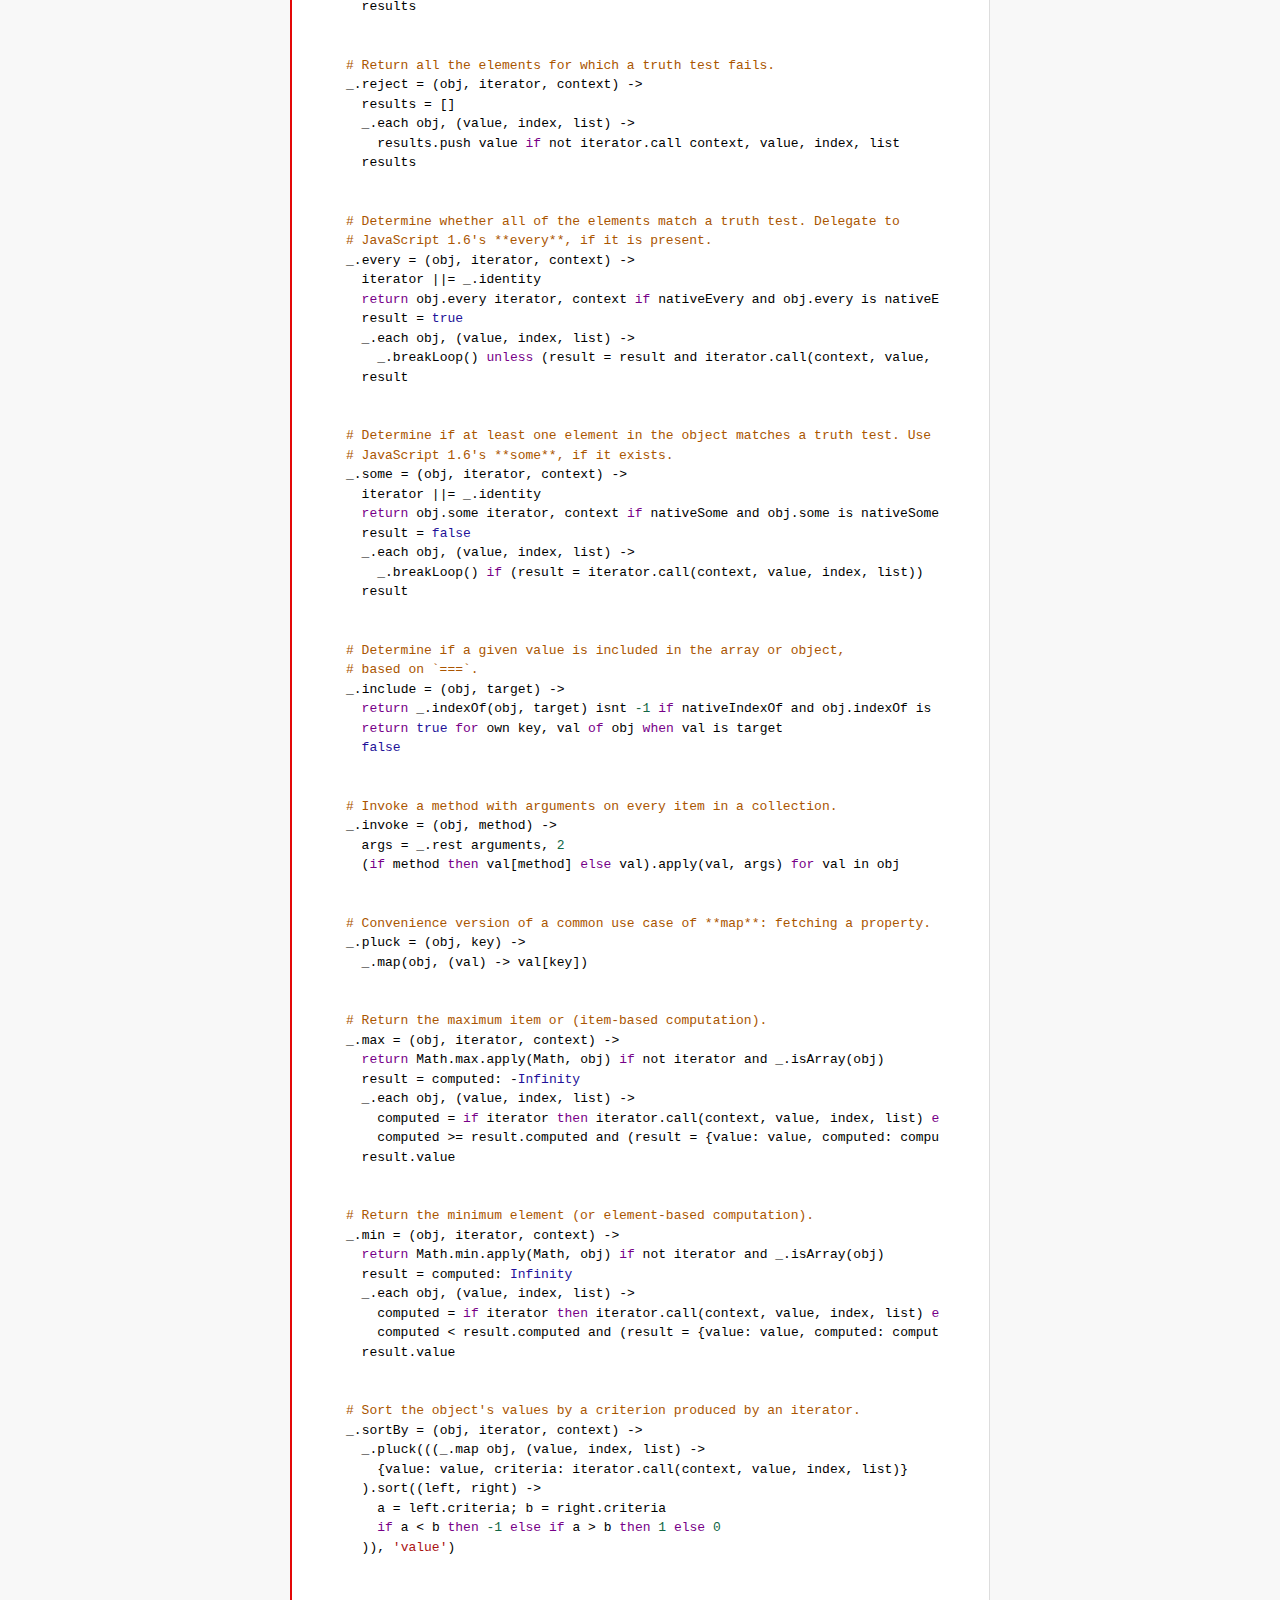
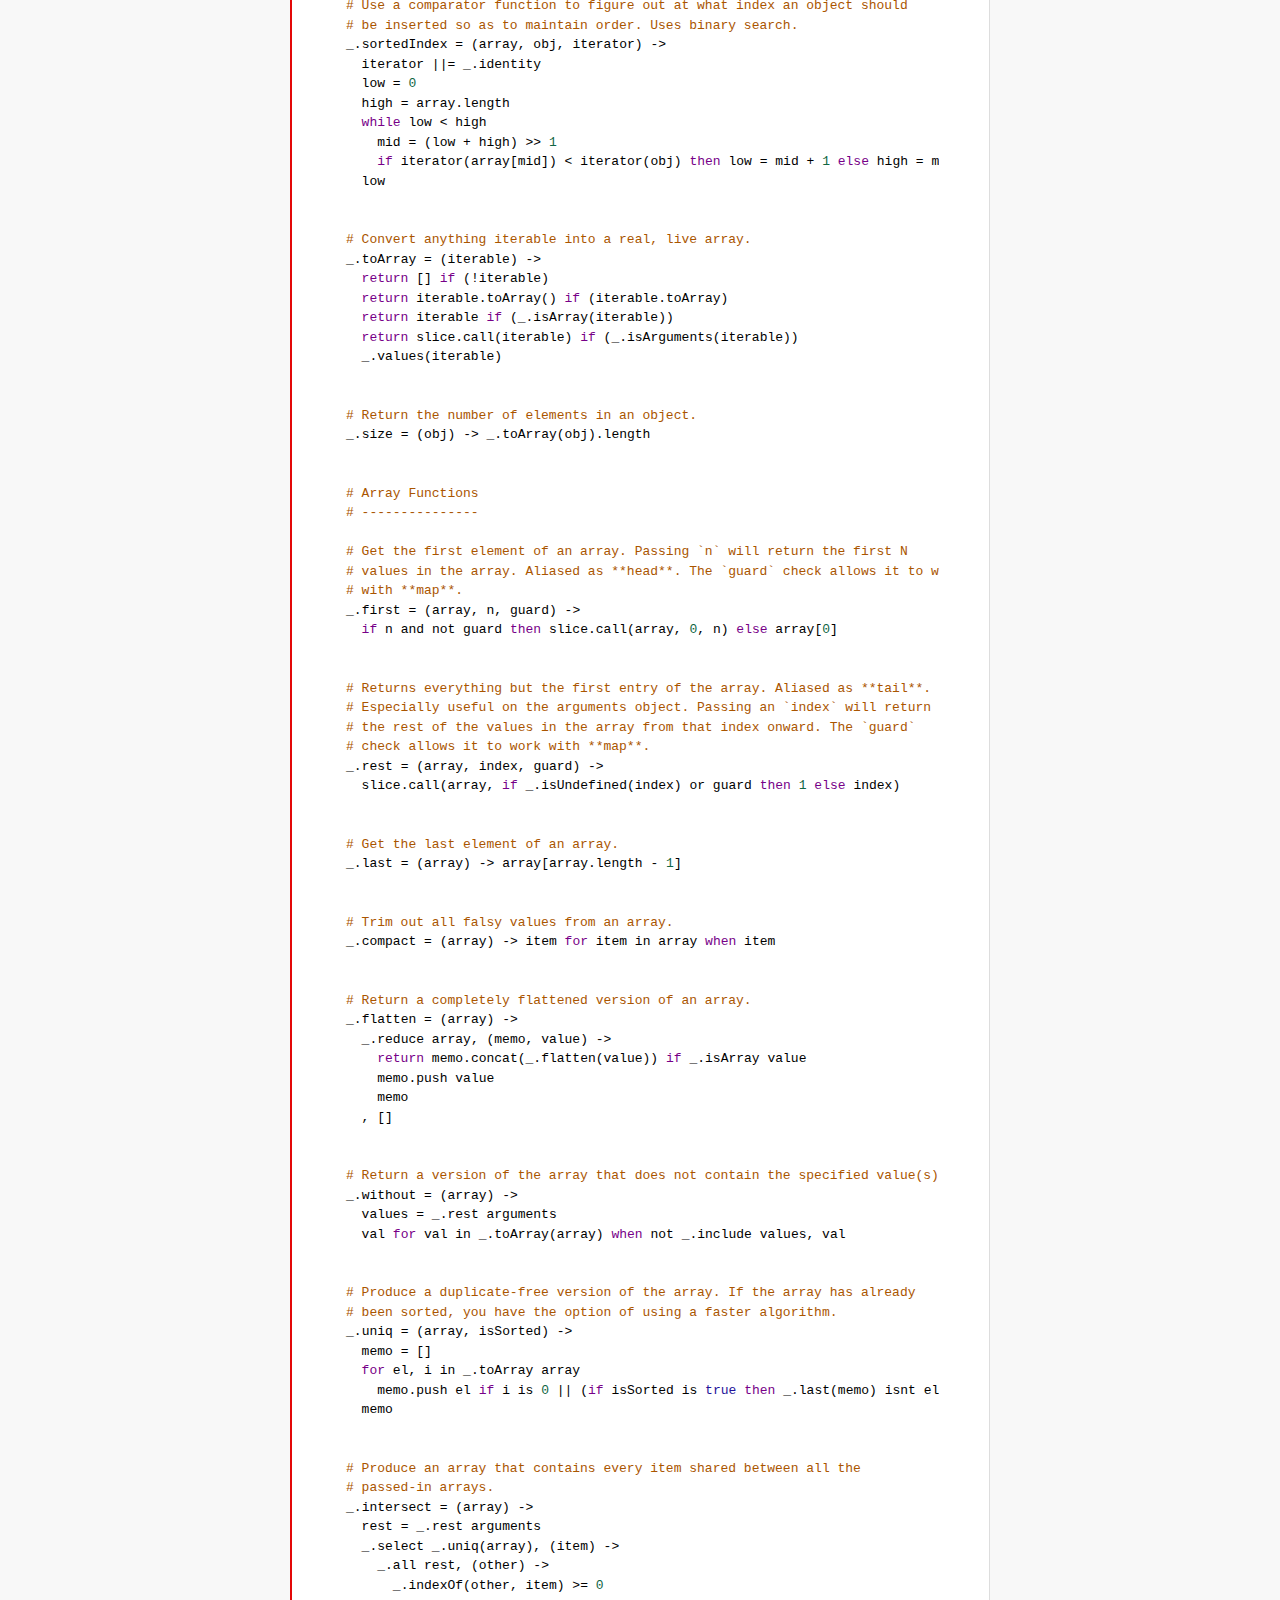
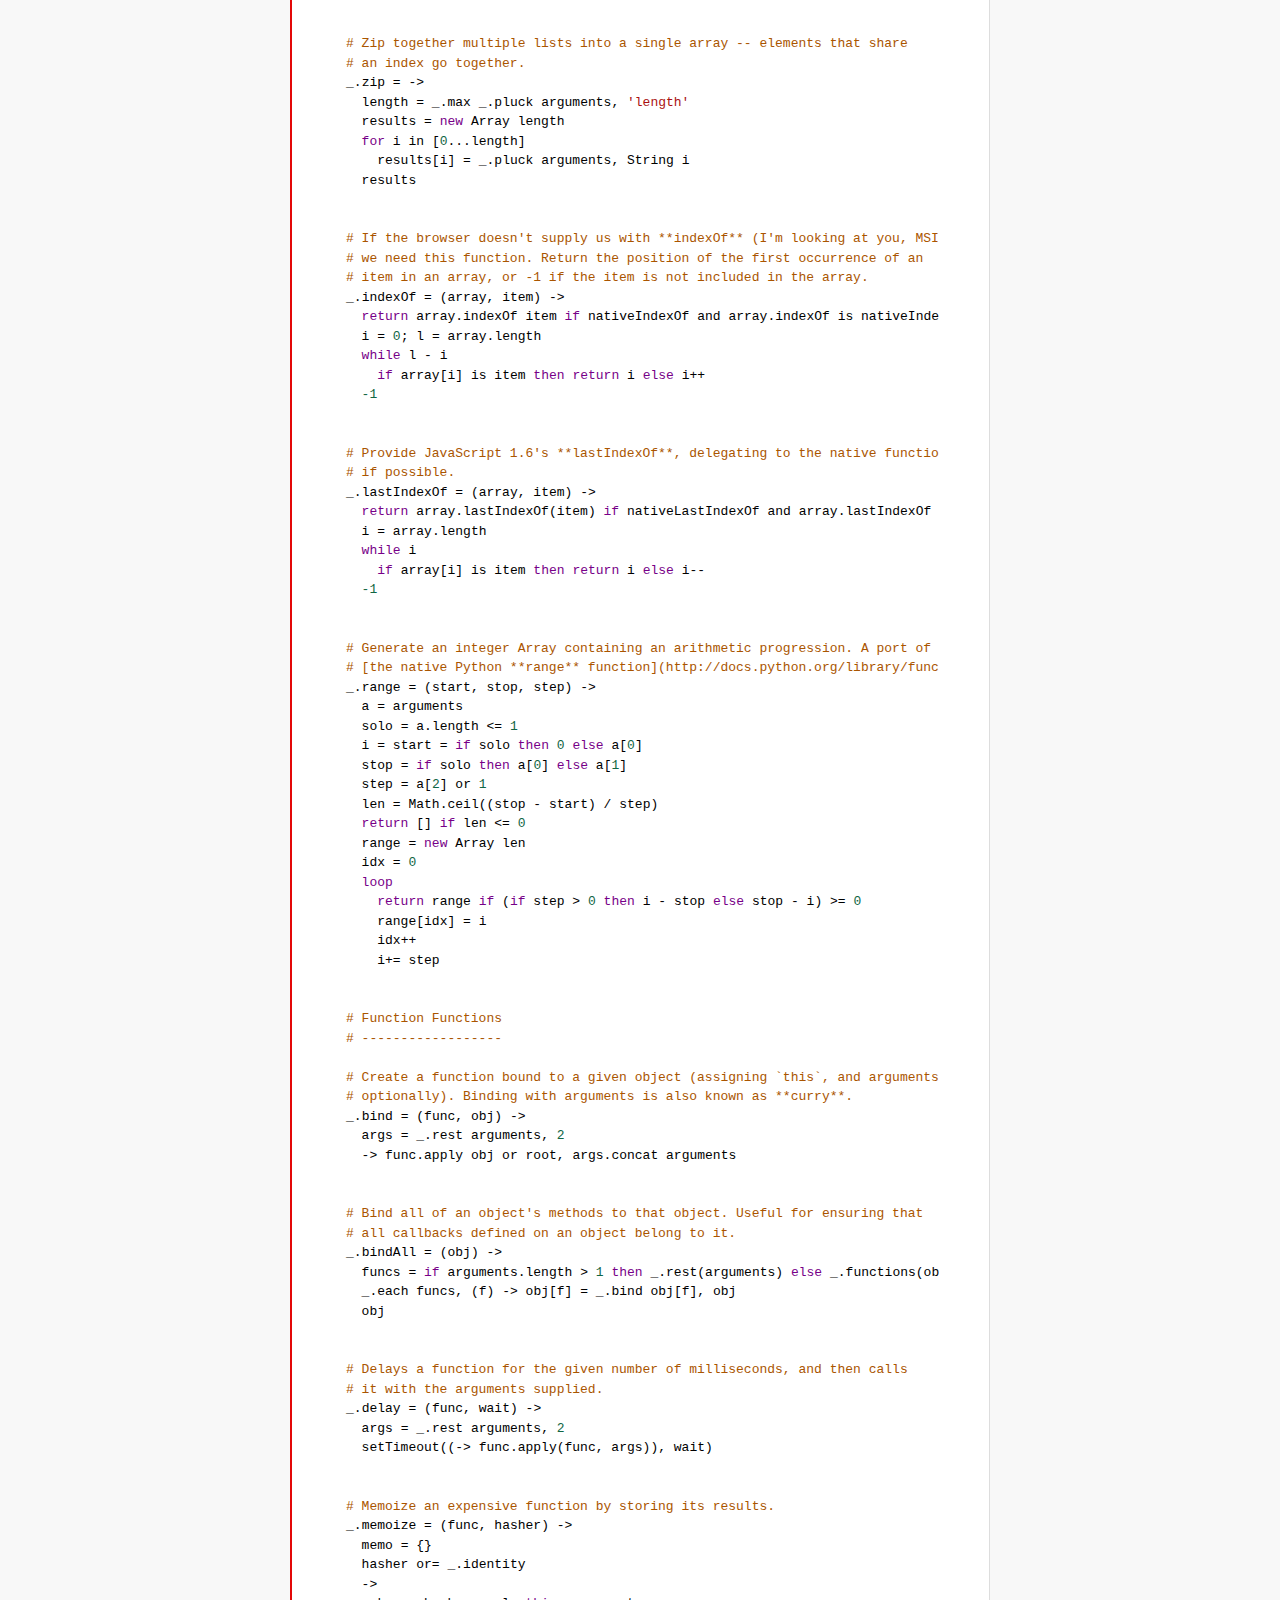
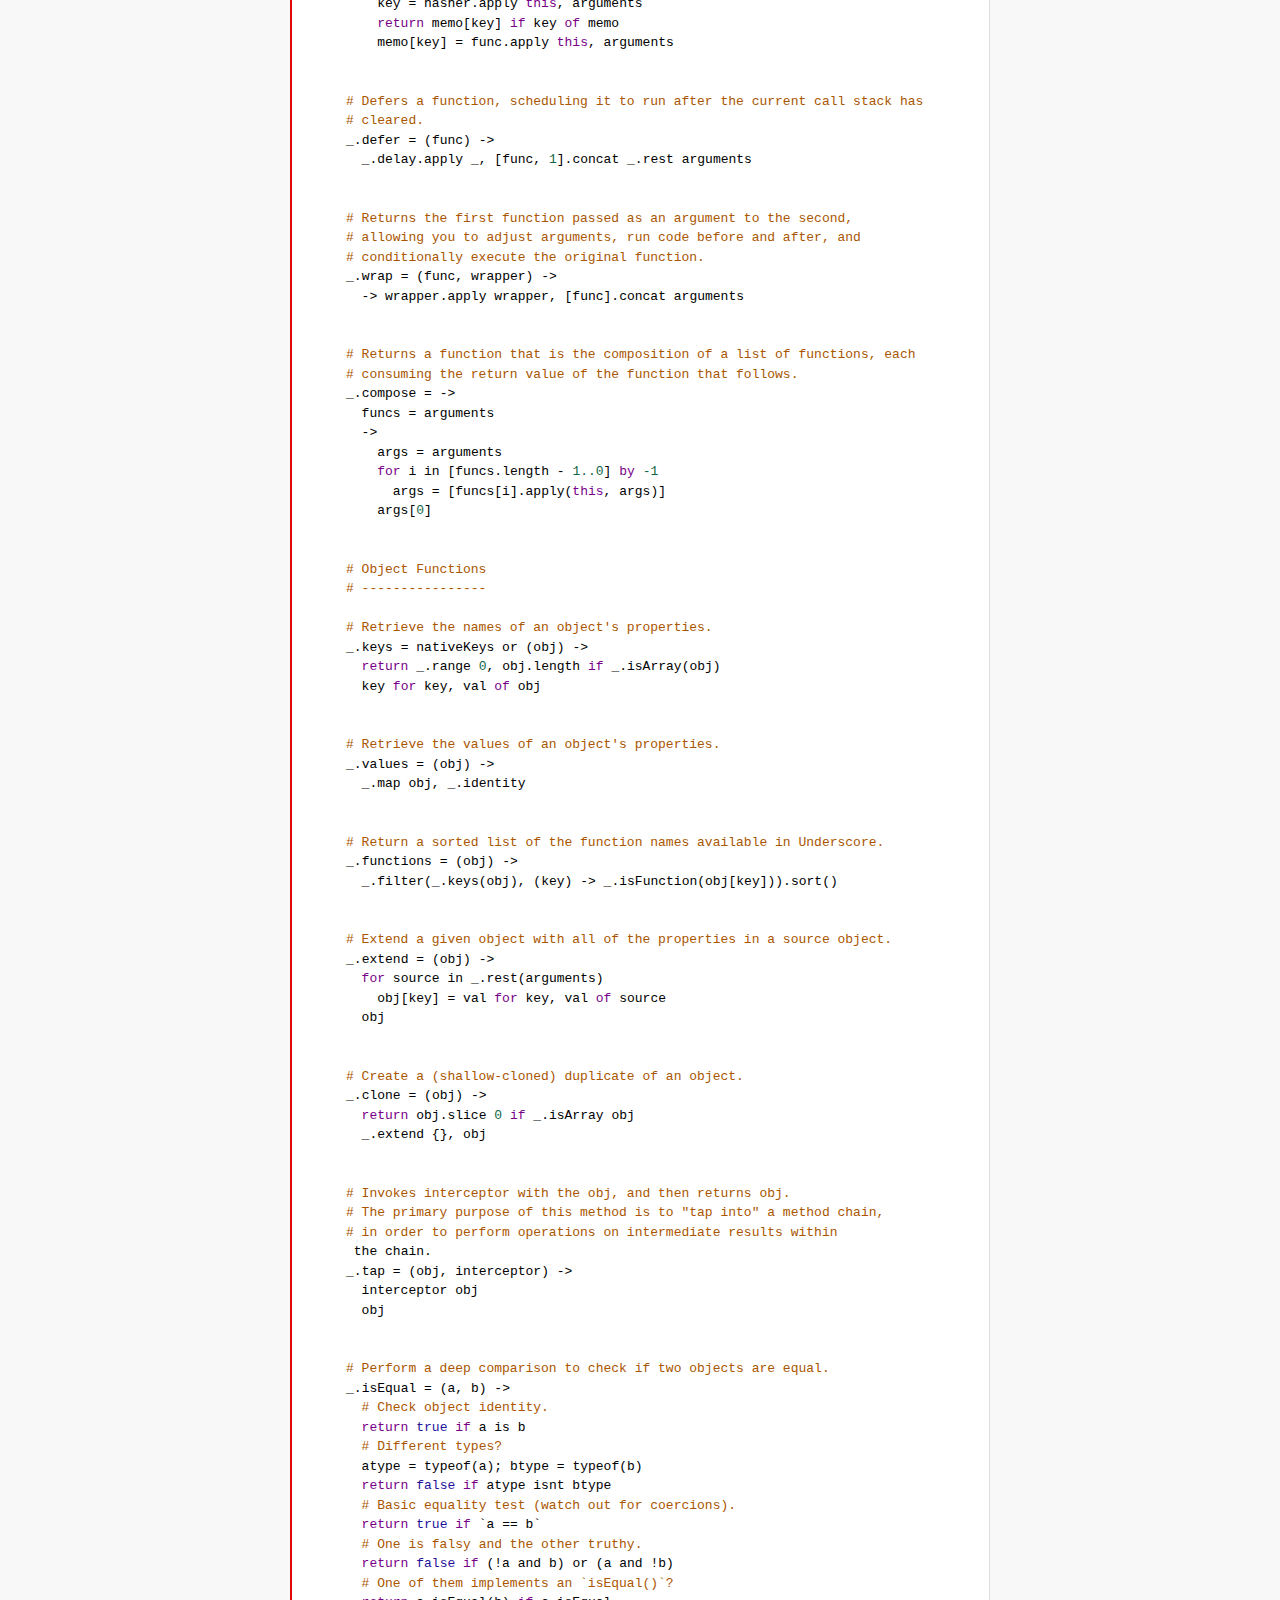
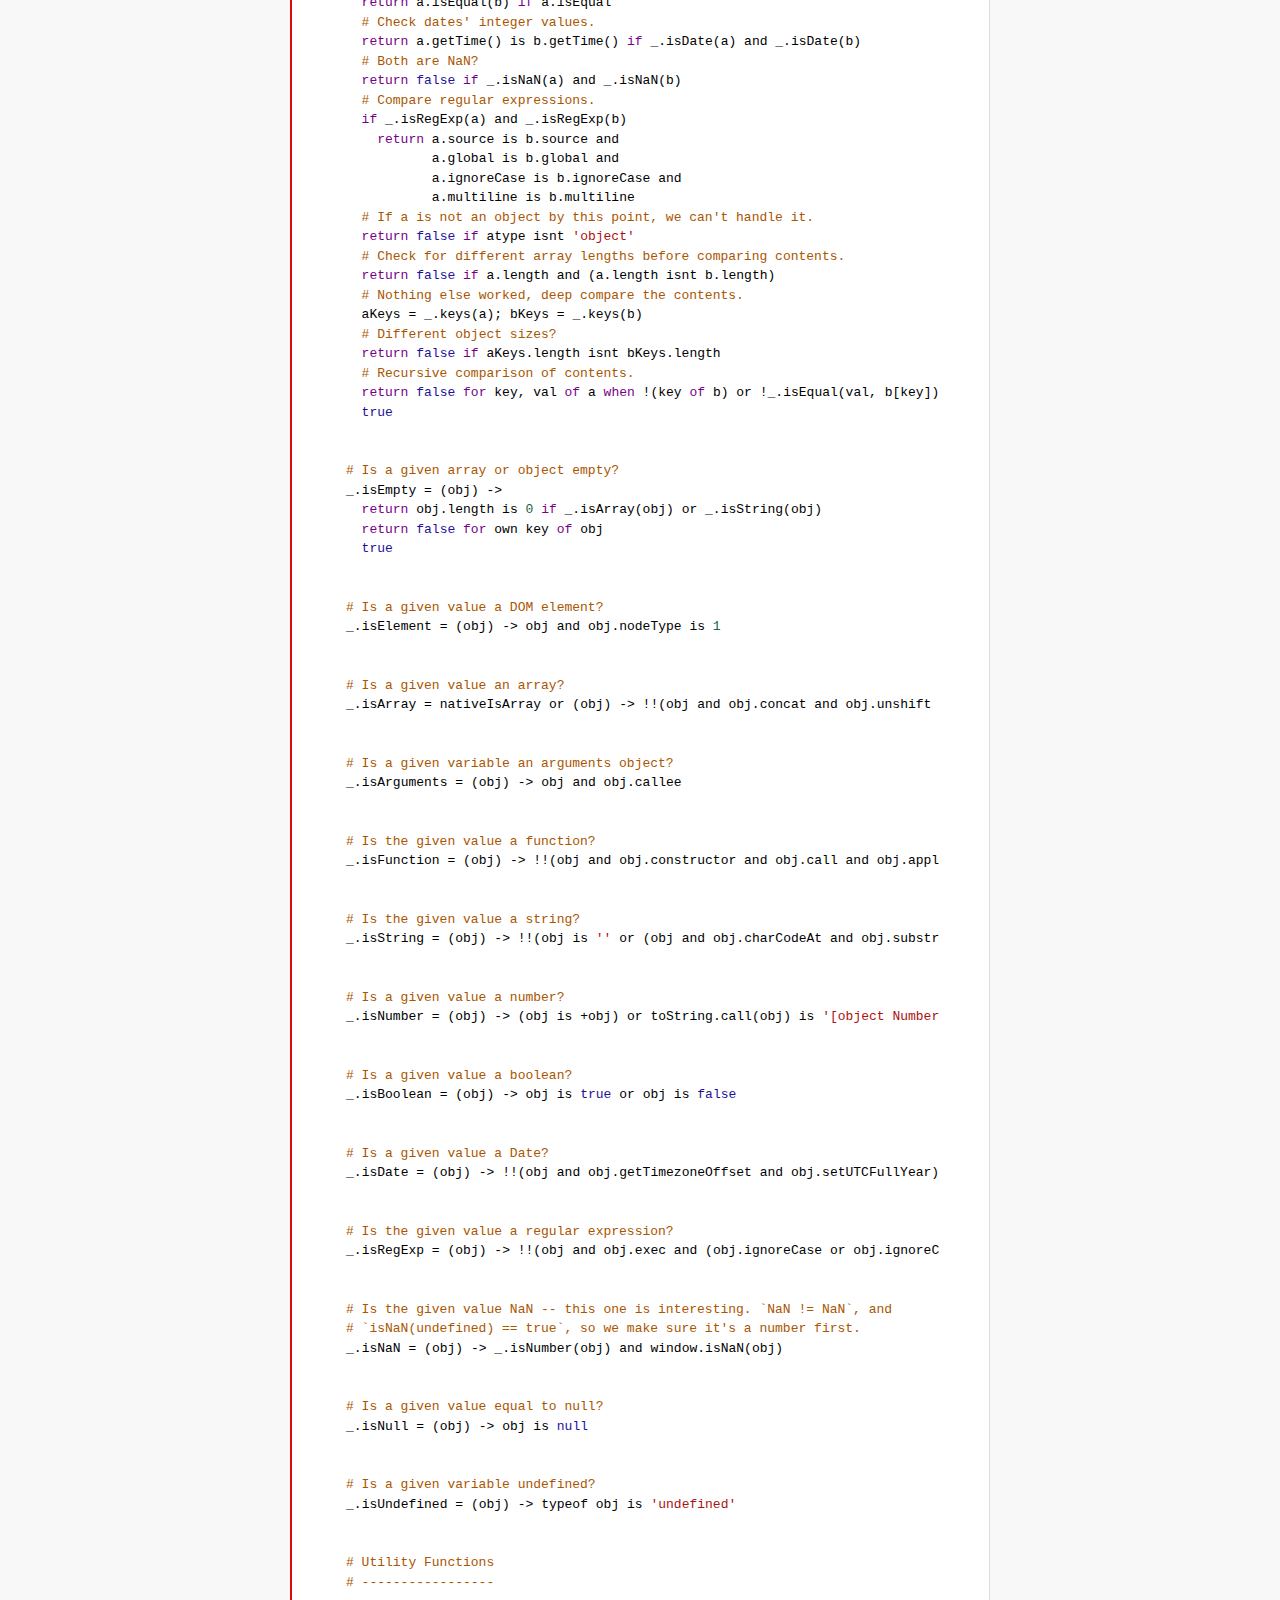
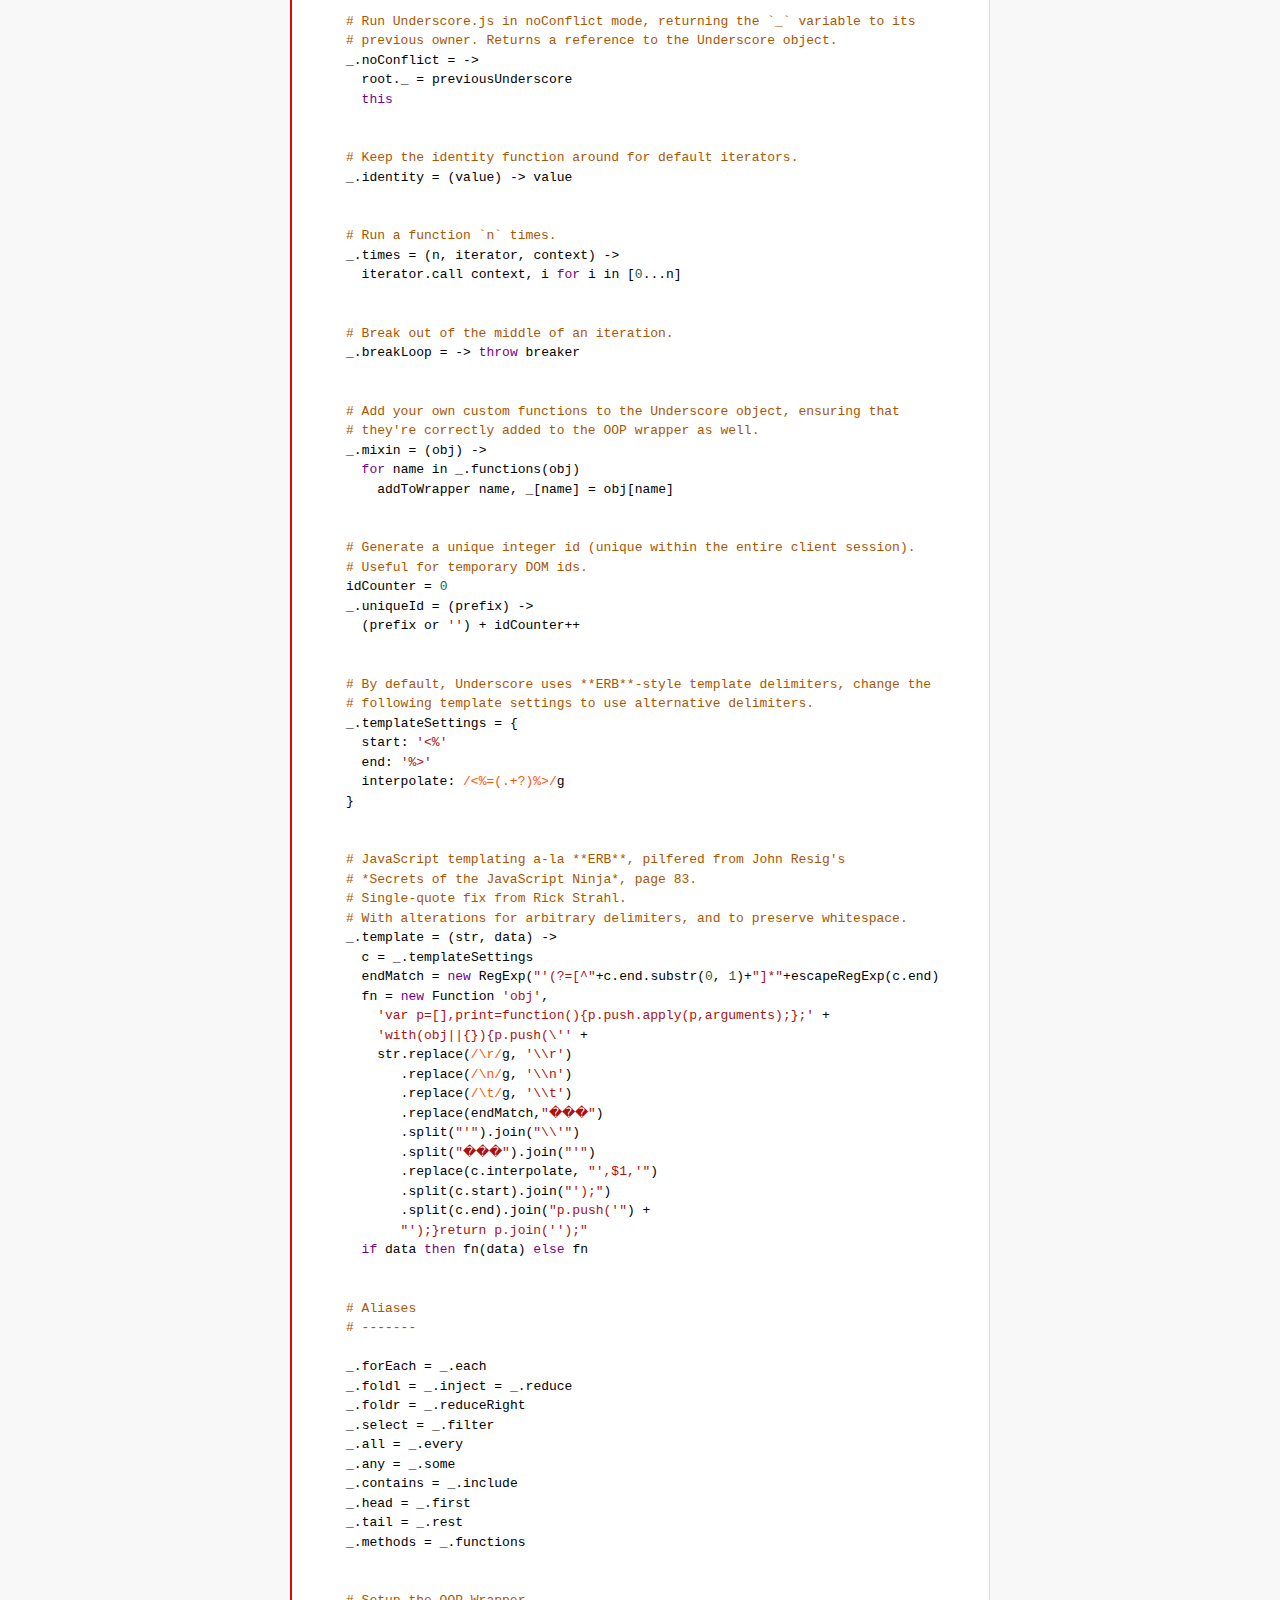
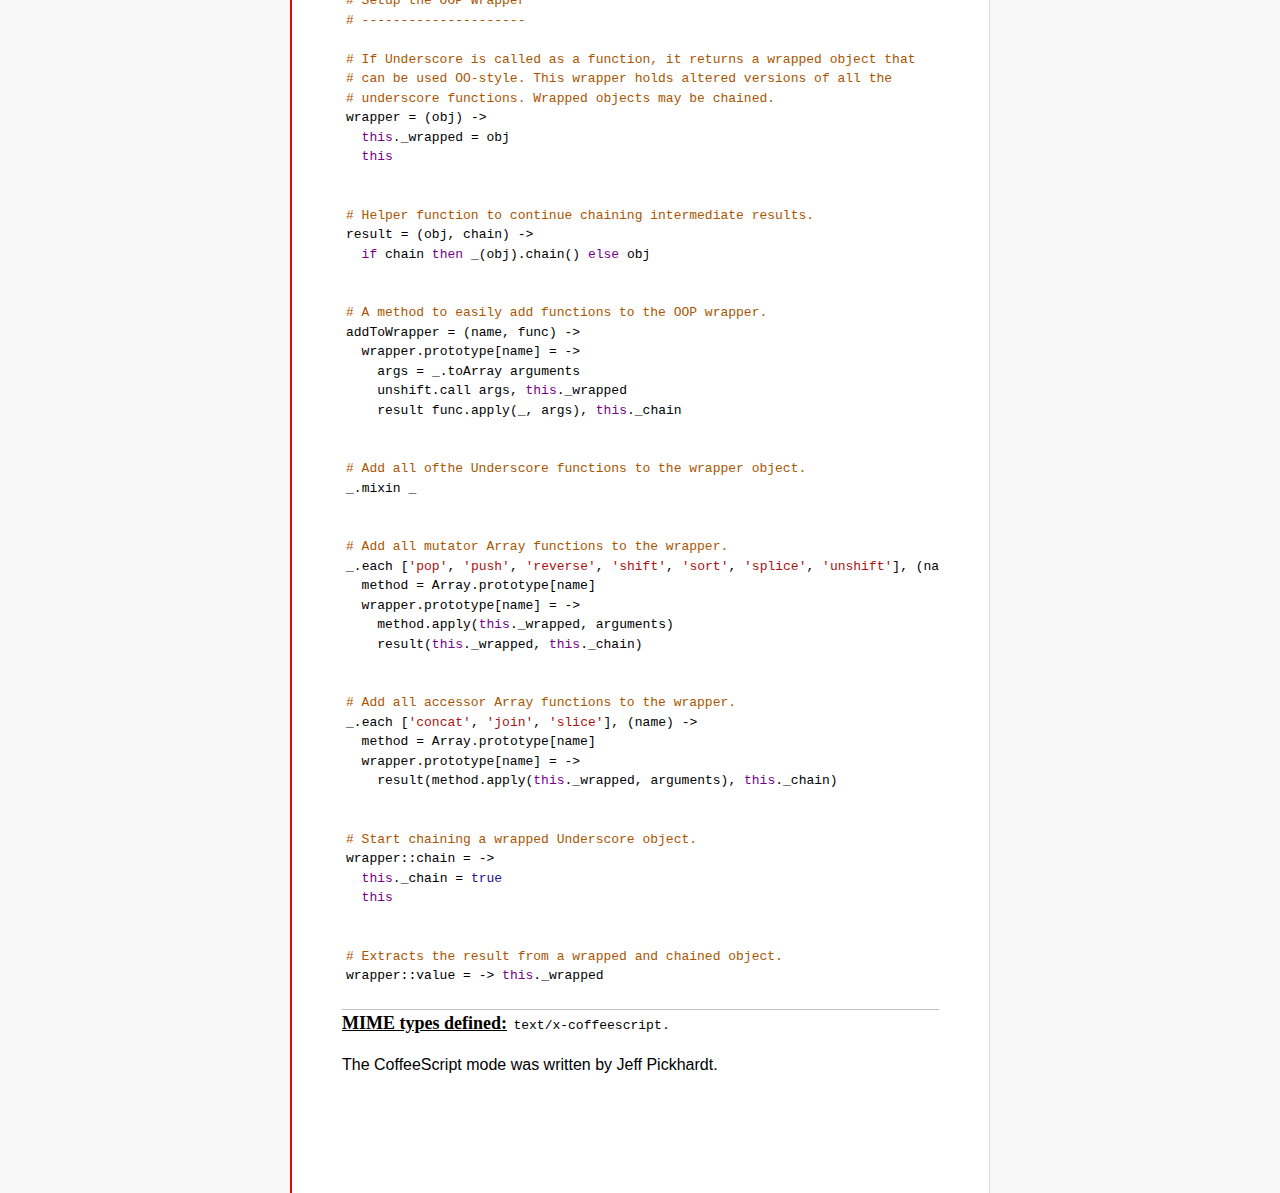
<file: src/main/resources/static/cm/mode/coffeescript/index.html>
<!doctype html>

<title>CodeMirror: CoffeeScript mode</title>
<meta charset="utf-8"/>
<link rel=stylesheet href="../../doc/docs.css">

<link rel="stylesheet" href="../../lib/codemirror.css">
<script src="../../lib/codemirror.js"></script>
<script src="coffeescript.js"></script>
<style>.CodeMirror {border-top: 1px solid silver; border-bottom: 1px solid silver;}</style>
<div id=nav>
  <a href="http://codemirror.net"><h1>CodeMirror</h1><img id=logo src="../../doc/logo.png"></a>

  <ul>
    <li><a href="../../index.html">Home</a>
    <li><a href="../../doc/manual.html">Manual</a>
    <li><a href="https://github.com/codemirror/codemirror">Code</a>
  </ul>
  <ul>
    <li><a href="../index.html">Language modes</a>
    <li><a class=active href="#">CoffeeScript</a>
  </ul>
</div>

<article>
<h2>CoffeeScript mode</h2>
<form><textarea id="code" name="code">
# CoffeeScript mode for CodeMirror
# Copyright (c) 2011 Jeff Pickhardt, released under
# the MIT License.
#
# Modified from the Python CodeMirror mode, which also is 
# under the MIT License Copyright (c) 2010 Timothy Farrell.
#
# The following script, Underscore.coffee, is used to 
# demonstrate CoffeeScript mode for CodeMirror.
#
# To download CoffeeScript mode for CodeMirror, go to:
# https://github.com/pickhardt/coffeescript-codemirror-mode

# **Underscore.coffee
# (c) 2011 Jeremy Ashkenas, DocumentCloud Inc.**
# Underscore is freely distributable under the terms of the
# [MIT license](http://en.wikipedia.org/wiki/MIT_License).
# Portions of Underscore are inspired by or borrowed from
# [Prototype.js](http://prototypejs.org/api), Oliver Steele's
# [Functional](http://osteele.com), and John Resig's
# [Micro-Templating](http://ejohn.org).
# For all details and documentation:
# http://documentcloud.github.com/underscore/


# Baseline setup
# --------------

# Establish the root object, `window` in the browser, or `global` on the server.
root = this


# Save the previous value of the `_` variable.
previousUnderscore = root._

### Multiline
    comment
###

# Establish the object that gets thrown to break out of a loop iteration.
# `StopIteration` is SOP on Mozilla.
breaker = if typeof(StopIteration) is 'undefined' then '__break__' else StopIteration


#### Docco style single line comment (title)


# Helper function to escape **RegExp** contents, because JS doesn't have one.
escapeRegExp = (string) -> string.replace(/([.*+?^${}()|[\]\/\\])/g, '\\$1')


# Save bytes in the minified (but not gzipped) version:
ArrayProto = Array.prototype
ObjProto = Object.prototype


# Create quick reference variables for speed access to core prototypes.
slice = ArrayProto.slice
unshift = ArrayProto.unshift
toString = ObjProto.toString
hasOwnProperty = ObjProto.hasOwnProperty
propertyIsEnumerable = ObjProto.propertyIsEnumerable


# All **ECMA5** native implementations we hope to use are declared here.
nativeForEach = ArrayProto.forEach
nativeMap = ArrayProto.map
nativeReduce = ArrayProto.reduce
nativeReduceRight = ArrayProto.reduceRight
nativeFilter = ArrayProto.filter
nativeEvery = ArrayProto.every
nativeSome = ArrayProto.some
nativeIndexOf = ArrayProto.indexOf
nativeLastIndexOf = ArrayProto.lastIndexOf
nativeIsArray = Array.isArray
nativeKeys = Object.keys


# Create a safe reference to the Underscore object for use below.
_ = (obj) -> new wrapper(obj)


# Export the Underscore object for **CommonJS**.
if typeof(exports) != 'undefined' then exports._ = _


# Export Underscore to global scope.
root._ = _


# Current version.
_.VERSION = '1.1.0'


# Collection Functions
# --------------------

# The cornerstone, an **each** implementation.
# Handles objects implementing **forEach**, arrays, and raw objects.
_.each = (obj, iterator, context) ->
  try
    if nativeForEach and obj.forEach is nativeForEach
      obj.forEach iterator, context
    else if _.isNumber obj.length
      iterator.call context, obj[i], i, obj for i in [0...obj.length]
    else
      iterator.call context, val, key, obj for own key, val of obj
  catch e
    throw e if e isnt breaker
  obj


# Return the results of applying the iterator to each element. Use JavaScript
# 1.6's version of **map**, if possible.
_.map = (obj, iterator, context) ->
  return obj.map(iterator, context) if nativeMap and obj.map is nativeMap
  results = []
  _.each obj, (value, index, list) ->
    results.push iterator.call context, value, index, list
  results


# **Reduce** builds up a single result from a list of values. Also known as
# **inject**, or **foldl**. Uses JavaScript 1.8's version of **reduce**, if possible.
_.reduce = (obj, iterator, memo, context) ->
  if nativeReduce and obj.reduce is nativeReduce
    iterator = _.bind iterator, context if context
    return obj.reduce iterator, memo
  _.each obj, (value, index, list) ->
    memo = iterator.call context, memo, value, index, list
  memo


# The right-associative version of **reduce**, also known as **foldr**. Uses
# JavaScript 1.8's version of **reduceRight**, if available.
_.reduceRight = (obj, iterator, memo, context) ->
  if nativeReduceRight and obj.reduceRight is nativeReduceRight
    iterator = _.bind iterator, context if context
    return obj.reduceRight iterator, memo
  reversed = _.clone(_.toArray(obj)).reverse()
  _.reduce reversed, iterator, memo, context


# Return the first value which passes a truth test.
_.detect = (obj, iterator, context) ->
  result = null
  _.each obj, (value, index, list) ->
    if iterator.call context, value, index, list
      result = value
      _.breakLoop()
  result


# Return all the elements that pass a truth test. Use JavaScript 1.6's
# **filter**, if it exists.
_.filter = (obj, iterator, context) ->
  return obj.filter iterator, context if nativeFilter and obj.filter is nativeFilter
  results = []
  _.each obj, (value, index, list) ->
    results.push value if iterator.call context, value, index, list
  results


# Return all the elements for which a truth test fails.
_.reject = (obj, iterator, context) ->
  results = []
  _.each obj, (value, index, list) ->
    results.push value if not iterator.call context, value, index, list
  results


# Determine whether all of the elements match a truth test. Delegate to
# JavaScript 1.6's **every**, if it is present.
_.every = (obj, iterator, context) ->
  iterator ||= _.identity
  return obj.every iterator, context if nativeEvery and obj.every is nativeEvery
  result = true
  _.each obj, (value, index, list) ->
    _.breakLoop() unless (result = result and iterator.call(context, value, index, list))
  result


# Determine if at least one element in the object matches a truth test. Use
# JavaScript 1.6's **some**, if it exists.
_.some = (obj, iterator, context) ->
  iterator ||= _.identity
  return obj.some iterator, context if nativeSome and obj.some is nativeSome
  result = false
  _.each obj, (value, index, list) ->
    _.breakLoop() if (result = iterator.call(context, value, index, list))
  result


# Determine if a given value is included in the array or object,
# based on `===`.
_.include = (obj, target) ->
  return _.indexOf(obj, target) isnt -1 if nativeIndexOf and obj.indexOf is nativeIndexOf
  return true for own key, val of obj when val is target
  false


# Invoke a method with arguments on every item in a collection.
_.invoke = (obj, method) ->
  args = _.rest arguments, 2
  (if method then val[method] else val).apply(val, args) for val in obj


# Convenience version of a common use case of **map**: fetching a property.
_.pluck = (obj, key) ->
  _.map(obj, (val) -> val[key])


# Return the maximum item or (item-based computation).
_.max = (obj, iterator, context) ->
  return Math.max.apply(Math, obj) if not iterator and _.isArray(obj)
  result = computed: -Infinity
  _.each obj, (value, index, list) ->
    computed = if iterator then iterator.call(context, value, index, list) else value
    computed >= result.computed and (result = {value: value, computed: computed})
  result.value


# Return the minimum element (or element-based computation).
_.min = (obj, iterator, context) ->
  return Math.min.apply(Math, obj) if not iterator and _.isArray(obj)
  result = computed: Infinity
  _.each obj, (value, index, list) ->
    computed = if iterator then iterator.call(context, value, index, list) else value
    computed < result.computed and (result = {value: value, computed: computed})
  result.value


# Sort the object's values by a criterion produced by an iterator.
_.sortBy = (obj, iterator, context) ->
  _.pluck(((_.map obj, (value, index, list) ->
    {value: value, criteria: iterator.call(context, value, index, list)}
  ).sort((left, right) ->
    a = left.criteria; b = right.criteria
    if a < b then -1 else if a > b then 1 else 0
  )), 'value')


# Use a comparator function to figure out at what index an object should
# be inserted so as to maintain order. Uses binary search.
_.sortedIndex = (array, obj, iterator) ->
  iterator ||= _.identity
  low = 0
  high = array.length
  while low < high
    mid = (low + high) >> 1
    if iterator(array[mid]) < iterator(obj) then low = mid + 1 else high = mid
  low


# Convert anything iterable into a real, live array.
_.toArray = (iterable) ->
  return [] if (!iterable)
  return iterable.toArray() if (iterable.toArray)
  return iterable if (_.isArray(iterable))
  return slice.call(iterable) if (_.isArguments(iterable))
  _.values(iterable)


# Return the number of elements in an object.
_.size = (obj) -> _.toArray(obj).length


# Array Functions
# ---------------

# Get the first element of an array. Passing `n` will return the first N
# values in the array. Aliased as **head**. The `guard` check allows it to work
# with **map**.
_.first = (array, n, guard) ->
  if n and not guard then slice.call(array, 0, n) else array[0]


# Returns everything but the first entry of the array. Aliased as **tail**.
# Especially useful on the arguments object. Passing an `index` will return
# the rest of the values in the array from that index onward. The `guard`
# check allows it to work with **map**.
_.rest = (array, index, guard) ->
  slice.call(array, if _.isUndefined(index) or guard then 1 else index)


# Get the last element of an array.
_.last = (array) -> array[array.length - 1]


# Trim out all falsy values from an array.
_.compact = (array) -> item for item in array when item


# Return a completely flattened version of an array.
_.flatten = (array) ->
  _.reduce array, (memo, value) ->
    return memo.concat(_.flatten(value)) if _.isArray value
    memo.push value
    memo
  , []


# Return a version of the array that does not contain the specified value(s).
_.without = (array) ->
  values = _.rest arguments
  val for val in _.toArray(array) when not _.include values, val


# Produce a duplicate-free version of the array. If the array has already
# been sorted, you have the option of using a faster algorithm.
_.uniq = (array, isSorted) ->
  memo = []
  for el, i in _.toArray array
    memo.push el if i is 0 || (if isSorted is true then _.last(memo) isnt el else not _.include(memo, el))
  memo


# Produce an array that contains every item shared between all the
# passed-in arrays.
_.intersect = (array) ->
  rest = _.rest arguments
  _.select _.uniq(array), (item) ->
    _.all rest, (other) ->
      _.indexOf(other, item) >= 0


# Zip together multiple lists into a single array -- elements that share
# an index go together.
_.zip = ->
  length = _.max _.pluck arguments, 'length'
  results = new Array length
  for i in [0...length]
    results[i] = _.pluck arguments, String i
  results


# If the browser doesn't supply us with **indexOf** (I'm looking at you, MSIE),
# we need this function. Return the position of the first occurrence of an
# item in an array, or -1 if the item is not included in the array.
_.indexOf = (array, item) ->
  return array.indexOf item if nativeIndexOf and array.indexOf is nativeIndexOf
  i = 0; l = array.length
  while l - i
    if array[i] is item then return i else i++
  -1


# Provide JavaScript 1.6's **lastIndexOf**, delegating to the native function,
# if possible.
_.lastIndexOf = (array, item) ->
  return array.lastIndexOf(item) if nativeLastIndexOf and array.lastIndexOf is nativeLastIndexOf
  i = array.length
  while i
    if array[i] is item then return i else i--
  -1


# Generate an integer Array containing an arithmetic progression. A port of
# [the native Python **range** function](http://docs.python.org/library/functions.html#range).
_.range = (start, stop, step) ->
  a = arguments
  solo = a.length <= 1
  i = start = if solo then 0 else a[0]
  stop = if solo then a[0] else a[1]
  step = a[2] or 1
  len = Math.ceil((stop - start) / step)
  return [] if len <= 0
  range = new Array len
  idx = 0
  loop
    return range if (if step > 0 then i - stop else stop - i) >= 0
    range[idx] = i
    idx++
    i+= step


# Function Functions
# ------------------

# Create a function bound to a given object (assigning `this`, and arguments,
# optionally). Binding with arguments is also known as **curry**.
_.bind = (func, obj) ->
  args = _.rest arguments, 2
  -> func.apply obj or root, args.concat arguments


# Bind all of an object's methods to that object. Useful for ensuring that
# all callbacks defined on an object belong to it.
_.bindAll = (obj) ->
  funcs = if arguments.length > 1 then _.rest(arguments) else _.functions(obj)
  _.each funcs, (f) -> obj[f] = _.bind obj[f], obj
  obj


# Delays a function for the given number of milliseconds, and then calls
# it with the arguments supplied.
_.delay = (func, wait) ->
  args = _.rest arguments, 2
  setTimeout((-> func.apply(func, args)), wait)


# Memoize an expensive function by storing its results.
_.memoize = (func, hasher) ->
  memo = {}
  hasher or= _.identity
  ->
    key = hasher.apply this, arguments
    return memo[key] if key of memo
    memo[key] = func.apply this, arguments


# Defers a function, scheduling it to run after the current call stack has
# cleared.
_.defer = (func) ->
  _.delay.apply _, [func, 1].concat _.rest arguments


# Returns the first function passed as an argument to the second,
# allowing you to adjust arguments, run code before and after, and
# conditionally execute the original function.
_.wrap = (func, wrapper) ->
  -> wrapper.apply wrapper, [func].concat arguments


# Returns a function that is the composition of a list of functions, each
# consuming the return value of the function that follows.
_.compose = ->
  funcs = arguments
  ->
    args = arguments
    for i in [funcs.length - 1..0] by -1
      args = [funcs[i].apply(this, args)]
    args[0]


# Object Functions
# ----------------

# Retrieve the names of an object's properties.
_.keys = nativeKeys or (obj) ->
  return _.range 0, obj.length if _.isArray(obj)
  key for key, val of obj


# Retrieve the values of an object's properties.
_.values = (obj) ->
  _.map obj, _.identity


# Return a sorted list of the function names available in Underscore.
_.functions = (obj) ->
  _.filter(_.keys(obj), (key) -> _.isFunction(obj[key])).sort()


# Extend a given object with all of the properties in a source object.
_.extend = (obj) ->
  for source in _.rest(arguments)
    obj[key] = val for key, val of source
  obj


# Create a (shallow-cloned) duplicate of an object.
_.clone = (obj) ->
  return obj.slice 0 if _.isArray obj
  _.extend {}, obj


# Invokes interceptor with the obj, and then returns obj.
# The primary purpose of this method is to "tap into" a method chain,
# in order to perform operations on intermediate results within
 the chain.
_.tap = (obj, interceptor) ->
  interceptor obj
  obj


# Perform a deep comparison to check if two objects are equal.
_.isEqual = (a, b) ->
  # Check object identity.
  return true if a is b
  # Different types?
  atype = typeof(a); btype = typeof(b)
  return false if atype isnt btype
  # Basic equality test (watch out for coercions).
  return true if `a == b`
  # One is falsy and the other truthy.
  return false if (!a and b) or (a and !b)
  # One of them implements an `isEqual()`?
  return a.isEqual(b) if a.isEqual
  # Check dates' integer values.
  return a.getTime() is b.getTime() if _.isDate(a) and _.isDate(b)
  # Both are NaN?
  return false if _.isNaN(a) and _.isNaN(b)
  # Compare regular expressions.
  if _.isRegExp(a) and _.isRegExp(b)
    return a.source is b.source and
           a.global is b.global and
           a.ignoreCase is b.ignoreCase and
           a.multiline is b.multiline
  # If a is not an object by this point, we can't handle it.
  return false if atype isnt 'object'
  # Check for different array lengths before comparing contents.
  return false if a.length and (a.length isnt b.length)
  # Nothing else worked, deep compare the contents.
  aKeys = _.keys(a); bKeys = _.keys(b)
  # Different object sizes?
  return false if aKeys.length isnt bKeys.length
  # Recursive comparison of contents.
  return false for key, val of a when !(key of b) or !_.isEqual(val, b[key])
  true


# Is a given array or object empty?
_.isEmpty = (obj) ->
  return obj.length is 0 if _.isArray(obj) or _.isString(obj)
  return false for own key of obj
  true


# Is a given value a DOM element?
_.isElement = (obj) -> obj and obj.nodeType is 1


# Is a given value an array?
_.isArray = nativeIsArray or (obj) -> !!(obj and obj.concat and obj.unshift and not obj.callee)


# Is a given variable an arguments object?
_.isArguments = (obj) -> obj and obj.callee


# Is the given value a function?
_.isFunction = (obj) -> !!(obj and obj.constructor and obj.call and obj.apply)


# Is the given value a string?
_.isString = (obj) -> !!(obj is '' or (obj and obj.charCodeAt and obj.substr))


# Is a given value a number?
_.isNumber = (obj) -> (obj is +obj) or toString.call(obj) is '[object Number]'


# Is a given value a boolean?
_.isBoolean = (obj) -> obj is true or obj is false


# Is a given value a Date?
_.isDate = (obj) -> !!(obj and obj.getTimezoneOffset and obj.setUTCFullYear)


# Is the given value a regular expression?
_.isRegExp = (obj) -> !!(obj and obj.exec and (obj.ignoreCase or obj.ignoreCase is false))


# Is the given value NaN -- this one is interesting. `NaN != NaN`, and
# `isNaN(undefined) == true`, so we make sure it's a number first.
_.isNaN = (obj) -> _.isNumber(obj) and window.isNaN(obj)


# Is a given value equal to null?
_.isNull = (obj) -> obj is null


# Is a given variable undefined?
_.isUndefined = (obj) -> typeof obj is 'undefined'


# Utility Functions
# -----------------

# Run Underscore.js in noConflict mode, returning the `_` variable to its
# previous owner. Returns a reference to the Underscore object.
_.noConflict = ->
  root._ = previousUnderscore
  this


# Keep the identity function around for default iterators.
_.identity = (value) -> value


# Run a function `n` times.
_.times = (n, iterator, context) ->
  iterator.call context, i for i in [0...n]


# Break out of the middle of an iteration.
_.breakLoop = -> throw breaker


# Add your own custom functions to the Underscore object, ensuring that
# they're correctly added to the OOP wrapper as well.
_.mixin = (obj) ->
  for name in _.functions(obj)
    addToWrapper name, _[name] = obj[name]


# Generate a unique integer id (unique within the entire client session).
# Useful for temporary DOM ids.
idCounter = 0
_.uniqueId = (prefix) ->
  (prefix or '') + idCounter++


# By default, Underscore uses **ERB**-style template delimiters, change the
# following template settings to use alternative delimiters.
_.templateSettings = {
  start: '<%'
  end: '%>'
  interpolate: /<%=(.+?)%>/g
}


# JavaScript templating a-la **ERB**, pilfered from John Resig's
# *Secrets of the JavaScript Ninja*, page 83.
# Single-quote fix from Rick Strahl.
# With alterations for arbitrary delimiters, and to preserve whitespace.
_.template = (str, data) ->
  c = _.templateSettings
  endMatch = new RegExp("'(?=[^"+c.end.substr(0, 1)+"]*"+escapeRegExp(c.end)+")","g")
  fn = new Function 'obj',
    'var p=[],print=function(){p.push.apply(p,arguments);};' +
    'with(obj||{}){p.push(\'' +
    str.replace(/\r/g, '\\r')
       .replace(/\n/g, '\\n')
       .replace(/\t/g, '\\t')
       .replace(endMatch,"���")
       .split("'").join("\\'")
       .split("���").join("'")
       .replace(c.interpolate, "',$1,'")
       .split(c.start).join("');")
       .split(c.end).join("p.push('") +
       "');}return p.join('');"
  if data then fn(data) else fn


# Aliases
# -------

_.forEach = _.each
_.foldl = _.inject = _.reduce
_.foldr = _.reduceRight
_.select = _.filter
_.all = _.every
_.any = _.some
_.contains = _.include
_.head = _.first
_.tail = _.rest
_.methods = _.functions


# Setup the OOP Wrapper
# ---------------------

# If Underscore is called as a function, it returns a wrapped object that
# can be used OO-style. This wrapper holds altered versions of all the
# underscore functions. Wrapped objects may be chained.
wrapper = (obj) ->
  this._wrapped = obj
  this


# Helper function to continue chaining intermediate results.
result = (obj, chain) ->
  if chain then _(obj).chain() else obj


# A method to easily add functions to the OOP wrapper.
addToWrapper = (name, func) ->
  wrapper.prototype[name] = ->
    args = _.toArray arguments
    unshift.call args, this._wrapped
    result func.apply(_, args), this._chain


# Add all ofthe Underscore functions to the wrapper object.
_.mixin _


# Add all mutator Array functions to the wrapper.
_.each ['pop', 'push', 'reverse', 'shift', 'sort', 'splice', 'unshift'], (name) ->
  method = Array.prototype[name]
  wrapper.prototype[name] = ->
    method.apply(this._wrapped, arguments)
    result(this._wrapped, this._chain)


# Add all accessor Array functions to the wrapper.
_.each ['concat', 'join', 'slice'], (name) ->
  method = Array.prototype[name]
  wrapper.prototype[name] = ->
    result(method.apply(this._wrapped, arguments), this._chain)


# Start chaining a wrapped Underscore object.
wrapper::chain = ->
  this._chain = true
  this


# Extracts the result from a wrapped and chained object.
wrapper::value = -> this._wrapped
</textarea></form>
    <script>
      var editor = CodeMirror.fromTextArea(document.getElementById("code"), {});
    </script>

    <p><strong>MIME types defined:</strong> <code>text/x-coffeescript</code>.</p>

    <p>The CoffeeScript mode was written by Jeff Pickhardt.</p>

  </article>
</file>
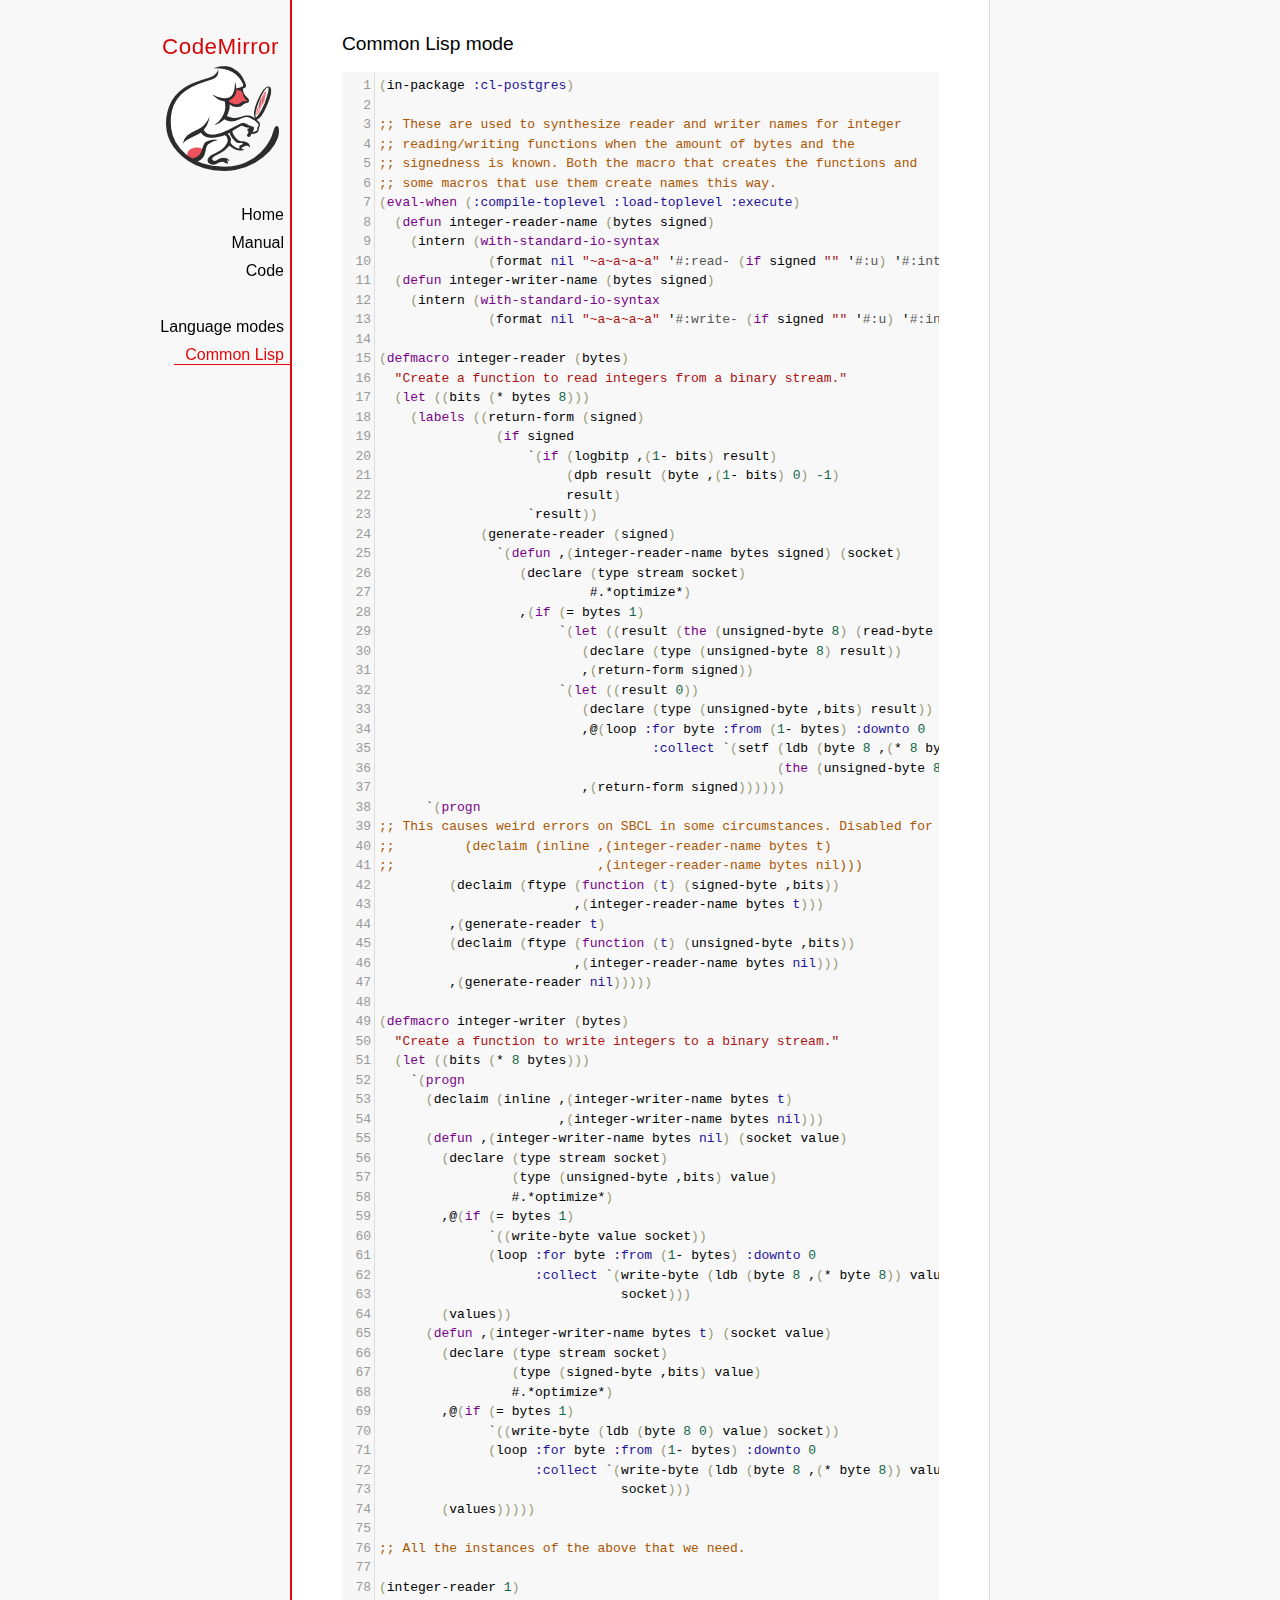
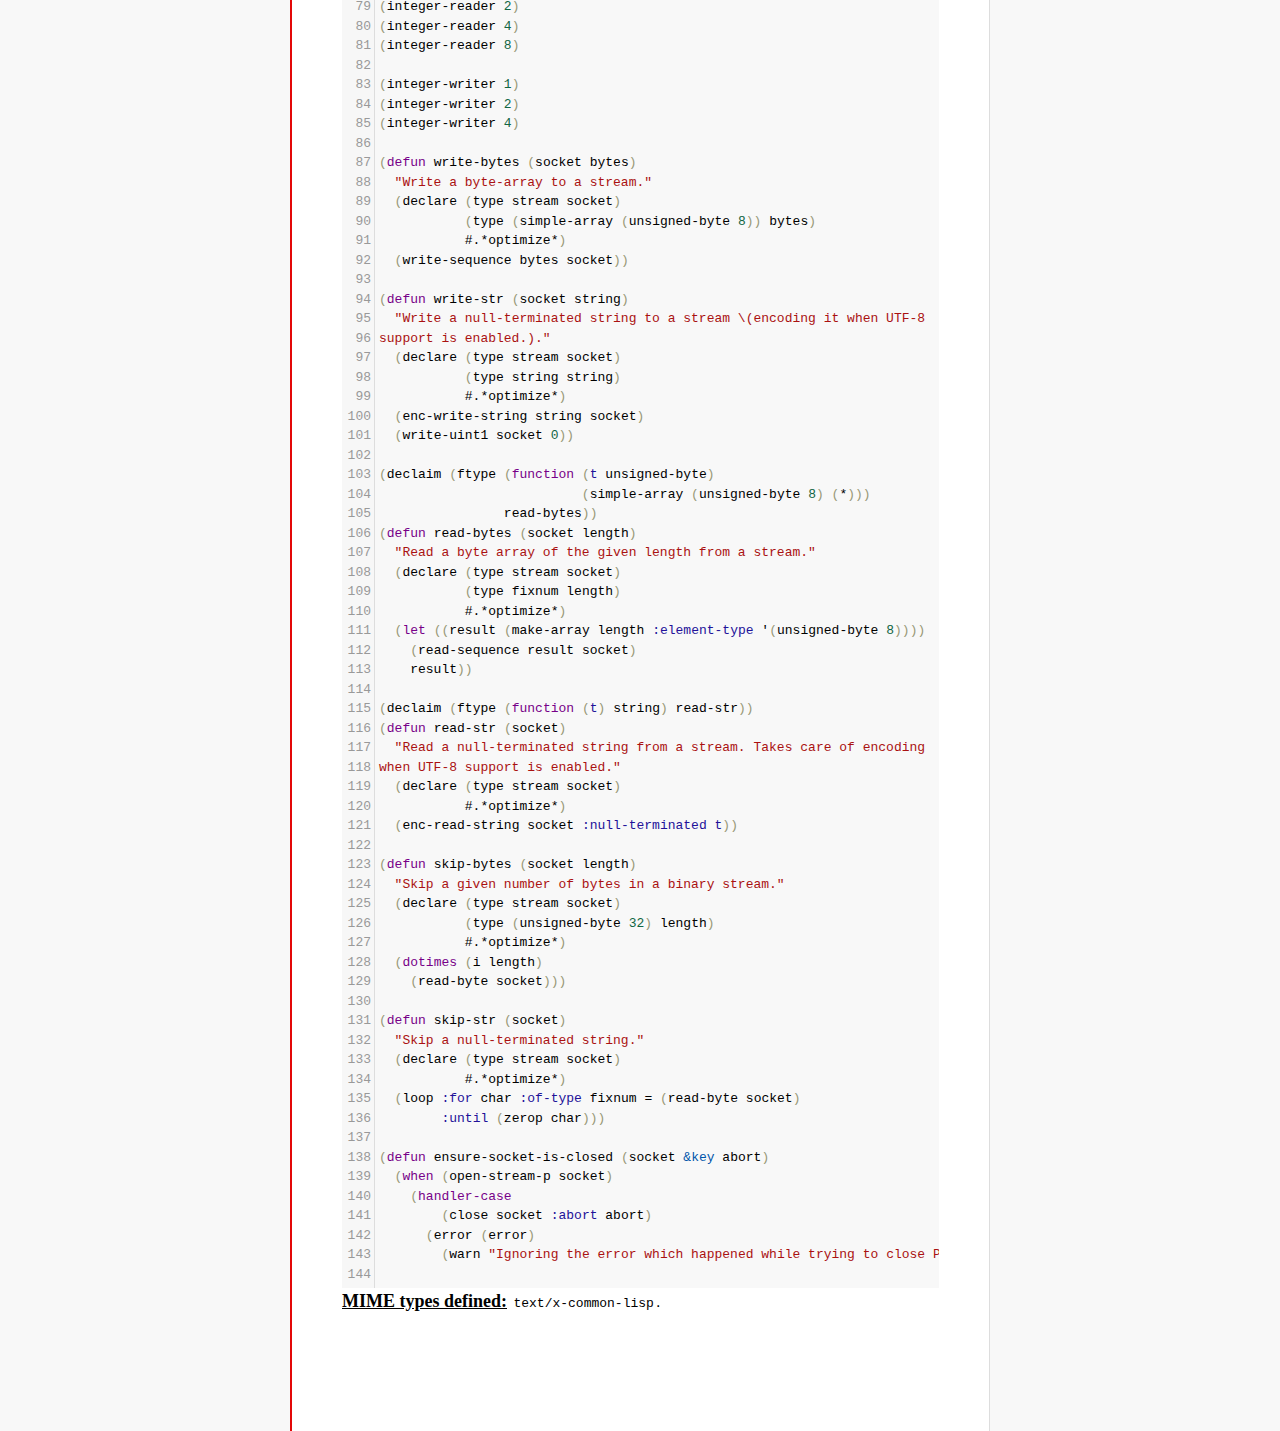
<file: src/main/resources/static/cm/mode/commonlisp/index.html>
<!doctype html>

<title>CodeMirror: Common Lisp mode</title>
<meta charset="utf-8"/>
<link rel=stylesheet href="../../doc/docs.css">

<link rel="stylesheet" href="../../lib/codemirror.css">
<script src="../../lib/codemirror.js"></script>
<script src="commonlisp.js"></script>
<style>.CodeMirror {background: #f8f8f8;}</style>
<div id=nav>
  <a href="http://codemirror.net"><h1>CodeMirror</h1><img id=logo src="../../doc/logo.png"></a>

  <ul>
    <li><a href="../../index.html">Home</a>
    <li><a href="../../doc/manual.html">Manual</a>
    <li><a href="https://github.com/codemirror/codemirror">Code</a>
  </ul>
  <ul>
    <li><a href="../index.html">Language modes</a>
    <li><a class=active href="#">Common Lisp</a>
  </ul>
</div>

<article>
<h2>Common Lisp mode</h2>
<form><textarea id="code" name="code">(in-package :cl-postgres)

;; These are used to synthesize reader and writer names for integer
;; reading/writing functions when the amount of bytes and the
;; signedness is known. Both the macro that creates the functions and
;; some macros that use them create names this way.
(eval-when (:compile-toplevel :load-toplevel :execute)
  (defun integer-reader-name (bytes signed)
    (intern (with-standard-io-syntax
              (format nil "~a~a~a~a" '#:read- (if signed "" '#:u) '#:int bytes))))
  (defun integer-writer-name (bytes signed)
    (intern (with-standard-io-syntax
              (format nil "~a~a~a~a" '#:write- (if signed "" '#:u) '#:int bytes)))))

(defmacro integer-reader (bytes)
  "Create a function to read integers from a binary stream."
  (let ((bits (* bytes 8)))
    (labels ((return-form (signed)
               (if signed
                   `(if (logbitp ,(1- bits) result)
                        (dpb result (byte ,(1- bits) 0) -1)
                        result)
                   `result))
             (generate-reader (signed)
               `(defun ,(integer-reader-name bytes signed) (socket)
                  (declare (type stream socket)
                           #.*optimize*)
                  ,(if (= bytes 1)
                       `(let ((result (the (unsigned-byte 8) (read-byte socket))))
                          (declare (type (unsigned-byte 8) result))
                          ,(return-form signed))
                       `(let ((result 0))
                          (declare (type (unsigned-byte ,bits) result))
                          ,@(loop :for byte :from (1- bytes) :downto 0
                                   :collect `(setf (ldb (byte 8 ,(* 8 byte)) result)
                                                   (the (unsigned-byte 8) (read-byte socket))))
                          ,(return-form signed))))))
      `(progn
;; This causes weird errors on SBCL in some circumstances. Disabled for now.
;;         (declaim (inline ,(integer-reader-name bytes t)
;;                          ,(integer-reader-name bytes nil)))
         (declaim (ftype (function (t) (signed-byte ,bits))
                         ,(integer-reader-name bytes t)))
         ,(generate-reader t)
         (declaim (ftype (function (t) (unsigned-byte ,bits))
                         ,(integer-reader-name bytes nil)))
         ,(generate-reader nil)))))

(defmacro integer-writer (bytes)
  "Create a function to write integers to a binary stream."
  (let ((bits (* 8 bytes)))
    `(progn
      (declaim (inline ,(integer-writer-name bytes t)
                       ,(integer-writer-name bytes nil)))
      (defun ,(integer-writer-name bytes nil) (socket value)
        (declare (type stream socket)
                 (type (unsigned-byte ,bits) value)
                 #.*optimize*)
        ,@(if (= bytes 1)
              `((write-byte value socket))
              (loop :for byte :from (1- bytes) :downto 0
                    :collect `(write-byte (ldb (byte 8 ,(* byte 8)) value)
                               socket)))
        (values))
      (defun ,(integer-writer-name bytes t) (socket value)
        (declare (type stream socket)
                 (type (signed-byte ,bits) value)
                 #.*optimize*)
        ,@(if (= bytes 1)
              `((write-byte (ldb (byte 8 0) value) socket))
              (loop :for byte :from (1- bytes) :downto 0
                    :collect `(write-byte (ldb (byte 8 ,(* byte 8)) value)
                               socket)))
        (values)))))

;; All the instances of the above that we need.

(integer-reader 1)
(integer-reader 2)
(integer-reader 4)
(integer-reader 8)

(integer-writer 1)
(integer-writer 2)
(integer-writer 4)

(defun write-bytes (socket bytes)
  "Write a byte-array to a stream."
  (declare (type stream socket)
           (type (simple-array (unsigned-byte 8)) bytes)
           #.*optimize*)
  (write-sequence bytes socket))

(defun write-str (socket string)
  "Write a null-terminated string to a stream \(encoding it when UTF-8
support is enabled.)."
  (declare (type stream socket)
           (type string string)
           #.*optimize*)
  (enc-write-string string socket)
  (write-uint1 socket 0))

(declaim (ftype (function (t unsigned-byte)
                          (simple-array (unsigned-byte 8) (*)))
                read-bytes))
(defun read-bytes (socket length)
  "Read a byte array of the given length from a stream."
  (declare (type stream socket)
           (type fixnum length)
           #.*optimize*)
  (let ((result (make-array length :element-type '(unsigned-byte 8))))
    (read-sequence result socket)
    result))

(declaim (ftype (function (t) string) read-str))
(defun read-str (socket)
  "Read a null-terminated string from a stream. Takes care of encoding
when UTF-8 support is enabled."
  (declare (type stream socket)
           #.*optimize*)
  (enc-read-string socket :null-terminated t))

(defun skip-bytes (socket length)
  "Skip a given number of bytes in a binary stream."
  (declare (type stream socket)
           (type (unsigned-byte 32) length)
           #.*optimize*)
  (dotimes (i length)
    (read-byte socket)))

(defun skip-str (socket)
  "Skip a null-terminated string."
  (declare (type stream socket)
           #.*optimize*)
  (loop :for char :of-type fixnum = (read-byte socket)
        :until (zerop char)))

(defun ensure-socket-is-closed (socket &amp;key abort)
  (when (open-stream-p socket)
    (handler-case
        (close socket :abort abort)
      (error (error)
        (warn "Ignoring the error which happened while trying to close PostgreSQL socket: ~A" error)))))
</textarea></form>
    <script>
      var editor = CodeMirror.fromTextArea(document.getElementById("code"), {lineNumbers: true});
    </script>

    <p><strong>MIME types defined:</strong> <code>text/x-common-lisp</code>.</p>

  </article>
</file>
<file: src/main/resources/static/cm/doc/docs.css>
@font-face {
  font-family: '-webkit-body'';
  font-style: normal;
  font-weight: bold;
  src: local('Source Sans Pro'), local('SourceSansPro-Regular'), url(//themes.googleusercontent.com/static/fonts/sourcesanspro/v5/ODelI1aHBYDBqgeIAH2zlBM0YzuT7MdOe03otPbuUS0.woff) format('woff');
}

body, html { margin: 0; padding: 0; height: 100%; }
section, article { display: block; padding: 0; }

body {
  background: #f8f8f8;
  font-family: 'Source Sans Pro', Helvetica, Arial, sans-serif;
  line-height: 1.5;
}

p { margin-top: 0; }

h2, h3, h1 {
  font-weight: normal;
  margin-bottom: .7em;
}
h1 { font-size: 140%; }
h2 { font-size: 120%; }
h3 { font-size: 110%; }
article > h2:first-child, section:first-child > h2 { margin-top: 0; }

#nav h1 {
  margin-right: 12px;
  margin-top: 0;
  margin-bottom: 2px;
  color: #d30707;
  letter-spacing: .5px;
}

a, a:visited, a:link, .quasilink {
  color: #A21313;
  text-decoration: none;
}

em {
  padding-right: 2px;
}

.quasilink {
  cursor: pointer;
}

article {
  max-width: 700px;
  margin: 0 0 0 160px;
  border-left: 2px solid #E30808;
  border-right: 1px solid #ddd;
  padding: 30px 50px 100px 50px;
  background: white;
  z-index: 2;
  position: relative;
  min-height: 100%;
  box-sizing: border-box;
  -moz-box-sizing: border-box;
}

#nav {
  position: fixed;
  padding-top: 30px;
  max-height: 100%;
  box-sizing: -moz-border-box;
  box-sizing: border-box;
  overflow-y: auto;
  left: 0; right: none;
  width: 160px;
  text-align: right;
  z-index: 1;
}

@media screen and (min-width: 1000px) {
  article {
    margin: 0 auto;
  }
  #nav {
    right: 50%;
    width: auto;
    border-right: 349px solid transparent;
  }
}

#nav ul {
  display: block;
  margin: 0; padding: 0;
  margin-bottom: 32px;
}

#nav li {
  display: block;
  margin-bottom: 4px;
}

#nav li ul {
  font-size: 80%;
  margin-bottom: 0;
  display: none;
}

#nav li.active ul {
  display: block;
}

#nav li li a {
  padding-right: 20px;
  display: inline-block;
}

#nav ul a {
  color: black;
  padding: 0 7px 1px 11px;
}

#nav ul a.active, #nav ul a:hover {
  border-bottom: 1px solid #E30808;
  margin-bottom: -1px;
  color: #E30808;
}

#logo {
  border: 0;
  margin-right: 12px;
  margin-bottom: 25px;
}

section {
  border-top: 1px solid #E30808;
  margin: 1.5em 0;
}

section.first {
  border: none;
  margin-top: 0;
}

#demo {
  position: relative;
}

#demolist {
  position: absolute;
  right: 5px;
  top: 5px;
  z-index: 25;
}

.yinyang {
  position: absolute;
  top: -10px;
  left: 0; right: 0;
  margin: auto;
  display: block;
  height: 120px;
}

.actions {
  margin: 1em 0 0;
  min-height: 100px;
  position: relative;
}

.actionspicture {
  pointer-events: none;
  position: absolute;
  height: 100px;
  top: 0; left: 0; right: 0;
}

.actionlink {
  pointer-events: auto;
  font-family: arial;
  font-size: 80%;
  font-weight: bold;
  position: absolute;
  top: 0; bottom: 0;
  line-height: 1;
  height: 1em;
  margin: auto;
}

.actionlink.download {
  color: white;
  right: 50%;
  margin-right: 13px;
  text-shadow: -1px 1px 3px #b00, -1px -1px 3px #b00, 1px 0px 3px #b00;
}

.actionlink.fund {
  color: #b00;
  left: 50%;
  margin-left: 15px;
}

.actionlink:hover {
  text-decoration: underline;
}

.actionlink a {
  color: inherit;
}

.actionsleft {
  float: left;
}

.actionsright {
  float: right;
  text-align: right;
}

@media screen and (max-width: 800px) {
  .actions {
    padding-top: 120px;
  }
  .actionsleft, .actionsright {
    float: none;
    text-align: left;
    margin-bottom: 1em;
  }
}

th {
  text-decoration: underline;
  font-weight: normal;
  text-align: left;
}

#features ul {
  list-style: none;
  margin: 0 0 1em;
  padding: 0 0 0 1.2em;
}

#features li:before {
  content: "-";
  width: 1em;
  display: inline-block;
  padding: 0;
  margin: 0;
  margin-left: -1em;
}

.rel {
  margin-bottom: 0;
}
.rel-note {
  margin-top: 0;
  color: #555;
}

pre {
  padding-left: 15px;
  border-left: 2px solid #ddd;
}

code {
  padding: 0 2px;
}

strong {
  text-decoration: underline;
  font-weight: bold;
  font-size: 18px;
  font-family: -webkit-body;
}

.field {
  border: 1px solid #A21313;
}
</file>
<file: src/main/resources/static/cm/lib/codemirror.css>
/* BASICS */

.CodeMirror {
  /* Set height, width, borders, and global font properties here */
  font-family: monospace;
  /* height: 300px; */
  height: auto;
  color: black;
}

/* PADDING */

.CodeMirror-lines {
  padding: 4px 0; /* Vertical padding around content */
}
.CodeMirror pre {
  padding: 0 4px; /* Horizontal padding of content */
}

.CodeMirror-scrollbar-filler, .CodeMirror-gutter-filler {
  background-color: white; /* The little square between H and V scrollbars */
}

/* GUTTER */

.CodeMirror-gutters {
  border-right: 1px solid #ddd;
  background-color: #f7f7f7;
  white-space: nowrap;
}
.CodeMirror-linenumbers {}
.CodeMirror-linenumber {
  padding: 0 3px 0 5px;
  min-width: 20px;
  text-align: right;
  color: #999;
  white-space: nowrap;
}

.CodeMirror-guttermarker { color: black; }
.CodeMirror-guttermarker-subtle { color: #999; }

/* CURSOR */

.CodeMirror-cursor {
  border-left: 1px solid black;
  border-right: none;
  width: 0;
}
/* Shown when moving in bi-directional text */
.CodeMirror div.CodeMirror-secondarycursor {
  border-left: 1px solid silver;
}
.cm-fat-cursor .CodeMirror-cursor {
  width: auto;
  border: 0 !important;
  background: #7e7;
}
.cm-fat-cursor div.CodeMirror-cursors {
  z-index: 1;
}

.cm-animate-fat-cursor {
  width: auto;
  border: 0;
  -webkit-animation: blink 1.06s steps(1) infinite;
  -moz-animation: blink 1.06s steps(1) infinite;
  animation: blink 1.06s steps(1) infinite;
  background-color: #7e7;
}
@-moz-keyframes blink {
  0% {}
  50% { background-color: transparent; }
  100% {}
}
@-webkit-keyframes blink {
  0% {}
  50% { background-color: transparent; }
  100% {}
}
@keyframes blink {
  0% {}
  50% { background-color: transparent; }
  100% {}
}

/* Can style cursor different in overwrite (non-insert) mode */
.CodeMirror-overwrite .CodeMirror-cursor {}

.cm-tab { display: inline-block; text-decoration: inherit; }

.CodeMirror-rulers {
  position: absolute;
  left: 0; right: 0; top: -50px; bottom: -20px;
  overflow: hidden;
}
.CodeMirror-ruler {
  border-left: 1px solid #ccc;
  top: 0; bottom: 0;
  position: absolute;
}

/* DEFAULT THEME */

.cm-s-default .cm-header {color: blue;}
.cm-s-default .cm-quote {color: #090;}
.cm-negative {color: #d44;}
.cm-positive {color: #292;}
.cm-header, .cm-strong {font-weight: bold;}
.cm-em {font-style: italic;}
.cm-link {text-decoration: underline;}
.cm-strikethrough {text-decoration: line-through;}

.cm-s-default .cm-keyword {color: #708;}
.cm-s-default .cm-atom {color: #219;}
.cm-s-default .cm-number {color: #164;}
.cm-s-default .cm-def {color: #00f;}
.cm-s-default .cm-variable,
.cm-s-default .cm-punctuation,
.cm-s-default .cm-property,
.cm-s-default .cm-operator {}
.cm-s-default .cm-variable-2 {color: #05a;}
.cm-s-default .cm-variable-3 {color: #085;}
.cm-s-default .cm-comment {color: #a50;}
.cm-s-default .cm-string {color: #a11;}
.cm-s-default .cm-string-2 {color: #f50;}
.cm-s-default .cm-meta {color: #555;}
.cm-s-default .cm-qualifier {color: #555;}
.cm-s-default .cm-builtin {color: #30a;}
.cm-s-default .cm-bracket {color: #997;}
.cm-s-default .cm-tag {color: #170;}
.cm-s-default .cm-attribute {color: #00c;}
.cm-s-default .cm-hr {color: #999;}
.cm-s-default .cm-link {color: #00c;}

.cm-s-default .cm-error {color: #f00;}
.cm-invalidchar {color: #f00;}

.CodeMirror-composing { border-bottom: 2px solid; }

/* Default styles for common addons */

div.CodeMirror span.CodeMirror-matchingbracket {color: #0f0;}
div.CodeMirror span.CodeMirror-nonmatchingbracket {color: #f22;}
.CodeMirror-matchingtag { background: rgba(255, 150, 0, .3); }
.CodeMirror-activeline-background {background: #e8f2ff;}

/* STOP */

/* The rest of this file contains styles related to the mechanics of
   the editor. You probably shouldn't touch them. */

.CodeMirror {
  position: relative;
  overflow: hidden;
  background: white;
}

.CodeMirror-scroll {
  overflow: scroll !important; /* Things will break if this is overridden */
  /* 30px is the magic margin used to hide the element's real scrollbars */
  /* See overflow: hidden in .CodeMirror */
  margin-bottom: -30px; margin-right: -30px;
  padding-bottom: 30px;
  height: 100%;
  outline: none; /* Prevent dragging from highlighting the element */
  position: relative;
}
.CodeMirror-sizer {
  position: relative;
  border-right: 30px solid transparent;
}

/* The fake, visible scrollbars. Used to force redraw during scrolling
   before actual scrolling happens, thus preventing shaking and
   flickering artifacts. */
.CodeMirror-vscrollbar, .CodeMirror-hscrollbar, .CodeMirror-scrollbar-filler, .CodeMirror-gutter-filler {
  position: absolute;
  z-index: 6;
  display: none;
}
.CodeMirror-vscrollbar {
  right: 0; top: 0;
  overflow-x: hidden;
  overflow-y: scroll;
}
.CodeMirror-hscrollbar {
  bottom: 0; left: 0;
  overflow-y: hidden;
  overflow-x: scroll;
}
.CodeMirror-scrollbar-filler {
  right: 0; bottom: 0;
}
.CodeMirror-gutter-filler {
  left: 0; bottom: 0;
}

.CodeMirror-gutters {
  position: absolute; left: 0; top: 0;
  min-height: 100%;
  z-index: 3;
}
.CodeMirror-gutter {
  white-space: normal;
  height: 100%;
  display: inline-block;
  vertical-align: top;
  margin-bottom: -30px;
}
.CodeMirror-gutter-wrapper {
  position: absolute;
  z-index: 4;
  background: none !important;
  border: none !important;
}
.CodeMirror-gutter-background {
  position: absolute;
  top: 0; bottom: 0;
  z-index: 4;
}
.CodeMirror-gutter-elt {
  position: absolute;
  cursor: default;
  z-index: 4;
}
.CodeMirror-gutter-wrapper {
  -webkit-user-select: none;
  -moz-user-select: none;
  user-select: none;
}

.CodeMirror-lines {
  cursor: text;
  min-height: 1px; /* prevents collapsing before first draw */
}
.CodeMirror pre {
  /* Reset some styles that the rest of the page might have set */
  -moz-border-radius: 0; -webkit-border-radius: 0; border-radius: 0;
  border-width: 0;
  background: transparent;
  font-family: inherit;
  font-size: inherit;
  margin: 0;
  white-space: pre;
  word-wrap: normal;
  line-height: inherit;
  color: inherit;
  z-index: 2;
  position: relative;
  overflow: visible;
  -webkit-tap-highlight-color: transparent;
  -webkit-font-variant-ligatures: contextual;
  font-variant-ligatures: contextual;
}
.CodeMirror-wrap pre {
  word-wrap: break-word;
  white-space: pre-wrap;
  word-break: normal;
}

.CodeMirror-linebackground {
  position: absolute;
  left: 0; right: 0; top: 0; bottom: 0;
  z-index: 0;
}

.CodeMirror-linewidget {
  position: relative;
  z-index: 2;
  overflow: auto;
}

.CodeMirror-widget {}

.CodeMirror-code {
  outline: none;
}

/* Force content-box sizing for the elements where we expect it */
.CodeMirror-scroll,
.CodeMirror-sizer,
.CodeMirror-gutter,
.CodeMirror-gutters,
.CodeMirror-linenumber {
  -moz-box-sizing: content-box;
  box-sizing: content-box;
}

.CodeMirror-measure {
  position: absolute;
  width: 100%;
  height: 0;
  overflow: hidden;
  visibility: hidden;
}

.CodeMirror-cursor {
  position: absolute;
  pointer-events: none;
}
.CodeMirror-measure pre { position: static; }

div.CodeMirror-cursors {
  visibility: hidden;
  position: relative;
  z-index: 3;
}
div.CodeMirror-dragcursors {
  visibility: visible;
}

.CodeMirror-focused div.CodeMirror-cursors {
  visibility: visible;
}

.CodeMirror-selected { background: #d9d9d9; }
.CodeMirror-focused .CodeMirror-selected { background: #d7d4f0; }
.CodeMirror-crosshair { cursor: crosshair; }
.CodeMirror-line::selection, .CodeMirror-line > span::selection, .CodeMirror-line > span > span::selection { background: #d7d4f0; }
.CodeMirror-line::-moz-selection, .CodeMirror-line > span::-moz-selection, .CodeMirror-line > span > span::-moz-selection { background: #d7d4f0; }

.cm-searching {
  background: #ffa;
  background: rgba(255, 255, 0, .4);
}

/* Used to force a border model for a node */
.cm-force-border { padding-right: .1px; }

@media print {
  /* Hide the cursor when printing */
  .CodeMirror div.CodeMirror-cursors {
    visibility: hidden;
  }
}

/* See issue #2901 */
.cm-tab-wrap-hack:after { content: ''; }

/* Help users use markselection to safely style text background */
span.CodeMirror-selectedtext { background: none; }
</file>
<file: src/main/resources/static/cm/test/mode_test.css>
.mt-output .mt-token {
  border: 1px solid #ddd;
  white-space: pre;
  font-family: "Consolas", monospace;
  text-align: center;
}

.mt-output .mt-style {
  font-size: x-small;
}

.mt-output .mt-state {
  font-size: x-small;
  vertical-align: top;
}

.mt-output .mt-state-row {
  display: none;
}

.mt-state-unhide .mt-output .mt-state-row {
  display: table-row;
}
</file>
<file: src/main/resources/static/cm/addon/hint/show-hint.css>
.CodeMirror-hints {
  position: absolute;
  z-index: 10;
  overflow: hidden;
  list-style: none;

  margin: 0;
  padding: 2px;

  -webkit-box-shadow: 2px 3px 5px rgba(0,0,0,.2);
  -moz-box-shadow: 2px 3px 5px rgba(0,0,0,.2);
  box-shadow: 2px 3px 5px rgba(0,0,0,.2);
  border-radius: 3px;
  border: 1px solid silver;

  background: white;
  font-size: 90%;
  font-family: monospace;

  max-height: 20em;
  overflow-y: auto;
}

.CodeMirror-hint {
  margin: 0;
  padding: 0 4px;
  border-radius: 2px;
  white-space: pre;
  color: black;
  cursor: pointer;
}

li.CodeMirror-hint-active {
  background: #08f;
  color: white;
}
</file>
<file: src/main/resources/static/cm/theme/neat.css>
.cm-s-neat span.cm-comment { color: #a86; }
.cm-s-neat span.cm-keyword { line-height: 1em; font-weight: bold; color: blue; }
.cm-s-neat span.cm-string { color: #a22; }
.cm-s-neat span.cm-builtin { line-height: 1em; font-weight: bold; color: #077; }
.cm-s-neat span.cm-special { line-height: 1em; font-weight: bold; color: #0aa; }
.cm-s-neat span.cm-variable { color: black; }
.cm-s-neat span.cm-number, .cm-s-neat span.cm-atom { color: #3a3; }
.cm-s-neat span.cm-meta { color: #555; }
.cm-s-neat span.cm-link { color: #3a3; }

.cm-s-neat .CodeMirror-activeline-background { background: #e8f2ff; }
.cm-s-neat .CodeMirror-matchingbracket { outline:1px solid grey; color:black !important; }
</file>
<file: src/main/resources/static/cm/theme/elegant.css>
.cm-s-elegant span.cm-number, .cm-s-elegant span.cm-string, .cm-s-elegant span.cm-atom { color: #762; }
.cm-s-elegant span.cm-comment { color: #262; font-style: italic; line-height: 1em; }
.cm-s-elegant span.cm-meta { color: #555; font-style: italic; line-height: 1em; }
.cm-s-elegant span.cm-variable { color: black; }
.cm-s-elegant span.cm-variable-2 { color: #b11; }
.cm-s-elegant span.cm-qualifier { color: #555; }
.cm-s-elegant span.cm-keyword { color: #730; }
.cm-s-elegant span.cm-builtin { color: #30a; }
.cm-s-elegant span.cm-link { color: #762; }
.cm-s-elegant span.cm-error { background-color: #fdd; }

.cm-s-elegant .CodeMirror-activeline-background { background: #e8f2ff; }
.cm-s-elegant .CodeMirror-matchingbracket { outline:1px solid grey; color:black !important; }
</file>
<file: src/main/resources/static/cm/theme/erlang-dark.css>
.cm-s-erlang-dark.CodeMirror { background: #002240; color: white; }
.cm-s-erlang-dark div.CodeMirror-selected { background: #b36539; }
.cm-s-erlang-dark .CodeMirror-line::selection, .cm-s-erlang-dark .CodeMirror-line > span::selection, .cm-s-erlang-dark .CodeMirror-line > span > span::selection { background: rgba(179, 101, 57, .99); }
.cm-s-erlang-dark .CodeMirror-line::-moz-selection, .cm-s-erlang-dark .CodeMirror-line > span::-moz-selection, .cm-s-erlang-dark .CodeMirror-line > span > span::-moz-selection { background: rgba(179, 101, 57, .99); }
.cm-s-erlang-dark .CodeMirror-gutters { background: #002240; border-right: 1px solid #aaa; }
.cm-s-erlang-dark .CodeMirror-guttermarker { color: white; }
.cm-s-erlang-dark .CodeMirror-guttermarker-subtle { color: #d0d0d0; }
.cm-s-erlang-dark .CodeMirror-linenumber { color: #d0d0d0; }
.cm-s-erlang-dark .CodeMirror-cursor { border-left: 1px solid white; }

.cm-s-erlang-dark span.cm-quote      { color: #ccc; }
.cm-s-erlang-dark span.cm-atom       { color: #f133f1; }
.cm-s-erlang-dark span.cm-attribute  { color: #ff80e1; }
.cm-s-erlang-dark span.cm-bracket    { color: #ff9d00; }
.cm-s-erlang-dark span.cm-builtin    { color: #eaa; }
.cm-s-erlang-dark span.cm-comment    { color: #77f; }
.cm-s-erlang-dark span.cm-def        { color: #e7a; }
.cm-s-erlang-dark span.cm-keyword    { color: #ffee80; }
.cm-s-erlang-dark span.cm-meta       { color: #50fefe; }
.cm-s-erlang-dark span.cm-number     { color: #ffd0d0; }
.cm-s-erlang-dark span.cm-operator   { color: #d55; }
.cm-s-erlang-dark span.cm-property   { color: #ccc; }
.cm-s-erlang-dark span.cm-qualifier  { color: #ccc; }
.cm-s-erlang-dark span.cm-special    { color: #ffbbbb; }
.cm-s-erlang-dark span.cm-string     { color: #3ad900; }
.cm-s-erlang-dark span.cm-string-2   { color: #ccc; }
.cm-s-erlang-dark span.cm-tag        { color: #9effff; }
.cm-s-erlang-dark span.cm-variable   { color: #50fe50; }
.cm-s-erlang-dark span.cm-variable-2 { color: #e0e; }
.cm-s-erlang-dark span.cm-variable-3 { color: #ccc; }
.cm-s-erlang-dark span.cm-error      { color: #9d1e15; }

.cm-s-erlang-dark .CodeMirror-activeline-background { background: #013461; }
.cm-s-erlang-dark .CodeMirror-matchingbracket { outline:1px solid grey; color:white !important; }
</file>
<file: src/main/resources/static/cm/theme/night.css>
/* Loosely based on the Midnight Textmate theme */

.cm-s-night.CodeMirror { background: #0a001f; color: #f8f8f8; }
.cm-s-night div.CodeMirror-selected { background: #447; }
.cm-s-night .CodeMirror-line::selection, .cm-s-night .CodeMirror-line > span::selection, .cm-s-night .CodeMirror-line > span > span::selection { background: rgba(68, 68, 119, .99); }
.cm-s-night .CodeMirror-line::-moz-selection, .cm-s-night .CodeMirror-line > span::-moz-selection, .cm-s-night .CodeMirror-line > span > span::-moz-selection { background: rgba(68, 68, 119, .99); }
.cm-s-night .CodeMirror-gutters { background: #0a001f; border-right: 1px solid #aaa; }
.cm-s-night .CodeMirror-guttermarker { color: white; }
.cm-s-night .CodeMirror-guttermarker-subtle { color: #bbb; }
.cm-s-night .CodeMirror-linenumber { color: #f8f8f8; }
.cm-s-night .CodeMirror-cursor { border-left: 1px solid white; }

.cm-s-night span.cm-comment { color: #8900d1; }
.cm-s-night span.cm-atom { color: #845dc4; }
.cm-s-night span.cm-number, .cm-s-night span.cm-attribute { color: #ffd500; }
.cm-s-night span.cm-keyword { color: #599eff; }
.cm-s-night span.cm-string { color: #37f14a; }
.cm-s-night span.cm-meta { color: #7678e2; }
.cm-s-night span.cm-variable-2, .cm-s-night span.cm-tag { color: #99b2ff; }
.cm-s-night span.cm-variable-3, .cm-s-night span.cm-def { color: white; }
.cm-s-night span.cm-bracket { color: #8da6ce; }
.cm-s-night span.cm-builtin, .cm-s-night span.cm-special { color: #ff9e59; }
.cm-s-night span.cm-link { color: #845dc4; }
.cm-s-night span.cm-error { color: #9d1e15; }

.cm-s-night .CodeMirror-activeline-background { background: #1C005A; }
.cm-s-night .CodeMirror-matchingbracket { outline:1px solid grey; color:white !important; }
</file>
<file: src/main/resources/static/cm/theme/monokai.css>
/* Based on Sublime Text's Monokai theme */

.cm-s-monokai.CodeMirror { background: #272822; color: #f8f8f2; }
.cm-s-monokai div.CodeMirror-selected { background: #49483E; }
.cm-s-monokai .CodeMirror-line::selection, .cm-s-monokai .CodeMirror-line > span::selection, .cm-s-monokai .CodeMirror-line > span > span::selection { background: rgba(73, 72, 62, .99); }
.cm-s-monokai .CodeMirror-line::-moz-selection, .cm-s-monokai .CodeMirror-line > span::-moz-selection, .cm-s-monokai .CodeMirror-line > span > span::-moz-selection { background: rgba(73, 72, 62, .99); }
.cm-s-monokai .CodeMirror-gutters { background: #272822; border-right: 0px; }
.cm-s-monokai .CodeMirror-guttermarker { color: white; }
.cm-s-monokai .CodeMirror-guttermarker-subtle { color: #d0d0d0; }
.cm-s-monokai .CodeMirror-linenumber { color: #d0d0d0; }
.cm-s-monokai .CodeMirror-cursor { border-left: 1px solid #f8f8f0; }

.cm-s-monokai span.cm-comment { color: #75715e; }
.cm-s-monokai span.cm-atom { color: #ae81ff; }
.cm-s-monokai span.cm-number { color: #ae81ff; }

.cm-s-monokai span.cm-property, .cm-s-monokai span.cm-attribute { color: #a6e22e; }
.cm-s-monokai span.cm-keyword { color: #f92672; }
.cm-s-monokai span.cm-builtin { color: #66d9ef; }
.cm-s-monokai span.cm-string { color: #e6db74; }

.cm-s-monokai span.cm-variable { color: #f8f8f2; }
.cm-s-monokai span.cm-variable-2 { color: #9effff; }
.cm-s-monokai span.cm-variable-3 { color: #66d9ef; }
.cm-s-monokai span.cm-def { color: #fd971f; }
.cm-s-monokai span.cm-bracket { color: #f8f8f2; }
.cm-s-monokai span.cm-tag { color: #f92672; }
.cm-s-monokai span.cm-header { color: #ae81ff; }
.cm-s-monokai span.cm-link { color: #ae81ff; }
.cm-s-monokai span.cm-error { background: #f92672; color: #f8f8f0; }

.cm-s-monokai .CodeMirror-activeline-background { background: #373831; }
.cm-s-monokai .CodeMirror-matchingbracket {
  text-decoration: underline;
  color: white !important;
}
</file>
<file: src/main/resources/static/cm/theme/cobalt.css>
.cm-s-cobalt.CodeMirror { background: #002240; color: white; }
.cm-s-cobalt div.CodeMirror-selected { background: #b36539; }
.cm-s-cobalt .CodeMirror-line::selection, .cm-s-cobalt .CodeMirror-line > span::selection, .cm-s-cobalt .CodeMirror-line > span > span::selection { background: rgba(179, 101, 57, .99); }
.cm-s-cobalt .CodeMirror-line::-moz-selection, .cm-s-cobalt .CodeMirror-line > span::-moz-selection, .cm-s-cobalt .CodeMirror-line > span > span::-moz-selection { background: rgba(179, 101, 57, .99); }
.cm-s-cobalt .CodeMirror-gutters { background: #002240; border-right: 1px solid #aaa; }
.cm-s-cobalt .CodeMirror-guttermarker { color: #ffee80; }
.cm-s-cobalt .CodeMirror-guttermarker-subtle { color: #d0d0d0; }
.cm-s-cobalt .CodeMirror-linenumber { color: #d0d0d0; }
.cm-s-cobalt .CodeMirror-cursor { border-left: 1px solid white; }

.cm-s-cobalt span.cm-comment { color: #08f; }
.cm-s-cobalt span.cm-atom { color: #845dc4; }
.cm-s-cobalt span.cm-number, .cm-s-cobalt span.cm-attribute { color: #ff80e1; }
.cm-s-cobalt span.cm-keyword { color: #ffee80; }
.cm-s-cobalt span.cm-string { color: #3ad900; }
.cm-s-cobalt span.cm-meta { color: #ff9d00; }
.cm-s-cobalt span.cm-variable-2, .cm-s-cobalt span.cm-tag { color: #9effff; }
.cm-s-cobalt span.cm-variable-3, .cm-s-cobalt span.cm-def { color: white; }
.cm-s-cobalt span.cm-bracket { color: #d8d8d8; }
.cm-s-cobalt span.cm-builtin, .cm-s-cobalt span.cm-special { color: #ff9e59; }
.cm-s-cobalt span.cm-link { color: #845dc4; }
.cm-s-cobalt span.cm-error { color: #9d1e15; }

.cm-s-cobalt .CodeMirror-activeline-background { background: #002D57; }
.cm-s-cobalt .CodeMirror-matchingbracket { outline:1px solid grey;color:white !important; }
</file>
<file: src/main/resources/static/cm/theme/eclipse.css>
.cm-s-eclipse span.cm-meta { color: #FF1717; }
.cm-s-eclipse span.cm-keyword { line-height: 1em; font-weight: bold; color: #7F0055; }
.cm-s-eclipse span.cm-atom { color: #219; }
.cm-s-eclipse span.cm-number { color: #164; }
.cm-s-eclipse span.cm-def { color: #00f; }
.cm-s-eclipse span.cm-variable { color: black; }
.cm-s-eclipse span.cm-variable-2 { color: #0000C0; }
.cm-s-eclipse span.cm-variable-3 { color: #0000C0; }
.cm-s-eclipse span.cm-property { color: black; }
.cm-s-eclipse span.cm-operator { color: black; }
.cm-s-eclipse span.cm-comment { color: #3F7F5F; }
.cm-s-eclipse span.cm-string { color: #2A00FF; }
.cm-s-eclipse span.cm-string-2 { color: #f50; }
.cm-s-eclipse span.cm-qualifier { color: #555; }
.cm-s-eclipse span.cm-builtin { color: #30a; }
.cm-s-eclipse span.cm-bracket { color: #cc7; }
.cm-s-eclipse span.cm-tag { color: #170; }
.cm-s-eclipse span.cm-attribute { color: #00c; }
.cm-s-eclipse span.cm-link { color: #219; }
.cm-s-eclipse span.cm-error { color: #f00; }

.cm-s-eclipse .CodeMirror-activeline-background { background: #e8f2ff; }
.cm-s-eclipse .CodeMirror-matchingbracket { outline:1px solid grey; color:black !important; }
</file>
<file: src/main/resources/static/cm/theme/rubyblue.css>
.cm-s-rubyblue.CodeMirror { background: #112435; color: white; }
.cm-s-rubyblue div.CodeMirror-selected { background: #38566F; }
.cm-s-rubyblue .CodeMirror-line::selection, .cm-s-rubyblue .CodeMirror-line > span::selection, .cm-s-rubyblue .CodeMirror-line > span > span::selection { background: rgba(56, 86, 111, 0.99); }
.cm-s-rubyblue .CodeMirror-line::-moz-selection, .cm-s-rubyblue .CodeMirror-line > span::-moz-selection, .cm-s-rubyblue .CodeMirror-line > span > span::-moz-selection { background: rgba(56, 86, 111, 0.99); }
.cm-s-rubyblue .CodeMirror-gutters { background: #1F4661; border-right: 7px solid #3E7087; }
.cm-s-rubyblue .CodeMirror-guttermarker { color: white; }
.cm-s-rubyblue .CodeMirror-guttermarker-subtle { color: #3E7087; }
.cm-s-rubyblue .CodeMirror-linenumber { color: white; }
.cm-s-rubyblue .CodeMirror-cursor { border-left: 1px solid white; }

.cm-s-rubyblue span.cm-comment { color: #999; font-style:italic; line-height: 1em; }
.cm-s-rubyblue span.cm-atom { color: #F4C20B; }
.cm-s-rubyblue span.cm-number, .cm-s-rubyblue span.cm-attribute { color: #82C6E0; }
.cm-s-rubyblue span.cm-keyword { color: #F0F; }
.cm-s-rubyblue span.cm-string { color: #F08047; }
.cm-s-rubyblue span.cm-meta { color: #F0F; }
.cm-s-rubyblue span.cm-variable-2, .cm-s-rubyblue span.cm-tag { color: #7BD827; }
.cm-s-rubyblue span.cm-variable-3, .cm-s-rubyblue span.cm-def { color: white; }
.cm-s-rubyblue span.cm-bracket { color: #F0F; }
.cm-s-rubyblue span.cm-link { color: #F4C20B; }
.cm-s-rubyblue span.CodeMirror-matchingbracket { color:#F0F !important; }
.cm-s-rubyblue span.cm-builtin, .cm-s-rubyblue span.cm-special { color: #FF9D00; }
.cm-s-rubyblue span.cm-error { color: #AF2018; }

.cm-s-rubyblue .CodeMirror-activeline-background { background: #173047; }
</file>
<file: src/main/resources/static/cm/theme/lesser-dark.css>
/*
http://lesscss.org/ dark theme
Ported to CodeMirror by Peter Kroon
*/
.cm-s-lesser-dark {
  line-height: 1.3em;
}
.cm-s-lesser-dark.CodeMirror { background: #262626; color: #EBEFE7; text-shadow: 0 -1px 1px #262626; }
.cm-s-lesser-dark div.CodeMirror-selected { background: #45443B; } /* 33322B*/
.cm-s-lesser-dark .CodeMirror-line::selection, .cm-s-lesser-dark .CodeMirror-line > span::selection, .cm-s-lesser-dark .CodeMirror-line > span > span::selection { background: rgba(69, 68, 59, .99); }
.cm-s-lesser-dark .CodeMirror-line::-moz-selection, .cm-s-lesser-dark .CodeMirror-line > span::-moz-selection, .cm-s-lesser-dark .CodeMirror-line > span > span::-moz-selection { background: rgba(69, 68, 59, .99); }
.cm-s-lesser-dark .CodeMirror-cursor { border-left: 1px solid white; }
.cm-s-lesser-dark pre { padding: 0 8px; }/*editable code holder*/

.cm-s-lesser-dark.CodeMirror span.CodeMirror-matchingbracket { color: #7EFC7E; }/*65FC65*/

.cm-s-lesser-dark .CodeMirror-gutters { background: #262626; border-right:1px solid #aaa; }
.cm-s-lesser-dark .CodeMirror-guttermarker { color: #599eff; }
.cm-s-lesser-dark .CodeMirror-guttermarker-subtle { color: #777; }
.cm-s-lesser-dark .CodeMirror-linenumber { color: #777; }

.cm-s-lesser-dark span.cm-header { color: #a0a; }
.cm-s-lesser-dark span.cm-quote { color: #090; }
.cm-s-lesser-dark span.cm-keyword { color: #599eff; }
.cm-s-lesser-dark span.cm-atom { color: #C2B470; }
.cm-s-lesser-dark span.cm-number { color: #B35E4D; }
.cm-s-lesser-dark span.cm-def { color: white; }
.cm-s-lesser-dark span.cm-variable { color:#D9BF8C; }
.cm-s-lesser-dark span.cm-variable-2 { color: #669199; }
.cm-s-lesser-dark span.cm-variable-3 { color: white; }
.cm-s-lesser-dark span.cm-property { color: #92A75C; }
.cm-s-lesser-dark span.cm-operator { color: #92A75C; }
.cm-s-lesser-dark span.cm-comment { color: #666; }
.cm-s-lesser-dark span.cm-string { color: #BCD279; }
.cm-s-lesser-dark span.cm-string-2 { color: #f50; }
.cm-s-lesser-dark span.cm-meta { color: #738C73; }
.cm-s-lesser-dark span.cm-qualifier { color: #555; }
.cm-s-lesser-dark span.cm-builtin { color: #ff9e59; }
.cm-s-lesser-dark span.cm-bracket { color: #EBEFE7; }
.cm-s-lesser-dark span.cm-tag { color: #669199; }
.cm-s-lesser-dark span.cm-attribute { color: #00c; }
.cm-s-lesser-dark span.cm-hr { color: #999; }
.cm-s-lesser-dark span.cm-link { color: #00c; }
.cm-s-lesser-dark span.cm-error { color: #9d1e15; }

.cm-s-lesser-dark .CodeMirror-activeline-background { background: #3C3A3A; }
.cm-s-lesser-dark .CodeMirror-matchingbracket { outline:1px solid grey; color:white !important; }
</file>
<file: src/main/resources/static/cm/theme/xq-dark.css>
/*
Copyright (C) 2011 by MarkLogic Corporation
Author: Mike Brevoort <mike@brevoort.com>

Permission is hereby granted, free of charge, to any person obtaining a copy
of this software and associated documentation files (the "Software"), to deal
in the Software without restriction, including without limitation the rights
to use, copy, modify, merge, publish, distribute, sublicense, and/or sell
copies of the Software, and to permit persons to whom the Software is
furnished to do so, subject to the following conditions:

The above copyright notice and this permission notice shall be included in
all copies or substantial portions of the Software.

THE SOFTWARE IS PROVIDED "AS IS", WITHOUT WARRANTY OF ANY KIND, EXPRESS OR
IMPLIED, INCLUDING BUT NOT LIMITED TO THE WARRANTIES OF MERCHANTABILITY,
FITNESS FOR A PARTICULAR PURPOSE AND NONINFRINGEMENT. IN NO EVENT SHALL THE
AUTHORS OR COPYRIGHT HOLDERS BE LIABLE FOR ANY CLAIM, DAMAGES OR OTHER
LIABILITY, WHETHER IN AN ACTION OF CONTRACT, TORT OR OTHERWISE, ARISING FROM,
OUT OF OR IN CONNECTION WITH THE SOFTWARE OR THE USE OR OTHER DEALINGS IN
THE SOFTWARE.
*/
.cm-s-xq-dark.CodeMirror { background: #0a001f; color: #f8f8f8; }
.cm-s-xq-dark div.CodeMirror-selected { background: #27007A; }
.cm-s-xq-dark .CodeMirror-line::selection, .cm-s-xq-dark .CodeMirror-line > span::selection, .cm-s-xq-dark .CodeMirror-line > span > span::selection { background: rgba(39, 0, 122, 0.99); }
.cm-s-xq-dark .CodeMirror-line::-moz-selection, .cm-s-xq-dark .CodeMirror-line > span::-moz-selection, .cm-s-xq-dark .CodeMirror-line > span > span::-moz-selection { background: rgba(39, 0, 122, 0.99); }
.cm-s-xq-dark .CodeMirror-gutters { background: #0a001f; border-right: 1px solid #aaa; }
.cm-s-xq-dark .CodeMirror-guttermarker { color: #FFBD40; }
.cm-s-xq-dark .CodeMirror-guttermarker-subtle { color: #f8f8f8; }
.cm-s-xq-dark .CodeMirror-linenumber { color: #f8f8f8; }
.cm-s-xq-dark .CodeMirror-cursor { border-left: 1px solid white; }

.cm-s-xq-dark span.cm-keyword { color: #FFBD40; }
.cm-s-xq-dark span.cm-atom { color: #6C8CD5; }
.cm-s-xq-dark span.cm-number { color: #164; }
.cm-s-xq-dark span.cm-def { color: #FFF; text-decoration:underline; }
.cm-s-xq-dark span.cm-variable { color: #FFF; }
.cm-s-xq-dark span.cm-variable-2 { color: #EEE; }
.cm-s-xq-dark span.cm-variable-3 { color: #DDD; }
.cm-s-xq-dark span.cm-property {}
.cm-s-xq-dark span.cm-operator {}
.cm-s-xq-dark span.cm-comment { color: gray; }
.cm-s-xq-dark span.cm-string { color: #9FEE00; }
.cm-s-xq-dark span.cm-meta { color: yellow; }
.cm-s-xq-dark span.cm-qualifier { color: #FFF700; }
.cm-s-xq-dark span.cm-builtin { color: #30a; }
.cm-s-xq-dark span.cm-bracket { color: #cc7; }
.cm-s-xq-dark span.cm-tag { color: #FFBD40; }
.cm-s-xq-dark span.cm-attribute { color: #FFF700; }
.cm-s-xq-dark span.cm-error { color: #f00; }

.cm-s-xq-dark .CodeMirror-activeline-background { background: #27282E; }
.cm-s-xq-dark .CodeMirror-matchingbracket { outline:1px solid grey; color:white !important; }
</file>
<file: src/main/resources/static/cm/theme/xq-light.css>
/*
Copyright (C) 2011 by MarkLogic Corporation
Author: Mike Brevoort <mike@brevoort.com>

Permission is hereby granted, free of charge, to any person obtaining a copy
of this software and associated documentation files (the "Software"), to deal
in the Software without restriction, including without limitation the rights
to use, copy, modify, merge, publish, distribute, sublicense, and/or sell
copies of the Software, and to permit persons to whom the Software is
furnished to do so, subject to the following conditions:

The above copyright notice and this permission notice shall be included in
all copies or substantial portions of the Software.

THE SOFTWARE IS PROVIDED "AS IS", WITHOUT WARRANTY OF ANY KIND, EXPRESS OR
IMPLIED, INCLUDING BUT NOT LIMITED TO THE WARRANTIES OF MERCHANTABILITY,
FITNESS FOR A PARTICULAR PURPOSE AND NONINFRINGEMENT. IN NO EVENT SHALL THE
AUTHORS OR COPYRIGHT HOLDERS BE LIABLE FOR ANY CLAIM, DAMAGES OR OTHER
LIABILITY, WHETHER IN AN ACTION OF CONTRACT, TORT OR OTHERWISE, ARISING FROM,
OUT OF OR IN CONNECTION WITH THE SOFTWARE OR THE USE OR OTHER DEALINGS IN
THE SOFTWARE.
*/
.cm-s-xq-light span.cm-keyword { line-height: 1em; font-weight: bold; color: #5A5CAD; }
.cm-s-xq-light span.cm-atom { color: #6C8CD5; }
.cm-s-xq-light span.cm-number { color: #164; }
.cm-s-xq-light span.cm-def { text-decoration:underline; }
.cm-s-xq-light span.cm-variable { color: black; }
.cm-s-xq-light span.cm-variable-2 { color:black; }
.cm-s-xq-light span.cm-variable-3 { color: black; }
.cm-s-xq-light span.cm-property {}
.cm-s-xq-light span.cm-operator {}
.cm-s-xq-light span.cm-comment { color: #0080FF; font-style: italic; }
.cm-s-xq-light span.cm-string { color: red; }
.cm-s-xq-light span.cm-meta { color: yellow; }
.cm-s-xq-light span.cm-qualifier { color: grey; }
.cm-s-xq-light span.cm-builtin { color: #7EA656; }
.cm-s-xq-light span.cm-bracket { color: #cc7; }
.cm-s-xq-light span.cm-tag { color: #3F7F7F; }
.cm-s-xq-light span.cm-attribute { color: #7F007F; }
.cm-s-xq-light span.cm-error { color: #f00; }

.cm-s-xq-light .CodeMirror-activeline-background { background: #e8f2ff; }
.cm-s-xq-light .CodeMirror-matchingbracket { outline:1px solid grey;color:black !important;background:yellow; }
</file>
<file: src/main/resources/static/cm/theme/ambiance.css>
/* ambiance theme for codemirror */

/* Color scheme */

.cm-s-ambiance .cm-header { color: blue; }
.cm-s-ambiance .cm-quote { color: #24C2C7; }

.cm-s-ambiance .cm-keyword { color: #cda869; }
.cm-s-ambiance .cm-atom { color: #CF7EA9; }
.cm-s-ambiance .cm-number { color: #78CF8A; }
.cm-s-ambiance .cm-def { color: #aac6e3; }
.cm-s-ambiance .cm-variable { color: #ffb795; }
.cm-s-ambiance .cm-variable-2 { color: #eed1b3; }
.cm-s-ambiance .cm-variable-3 { color: #faded3; }
.cm-s-ambiance .cm-property { color: #eed1b3; }
.cm-s-ambiance .cm-operator { color: #fa8d6a; }
.cm-s-ambiance .cm-comment { color: #555; font-style:italic; }
.cm-s-ambiance .cm-string { color: #8f9d6a; }
.cm-s-ambiance .cm-string-2 { color: #9d937c; }
.cm-s-ambiance .cm-meta { color: #D2A8A1; }
.cm-s-ambiance .cm-qualifier { color: yellow; }
.cm-s-ambiance .cm-builtin { color: #9999cc; }
.cm-s-ambiance .cm-bracket { color: #24C2C7; }
.cm-s-ambiance .cm-tag { color: #fee4ff; }
.cm-s-ambiance .cm-attribute { color: #9B859D; }
.cm-s-ambiance .cm-hr { color: pink; }
.cm-s-ambiance .cm-link { color: #F4C20B; }
.cm-s-ambiance .cm-special { color: #FF9D00; }
.cm-s-ambiance .cm-error { color: #AF2018; }

.cm-s-ambiance .CodeMirror-matchingbracket { color: #0f0; }
.cm-s-ambiance .CodeMirror-nonmatchingbracket { color: #f22; }

.cm-s-ambiance div.CodeMirror-selected { background: rgba(255, 255, 255, 0.15); }
.cm-s-ambiance.CodeMirror-focused div.CodeMirror-selected { background: rgba(255, 255, 255, 0.10); }
.cm-s-ambiance .CodeMirror-line::selection, .cm-s-ambiance .CodeMirror-line > span::selection, .cm-s-ambiance .CodeMirror-line > span > span::selection { background: rgba(255, 255, 255, 0.10); }
.cm-s-ambiance .CodeMirror-line::-moz-selection, .cm-s-ambiance .CodeMirror-line > span::-moz-selection, .cm-s-ambiance .CodeMirror-line > span > span::-moz-selection { background: rgba(255, 255, 255, 0.10); }

/* Editor styling */

.cm-s-ambiance.CodeMirror {
  line-height: 1.40em;
  color: #E6E1DC;
  background-color: #202020;
  -webkit-box-shadow: inset 0 0 10px black;
  -moz-box-shadow: inset 0 0 10px black;
  box-shadow: inset 0 0 10px black;
}

.cm-s-ambiance .CodeMirror-gutters {
  background: #3D3D3D;
  border-right: 1px solid #4D4D4D;
  box-shadow: 0 10px 20px black;
}

.cm-s-ambiance .CodeMirror-linenumber {
  text-shadow: 0px 1px 1px #4d4d4d;
  color: #111;
  padding: 0 5px;
}

.cm-s-ambiance .CodeMirror-guttermarker { color: #aaa; }
.cm-s-ambiance .CodeMirror-guttermarker-subtle { color: #111; }

.cm-s-ambiance .CodeMirror-cursor { border-left: 1px solid #7991E8; }

.cm-s-ambiance .CodeMirror-activeline-background {
  background: none repeat scroll 0% 0% rgba(255, 255, 255, 0.031);
}

.cm-s-ambiance.CodeMirror,
.cm-s-ambiance .CodeMirror-gutters {
  background-image: url("[data-uri]");
}
</file>
<file: src/main/resources/static/cm/theme/blackboard.css>
/* Port of TextMate's Blackboard theme */

.cm-s-blackboard.CodeMirror { background: #0C1021; color: #F8F8F8; }
.cm-s-blackboard div.CodeMirror-selected { background: #253B76; }
.cm-s-blackboard .CodeMirror-line::selection, .cm-s-blackboard .CodeMirror-line > span::selection, .cm-s-blackboard .CodeMirror-line > span > span::selection { background: rgba(37, 59, 118, .99); }
.cm-s-blackboard .CodeMirror-line::-moz-selection, .cm-s-blackboard .CodeMirror-line > span::-moz-selection, .cm-s-blackboard .CodeMirror-line > span > span::-moz-selection { background: rgba(37, 59, 118, .99); }
.cm-s-blackboard .CodeMirror-gutters { background: #0C1021; border-right: 0; }
.cm-s-blackboard .CodeMirror-guttermarker { color: #FBDE2D; }
.cm-s-blackboard .CodeMirror-guttermarker-subtle { color: #888; }
.cm-s-blackboard .CodeMirror-linenumber { color: #888; }
.cm-s-blackboard .CodeMirror-cursor { border-left: 1px solid #A7A7A7; }

.cm-s-blackboard .cm-keyword { color: #FBDE2D; }
.cm-s-blackboard .cm-atom { color: #D8FA3C; }
.cm-s-blackboard .cm-number { color: #D8FA3C; }
.cm-s-blackboard .cm-def { color: #8DA6CE; }
.cm-s-blackboard .cm-variable { color: #FF6400; }
.cm-s-blackboard .cm-operator { color: #FBDE2D; }
.cm-s-blackboard .cm-comment { color: #AEAEAE; }
.cm-s-blackboard .cm-string { color: #61CE3C; }
.cm-s-blackboard .cm-string-2 { color: #61CE3C; }
.cm-s-blackboard .cm-meta { color: #D8FA3C; }
.cm-s-blackboard .cm-builtin { color: #8DA6CE; }
.cm-s-blackboard .cm-tag { color: #8DA6CE; }
.cm-s-blackboard .cm-attribute { color: #8DA6CE; }
.cm-s-blackboard .cm-header { color: #FF6400; }
.cm-s-blackboard .cm-hr { color: #AEAEAE; }
.cm-s-blackboard .cm-link { color: #8DA6CE; }
.cm-s-blackboard .cm-error { background: #9D1E15; color: #F8F8F8; }

.cm-s-blackboard .CodeMirror-activeline-background { background: #3C3636; }
.cm-s-blackboard .CodeMirror-matchingbracket { outline:1px solid grey;color:white !important; }
</file>
<file: src/main/resources/static/cm/theme/vibrant-ink.css>
/* Taken from the popular Visual Studio Vibrant Ink Schema */

.cm-s-vibrant-ink.CodeMirror { background: black; color: white; }
.cm-s-vibrant-ink div.CodeMirror-selected { background: #35493c; }
.cm-s-vibrant-ink .CodeMirror-line::selection, .cm-s-vibrant-ink .CodeMirror-line > span::selection, .cm-s-vibrant-ink .CodeMirror-line > span > span::selection { background: rgba(53, 73, 60, 0.99); }
.cm-s-vibrant-ink .CodeMirror-line::-moz-selection, .cm-s-vibrant-ink .CodeMirror-line > span::-moz-selection, .cm-s-vibrant-ink .CodeMirror-line > span > span::-moz-selection { background: rgba(53, 73, 60, 0.99); }

.cm-s-vibrant-ink .CodeMirror-gutters { background: #002240; border-right: 1px solid #aaa; }
.cm-s-vibrant-ink .CodeMirror-guttermarker { color: white; }
.cm-s-vibrant-ink .CodeMirror-guttermarker-subtle { color: #d0d0d0; }
.cm-s-vibrant-ink .CodeMirror-linenumber { color: #d0d0d0; }
.cm-s-vibrant-ink .CodeMirror-cursor { border-left: 1px solid white; }

.cm-s-vibrant-ink .cm-keyword { color: #CC7832; }
.cm-s-vibrant-ink .cm-atom { color: #FC0; }
.cm-s-vibrant-ink .cm-number { color:  #FFEE98; }
.cm-s-vibrant-ink .cm-def { color: #8DA6CE; }
.cm-s-vibrant-ink span.cm-variable-2, .cm-s-vibrant span.cm-tag { color: #FFC66D; }
.cm-s-vibrant-ink span.cm-variable-3, .cm-s-vibrant span.cm-def { color: #FFC66D; }
.cm-s-vibrant-ink .cm-operator { color: #888; }
.cm-s-vibrant-ink .cm-comment { color: gray; font-weight: bold; }
.cm-s-vibrant-ink .cm-string { color:  #A5C25C; }
.cm-s-vibrant-ink .cm-string-2 { color: red; }
.cm-s-vibrant-ink .cm-meta { color: #D8FA3C; }
.cm-s-vibrant-ink .cm-builtin { color: #8DA6CE; }
.cm-s-vibrant-ink .cm-tag { color: #8DA6CE; }
.cm-s-vibrant-ink .cm-attribute { color: #8DA6CE; }
.cm-s-vibrant-ink .cm-header { color: #FF6400; }
.cm-s-vibrant-ink .cm-hr { color: #AEAEAE; }
.cm-s-vibrant-ink .cm-link { color: blue; }
.cm-s-vibrant-ink .cm-error { border-bottom: 1px solid red; }

.cm-s-vibrant-ink .CodeMirror-activeline-background { background: #27282E; }
.cm-s-vibrant-ink .CodeMirror-matchingbracket { outline:1px solid grey; color:white !important; }
</file>
<file: src/main/resources/static/cm/theme/solarized.css>
/*
Solarized theme for code-mirror
http://ethanschoonover.com/solarized
*/

/*
Solarized color palette
http://ethanschoonover.com/solarized/img/solarized-palette.png
*/

.solarized.base03 { color: #002b36; }
.solarized.base02 { color: #073642; }
.solarized.base01 { color: #586e75; }
.solarized.base00 { color: #657b83; }
.solarized.base0 { color: #839496; }
.solarized.base1 { color: #93a1a1; }
.solarized.base2 { color: #eee8d5; }
.solarized.base3  { color: #fdf6e3; }
.solarized.solar-yellow  { color: #b58900; }
.solarized.solar-orange  { color: #cb4b16; }
.solarized.solar-red { color: #dc322f; }
.solarized.solar-magenta { color: #d33682; }
.solarized.solar-violet  { color: #6c71c4; }
.solarized.solar-blue { color: #268bd2; }
.solarized.solar-cyan { color: #2aa198; }
.solarized.solar-green { color: #859900; }

/* Color scheme for code-mirror */

.cm-s-solarized {
  line-height: 1.45em;
  color-profile: sRGB;
  rendering-intent: auto;
}
.cm-s-solarized.cm-s-dark {
  color: #839496;
  background-color: #002b36;
  text-shadow: #002b36 0 1px;
}
.cm-s-solarized.cm-s-light {
  background-color: #fdf6e3;
  color: #657b83;
  text-shadow: #eee8d5 0 1px;
}

.cm-s-solarized .CodeMirror-widget {
  text-shadow: none;
}

.cm-s-solarized .cm-header { color: #586e75; }
.cm-s-solarized .cm-quote { color: #93a1a1; }

.cm-s-solarized .cm-keyword { color: #cb4b16; }
.cm-s-solarized .cm-atom { color: #d33682; }
.cm-s-solarized .cm-number { color: #d33682; }
.cm-s-solarized .cm-def { color: #2aa198; }

.cm-s-solarized .cm-variable { color: #839496; }
.cm-s-solarized .cm-variable-2 { color: #b58900; }
.cm-s-solarized .cm-variable-3 { color: #6c71c4; }

.cm-s-solarized .cm-property { color: #2aa198; }
.cm-s-solarized .cm-operator { color: #6c71c4; }

.cm-s-solarized .cm-comment { color: #586e75; font-style:italic; }

.cm-s-solarized .cm-string { color: #859900; }
.cm-s-solarized .cm-string-2 { color: #b58900; }

.cm-s-solarized .cm-meta { color: #859900; }
.cm-s-solarized .cm-qualifier { color: #b58900; }
.cm-s-solarized .cm-builtin { color: #d33682; }
.cm-s-solarized .cm-bracket { color: #cb4b16; }
.cm-s-solarized .CodeMirror-matchingbracket { color: #859900; }
.cm-s-solarized .CodeMirror-nonmatchingbracket { color: #dc322f; }
.cm-s-solarized .cm-tag { color: #93a1a1; }
.cm-s-solarized .cm-attribute { color: #2aa198; }
.cm-s-solarized .cm-hr {
  color: transparent;
  border-top: 1px solid #586e75;
  display: block;
}
.cm-s-solarized .cm-link { color: #93a1a1; cursor: pointer; }
.cm-s-solarized .cm-special { color: #6c71c4; }
.cm-s-solarized .cm-em {
  color: #999;
  text-decoration: underline;
  text-decoration-style: dotted;
}
.cm-s-solarized .cm-strong { color: #eee; }
.cm-s-solarized .cm-error,
.cm-s-solarized .cm-invalidchar {
  color: #586e75;
  border-bottom: 1px dotted #dc322f;
}

.cm-s-solarized.cm-s-dark div.CodeMirror-selected { background: #073642; }
.cm-s-solarized.cm-s-dark.CodeMirror ::selection { background: rgba(7, 54, 66, 0.99); }
.cm-s-solarized.cm-s-dark .CodeMirror-line::-moz-selection, .cm-s-dark .CodeMirror-line > span::-moz-selection, .cm-s-dark .CodeMirror-line > span > span::-moz-selection { background: rgba(7, 54, 66, 0.99); }

.cm-s-solarized.cm-s-light div.CodeMirror-selected { background: #eee8d5; }
.cm-s-solarized.cm-s-light .CodeMirror-line::selection, .cm-s-light .CodeMirror-line > span::selection, .cm-s-light .CodeMirror-line > span > span::selection { background: #eee8d5; }
.cm-s-solarized.cm-s-light .CodeMirror-line::-moz-selection, .cm-s-ligh .CodeMirror-line > span::-moz-selection, .cm-s-ligh .CodeMirror-line > span > span::-moz-selection { background: #eee8d5; }

/* Editor styling */



/* Little shadow on the view-port of the buffer view */
.cm-s-solarized.CodeMirror {
  -moz-box-shadow: inset 7px 0 12px -6px #000;
  -webkit-box-shadow: inset 7px 0 12px -6px #000;
  box-shadow: inset 7px 0 12px -6px #000;
}

/* Remove gutter border */
.cm-s-solarized .CodeMirror-gutters {
  border-right: 0;
}

/* Gutter colors and line number styling based of color scheme (dark / light) */

/* Dark */
.cm-s-solarized.cm-s-dark .CodeMirror-gutters {
  background-color: #073642;
}

.cm-s-solarized.cm-s-dark .CodeMirror-linenumber {
  color: #586e75;
  text-shadow: #021014 0 -1px;
}

/* Light */
.cm-s-solarized.cm-s-light .CodeMirror-gutters {
  background-color: #eee8d5;
}

.cm-s-solarized.cm-s-light .CodeMirror-linenumber {
  color: #839496;
}

/* Common */
.cm-s-solarized .CodeMirror-linenumber {
  padding: 0 5px;
}
.cm-s-solarized .CodeMirror-guttermarker-subtle { color: #586e75; }
.cm-s-solarized.cm-s-dark .CodeMirror-guttermarker { color: #ddd; }
.cm-s-solarized.cm-s-light .CodeMirror-guttermarker { color: #cb4b16; }

.cm-s-solarized .CodeMirror-gutter .CodeMirror-gutter-text {
  color: #586e75;
}

/* Cursor */
.cm-s-solarized .CodeMirror-cursor { border-left: 1px solid #819090; }

/* Fat cursor */
.cm-s-solarized.cm-s-light.cm-fat-cursor .CodeMirror-cursor { background: #77ee77; }
.cm-s-solarized.cm-s-light .cm-animate-fat-cursor { background-color: #77ee77; }
.cm-s-solarized.cm-s-dark.cm-fat-cursor .CodeMirror-cursor { background: #586e75; }
.cm-s-solarized.cm-s-dark .cm-animate-fat-cursor { background-color: #586e75; }

/* Active line */
.cm-s-solarized.cm-s-dark .CodeMirror-activeline-background {
  background: rgba(255, 255, 255, 0.06);
}
.cm-s-solarized.cm-s-light .CodeMirror-activeline-background {
  background: rgba(0, 0, 0, 0.06);
}
</file>
<file: src/main/resources/static/cm/theme/twilight.css>
.cm-s-twilight.CodeMirror { background: #141414; color: #f7f7f7; } /**/
.cm-s-twilight div.CodeMirror-selected { background: #323232; } /**/
.cm-s-twilight .CodeMirror-line::selection, .cm-s-twilight .CodeMirror-line > span::selection, .cm-s-twilight .CodeMirror-line > span > span::selection { background: rgba(50, 50, 50, 0.99); }
.cm-s-twilight .CodeMirror-line::-moz-selection, .cm-s-twilight .CodeMirror-line > span::-moz-selection, .cm-s-twilight .CodeMirror-line > span > span::-moz-selection { background: rgba(50, 50, 50, 0.99); }

.cm-s-twilight .CodeMirror-gutters { background: #222; border-right: 1px solid #aaa; }
.cm-s-twilight .CodeMirror-guttermarker { color: white; }
.cm-s-twilight .CodeMirror-guttermarker-subtle { color: #aaa; }
.cm-s-twilight .CodeMirror-linenumber { color: #aaa; }
.cm-s-twilight .CodeMirror-cursor { border-left: 1px solid white; }

.cm-s-twilight .cm-keyword { color: #f9ee98; } /**/
.cm-s-twilight .cm-atom { color: #FC0; }
.cm-s-twilight .cm-number { color:  #ca7841; } /**/
.cm-s-twilight .cm-def { color: #8DA6CE; }
.cm-s-twilight span.cm-variable-2, .cm-s-twilight span.cm-tag { color: #607392; } /**/
.cm-s-twilight span.cm-variable-3, .cm-s-twilight span.cm-def { color: #607392; } /**/
.cm-s-twilight .cm-operator { color: #cda869; } /**/
.cm-s-twilight .cm-comment { color:#777; font-style:italic; font-weight:normal; } /**/
.cm-s-twilight .cm-string { color:#8f9d6a; font-style:italic; } /**/
.cm-s-twilight .cm-string-2 { color:#bd6b18; } /*?*/
.cm-s-twilight .cm-meta { background-color:#141414; color:#f7f7f7; } /*?*/
.cm-s-twilight .cm-builtin { color: #cda869; } /*?*/
.cm-s-twilight .cm-tag { color: #997643; } /**/
.cm-s-twilight .cm-attribute { color: #d6bb6d; } /*?*/
.cm-s-twilight .cm-header { color: #FF6400; }
.cm-s-twilight .cm-hr { color: #AEAEAE; }
.cm-s-twilight .cm-link { color:#ad9361; font-style:italic; text-decoration:none; } /**/
.cm-s-twilight .cm-error { border-bottom: 1px solid red; }

.cm-s-twilight .CodeMirror-activeline-background { background: #27282E; }
.cm-s-twilight .CodeMirror-matchingbracket { outline:1px solid grey; color:white !important; }
</file>
<file: src/main/resources/static/cm/theme/midnight.css>
/* Based on the theme at http://bonsaiden.github.com/JavaScript-Garden */

/*<!--match-->*/
.cm-s-midnight span.CodeMirror-matchhighlight { background: #494949; }
.cm-s-midnight.CodeMirror-focused span.CodeMirror-matchhighlight { background: #314D67 !important; }

/*<!--activeline-->*/
.cm-s-midnight .CodeMirror-activeline-background { background: #253540; }

.cm-s-midnight.CodeMirror {
    background: #0F192A;
    color: #D1EDFF;
}

.cm-s-midnight.CodeMirror { border-top: 1px solid black; border-bottom: 1px solid black; }

.cm-s-midnight div.CodeMirror-selected { background: #314D67; }
.cm-s-midnight .CodeMirror-line::selection, .cm-s-midnight .CodeMirror-line > span::selection, .cm-s-midnight .CodeMirror-line > span > span::selection { background: rgba(49, 77, 103, .99); }
.cm-s-midnight .CodeMirror-line::-moz-selection, .cm-s-midnight .CodeMirror-line > span::-moz-selection, .cm-s-midnight .CodeMirror-line > span > span::-moz-selection { background: rgba(49, 77, 103, .99); }
.cm-s-midnight .CodeMirror-gutters { background: #0F192A; border-right: 1px solid; }
.cm-s-midnight .CodeMirror-guttermarker { color: white; }
.cm-s-midnight .CodeMirror-guttermarker-subtle { color: #d0d0d0; }
.cm-s-midnight .CodeMirror-linenumber { color: #D0D0D0; }
.cm-s-midnight .CodeMirror-cursor { border-left: 1px solid #F8F8F0; }

.cm-s-midnight span.cm-comment { color: #428BDD; }
.cm-s-midnight span.cm-atom { color: #AE81FF; }
.cm-s-midnight span.cm-number { color: #D1EDFF; }

.cm-s-midnight span.cm-property, .cm-s-midnight span.cm-attribute { color: #A6E22E; }
.cm-s-midnight span.cm-keyword { color: #E83737; }
.cm-s-midnight span.cm-string { color: #1DC116; }

.cm-s-midnight span.cm-variable { color: #FFAA3E; }
.cm-s-midnight span.cm-variable-2 { color: #FFAA3E; }
.cm-s-midnight span.cm-def { color: #4DD; }
.cm-s-midnight span.cm-bracket { color: #D1EDFF; }
.cm-s-midnight span.cm-tag { color: #449; }
.cm-s-midnight span.cm-link { color: #AE81FF; }
.cm-s-midnight span.cm-error { background: #F92672; color: #F8F8F0; }

.cm-s-midnight .CodeMirror-matchingbracket {
  text-decoration: underline;
  color: white !important;
}
</file>
<file: src/main/resources/static/cm/addon/dialog/dialog.css>
.CodeMirror-dialog {
  position: absolute;
  left: 0; right: 0;
  background: inherit;
  z-index: 15;
  padding: .1em .8em;
  overflow: hidden;
  color: inherit;
}

.CodeMirror-dialog-top {
  border-bottom: 1px solid #eee;
  top: 0;
}

.CodeMirror-dialog-bottom {
  border-top: 1px solid #eee;
  bottom: 0;
}

.CodeMirror-dialog input {
  border: none;
  outline: none;
  background: transparent;
  width: 20em;
  color: inherit;
  font-family: monospace;
}

.CodeMirror-dialog button {
  font-size: 70%;
}
</file>
